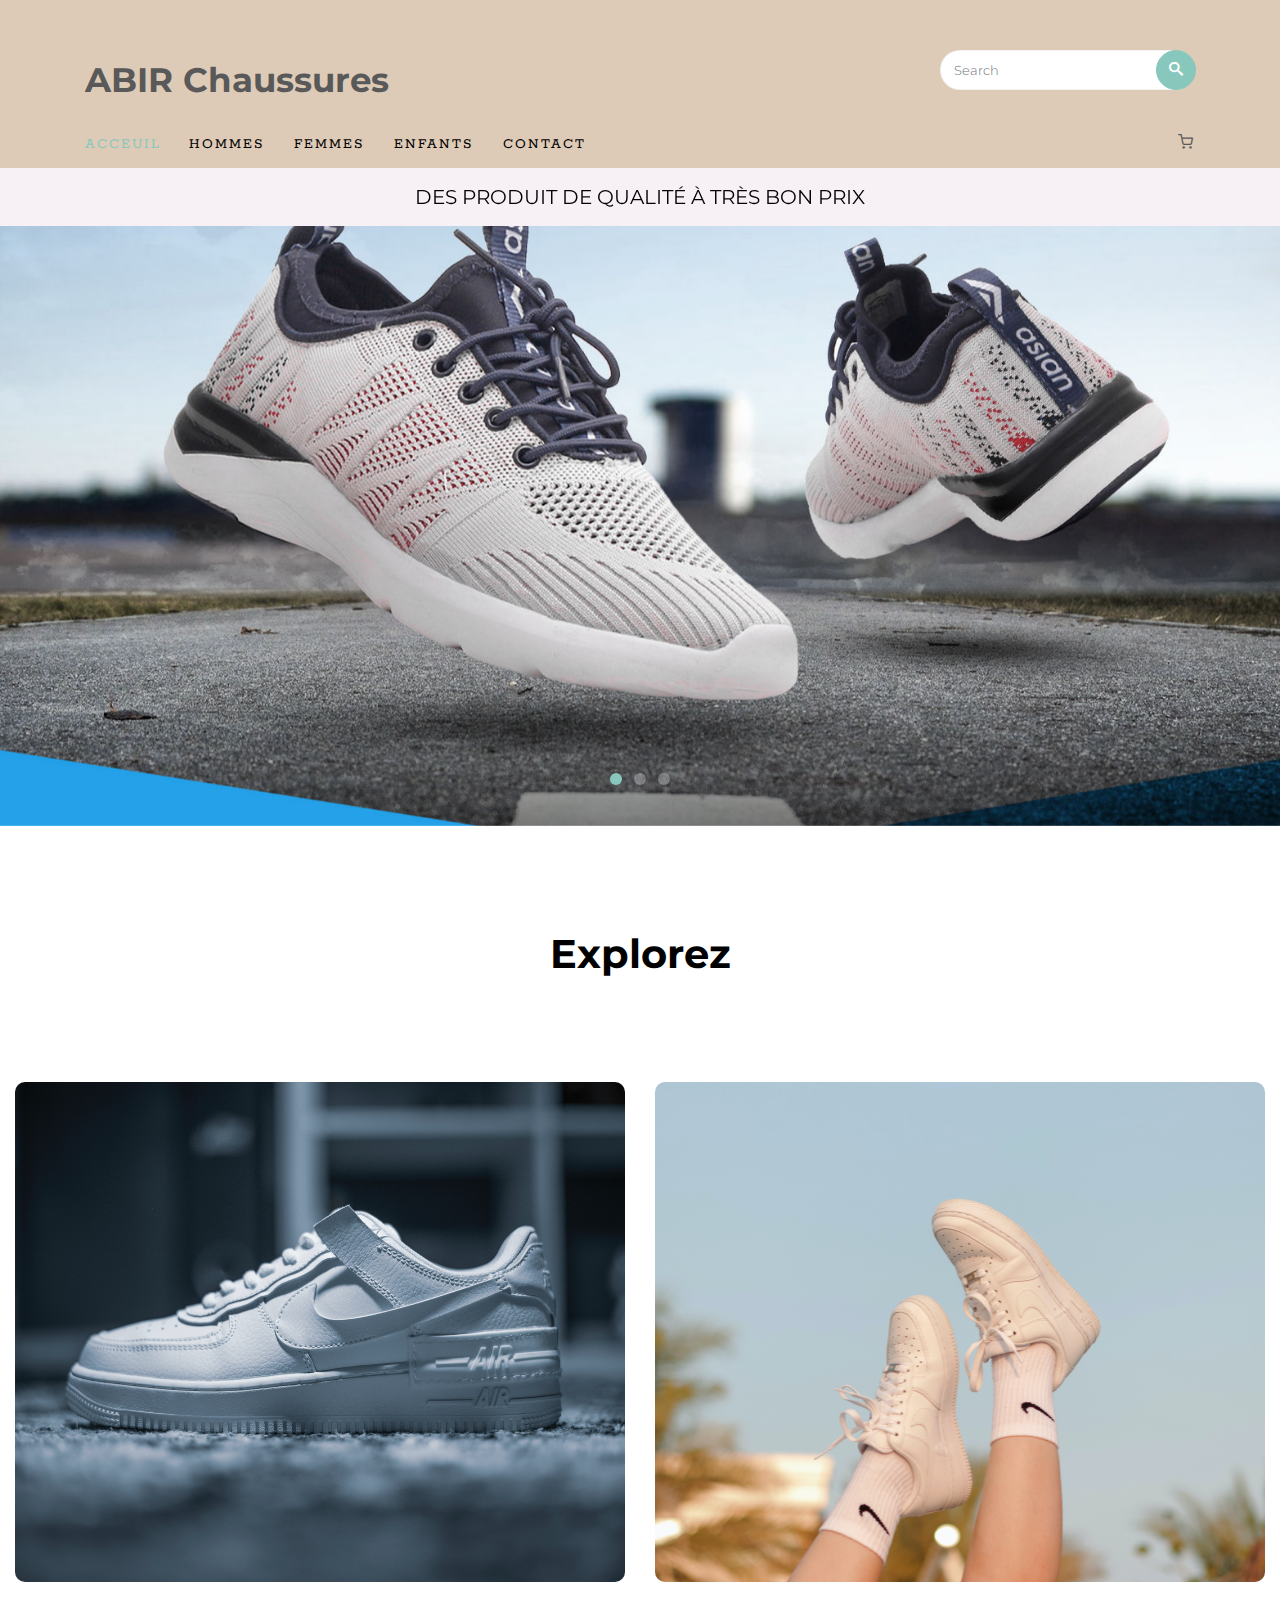
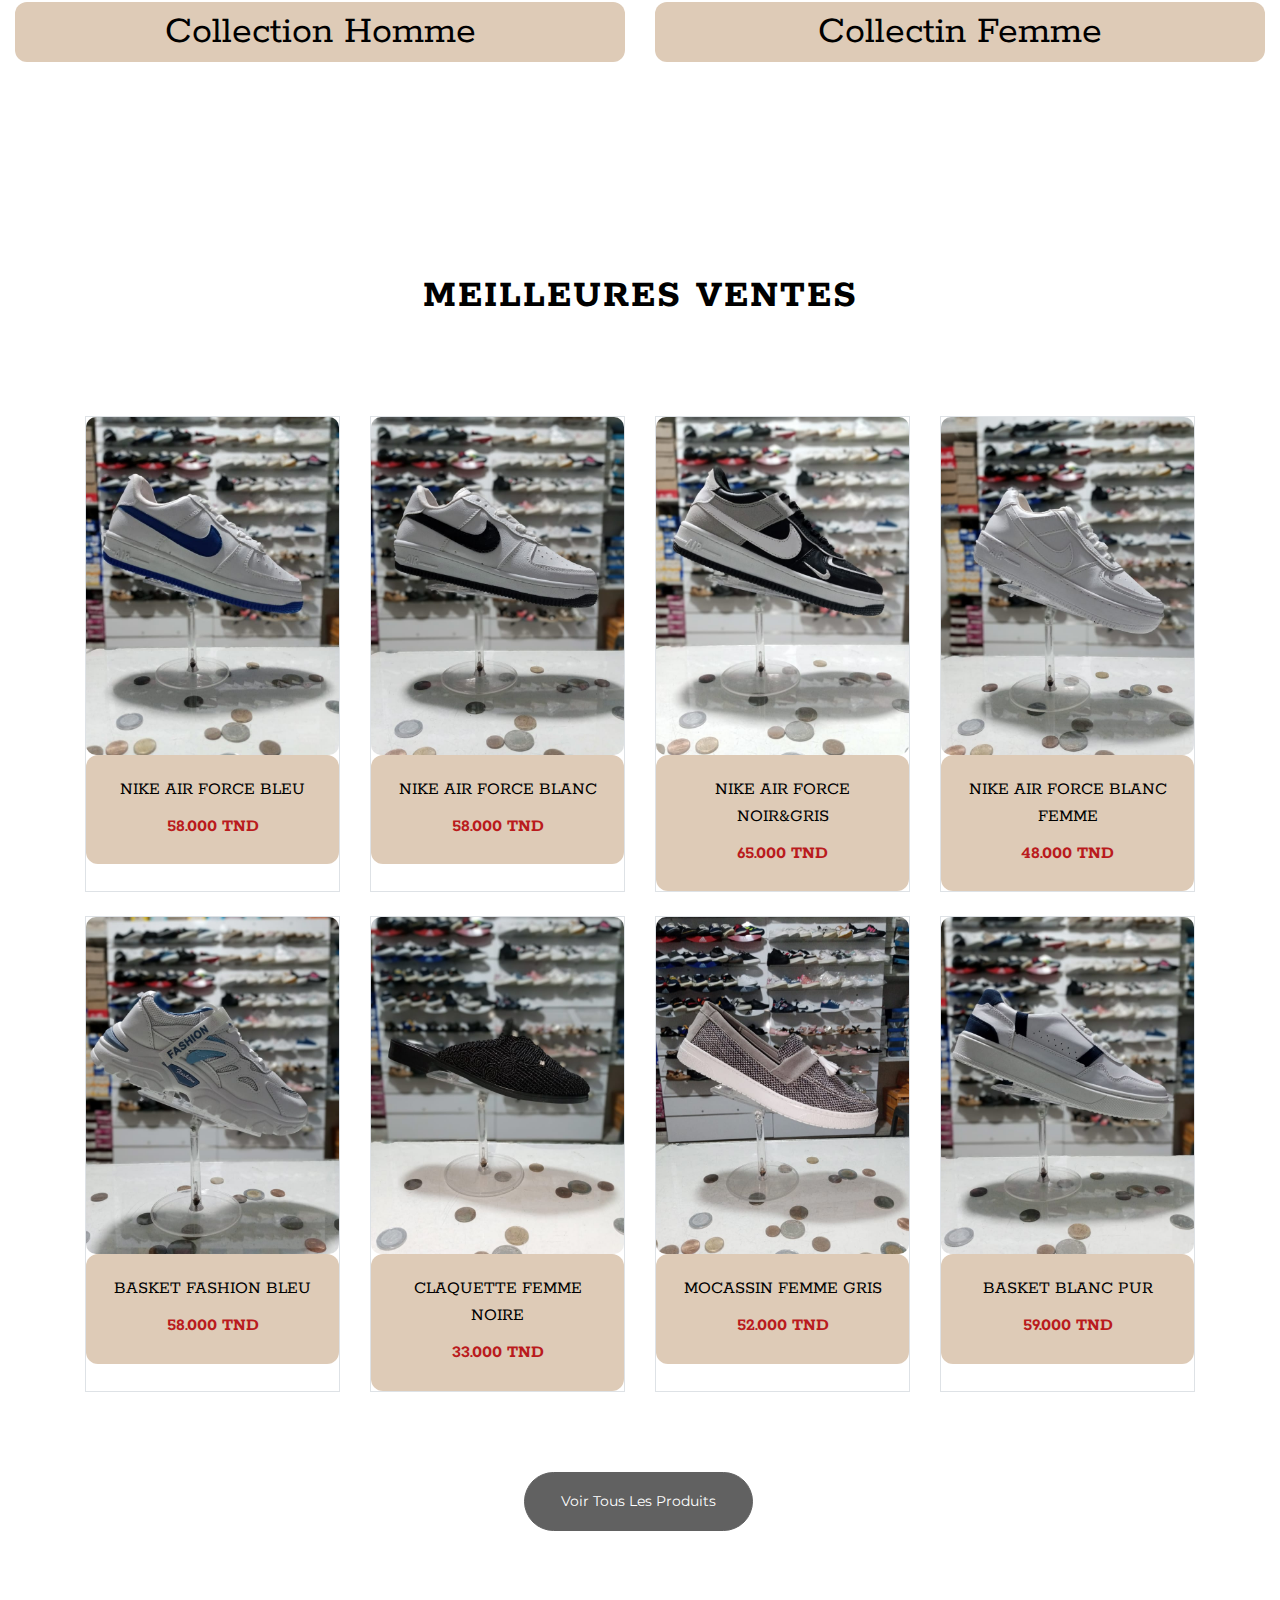
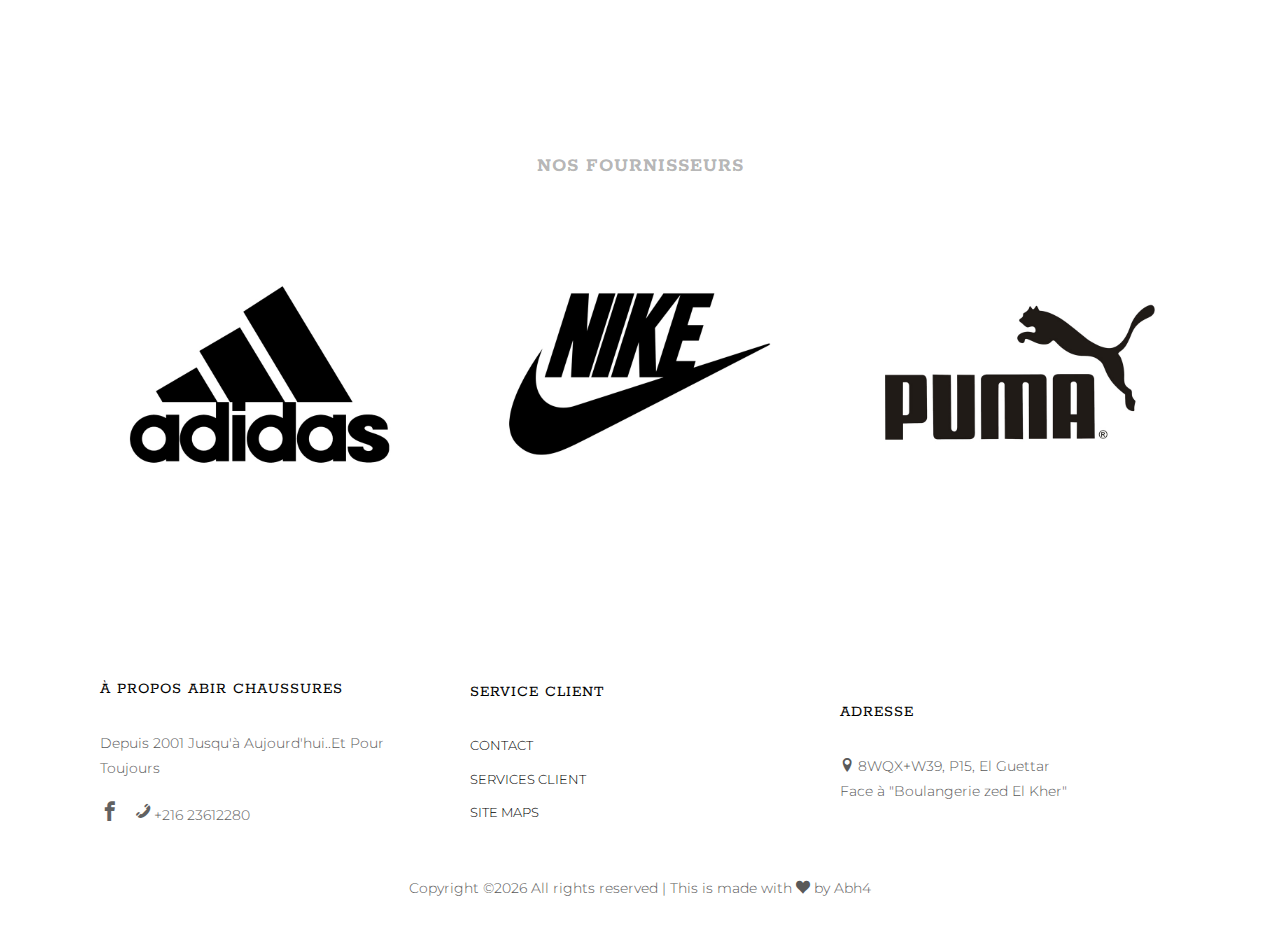
<file: index.html>
<!DOCTYPE HTML>
<html>
	<head>
	<title>Abir Chaussures</title>
   <meta charset="utf-8">
   <meta name="viewport" content="width=device-width, initial-scale=1, shrink-to-fit=no">

	<link href="https://fonts.googleapis.com/css?family=Montserrat:300,400,500,600,700" rel="stylesheet">
	<link href="https://fonts.googleapis.com/css?family=Rokkitt:100,300,400,700" rel="stylesheet">
	<link rel="shortcut icon" type="x-icon" href="./images/logo.png">
	
	<!-- Animate.css -->
	<link rel="stylesheet" href="css/animate.css">
	<!-- Icomoon Icon Fonts-->
	<link rel="stylesheet" href="css/icomoon.css">
	<!-- Ion Icon Fonts-->
	<link rel="stylesheet" href="css/ionicons.min.css">
	<!-- Bootstrap  -->
	<link rel="stylesheet" href="css/bootstrap.min.css">

	<!-- Magnific Popup -->
	<link rel="stylesheet" href="css/magnific-popup.css">

	<!-- Flexslider  -->
	<link rel="stylesheet" href="css/flexslider.css">

	<!-- Owl Carousel -->
	<link rel="stylesheet" href="css/owl.carousel.min.css">
	<link rel="stylesheet" href="css/owl.theme.default.min.css">
	
	<!-- Date Picker -->
	<link rel="stylesheet" href="css/bootstrap-datepicker.css">
	<!-- Flaticons  -->
	<link rel="stylesheet" href="fonts/flaticon/font/flaticon.css">

	<!-- Theme style  -->
	<link rel="stylesheet" href="css/style.css">

	</head>
	<body>
		
	<div class="colorlib-loader"></div>

	<div id="page">
		<nav class="colorlib-nav" role="navigation">
			<div class="top-menu">
				<div class="container">
					<div class="row">
						<div class="col-sm-7 col-md-9">
							<div id="colorlib-logo"><a href="index.html">ABIR Chaussures</a></div>
						</div>
						<div class="col-sm-5 col-md-3">
			            <form action="#" class="search-wrap">
			               <div class="form-group">
			                  <input type="search" class="form-control search" placeholder="Search">
			                  <button class="btn btn-primary submit-search text-center" type="submit"><i class="icon-search"></i></button>
			               </div>
			            </form>
			         </div>
		         </div>
					<div class="row">
						<div class="col-sm-12 text-left menu-1">
							<ul>
								<li class="active"><a href="index.html">Acceuil</a></li>
								<li class="has-dropdown">
									<a href="men.html">Hommes</a>
									<ul class="dropdown">
										<li><a href="#">Claquettes</a></li>
										<li><a href="#">Baskets</a></li>
										<li><a href="#">Chaussures Classiques</a></li>										
										<li><a href="#">Ceintures</a></li>
									</ul>
								</li>
								<li class="has-dropdown"><a href="women.html">Femmes</a>
									<ul class="dropdown">
										<li><a href="#">Claquettes</a></li>
										<li><a href="#">Baskets</a></li>
										<li><a href="#">Sandales</a></li>
										<li><a href="#">Talons</a></li>
										
									</ul>
								
								
								</li>
								<li class="has-dropdown"><a href="women.html">Enfants</a>
									<ul class="dropdown">
										<li><a href="#">Claquettes</a></li>
										<li><a href="#">Baskets</a></li>
										<li><a href="#">Sandales</a></li>
										<li><a href="#">Mocassins</a></li>
										
									</ul>
								
								</li>
								<li><a href="contact.html">Contact</a></li>
								<li class="cart"><i class="icon-shopping-cart"></i> </li>
							</ul>
						</div>
					</div>
				</div>
			</div>
			<div class="sale">
				<div class="container">
					<div class="row">
						<div class="col-sm-8 offset-sm-2 text-center">
							<div class="row">
								<div class="owl-carousel2">
									<div class="item">
										<div class="col">
											<h3><a href="#">Des Produit De Qualité à Très Bon Prix</a></h3>
										</div>
									</div>
									<div class="item">
										<div class="col">
											<h3><a href="#">Explorez Nos Articles </a></h3>
										</div>
									</div>
								</div>
							</div>
						</div>
					</div>
				</div>
			</div>
		</nav>
		<aside id="colorlib-hero">
			<div class="flexslider">
				<ul class="slides">
			   	<li style="background-image: url(images/img_bg_1.jpg);">
			   		<div class="overlay"></div>
			   		<div class="container-fluid">
			   			<div class="row">
				   			<div class="col-sm-6 offset-sm-3 text-center slider-text">
				   				<div class="slider-text-inner">
				   					<div class="desc">
					   					<h1 class="head-1">Men's</h1>
					   					<h2 class="head-2">Shoes</h2>
					   					<h2 class="head-3">Collection</h2>
					   					<p class="category"><span>New trending shoes</span></p>
					   					<p><a href="men.html" class="btn btn-primary">voir La Collection</a></p>
				   					</div>
				   				</div>
				   			</div>
				   		</div>
			   		</div>
			   	</li>
			   	<li style="background-image: url(images/img_bg_2.jpg);" >
			   		<div class="overlay"></div>
			   		<div class="container-fluid">
			   			<div class="row">
				   			<div class="col-sm-6 offset-sm-3 text-center slider-text">
				   				<div class="slider-text-inner">
				   					<div class="desc">
					   					<h1 class="head-1">Kids</h1>
					   					<h2 class="head-2">Collection</h2>
					   					<h2 class="head-3"><strong class="font-weight-bold">La Rentrée</strong> Scolaire</h2>
					   					<p class="category"><span>Des Offres Emerveilleux</span></p>
					   					<p><a href="women.html" class="btn btn-primary">Voir La Collection</a></p>
				   					</div>
				   				</div>
				   			</div>
				   		</div>
			   		</div>
			   	</li>
			   	<li style="background-image: url(images/img_bg_3.jpg);" >
			   		<div class="overlay"></div>
			   		<div class="container-fluid">
			   			<div class="row">
				   			<div class="col-sm-6 offset-sm-3 text-center slider-text">
				   				<div class="slider-text-inner">
				   					<div class="desc">
					   					<h1 class="head-1">Women's</h1>
					   					<h2 class="head-2">Collection</h2>
					   					
					   					<p class="category"><span>New stylish shoes for women</span></p>
					   					<p><a href="about.html" class="btn btn-primary">Voir La Collection</a></p>
				   					</div>
				   				</div>
				   			</div>
				   		</div>
			   		</div>
			   	</li>
			  	</ul>
		  	</div>
		</aside>
		<div class="colorlib-intro">
			<div class="container">
				<div class="row">
					<div class="col-sm-12 text-center">
						<h2 class="intro">Explorez</h2>
					</div>
				</div>
			</div>
		</div>
		<div class="colorlib-product">
			<div class="container-fluid">
				<div class="row">
					<div class="col-sm-6 text-center">
						<div class="featured">
							<a href="men.html" class="featured-img" style="background-image: url(images/men.jpg);border-radius: 10px"></a>
							<div class="desc">
								<h2><a href="men.html">Collection Homme</a></h2>
							</div>
						</div>
					</div>
					<div class="col-sm-6 text-center">
						<div class="featured">
							<a href="women.html" class="featured-img" style="background-image: url(images/women.jpg); border-radius: 10px;"></a>
							<div class="desc">
								<h2><a href="women.html">Collectin Femme</a></h2>
							</div>
						</div>
					</div>
				</div>
			</div>
		</div>

		<div class = "colorlib-product">
			<div class="container">
				<div class="row">
					<div class="col-sm-8 offset-sm-2 text-center colorlib-heading">
						<h2>Meilleures Ventes</h2>
					</div>
				</div>
				<div class="row row-pb-md">
					<div class="col-lg-3 mb-4 text-center">
						<div class="product-entry border">
							<a href="#" class="prod-img">
								<img src="products/blue-air-force.jpg" class="img-fluid" alt="Free html5 bootstrap 4 template">
							</a>
							<div class="desc">
								<h2><a href="#">Nike Air Force Bleu</a></h2>
								<span class="price">58.000 TND</span>
							</div>
						</div>
					</div>
					<div class="col-lg-3 mb-4 text-center">
						<div class="product-entry border">
							<a href="#" class="prod-img">
								<img src="products/white-air-force.jpg" class="img-fluid" alt="Free html5 bootstrap 4 template">
							</a>
							<div class="desc">
								<h2><a href="#">Nike Air Force Blanc</a></h2>
								<span class="price">58.000 TND</span>
							</div>
						</div>
					</div>
					<div class="col-lg-3 mb-4 text-center">
						<div class="product-entry border">
							<a href="#" class="prod-img">
								<img src="products/black-air-force.jpg" class="img-fluid" alt="Free html5 bootstrap 4 template">
							</a>
							<div class="desc">
								<h2><a href="#">Nike Air Force Noir&Gris</a></h2>
								<span class="price">65.000 TND</span>
							</div>
						</div>
					</div>
					<div class="col-lg-3 mb-4 text-center">
						<div class="product-entry border">
							<a href="#" class="prod-img">
								<img src="products/item-w5+.jpg" class="img-fluid" alt="Free html5 bootstrap 4 template">
							</a>
							<div class="desc">
								<h2><a href="#">Nike Air Force Blanc Femme</a></h2>
								<span class="price">48.000 TND</span>
							</div>
						</div>
					</div>
					<div class="w-100"></div>
					<div class="col-lg-3 mb-4 text-center">
						<div class="product-entry border">
							<a href="#" class="prod-img">
								<img src="products/item-w1.jpg" class="img-fluid" alt="Free html5 bootstrap 4 template">
							</a>
							<div class="desc">
								<h2><a href="#">Basket Fashion Bleu</a></h2>
								<span class="price">58.000 TND</span>
							</div>
						</div>
					</div>
					<div class="col-lg-3 mb-4 text-center">
						<div class="product-entry border">
							<a href="#" class="prod-img">
								<img src="products/item-f1.jpg" class="img-fluid" alt="Free html5 bootstrap 4 template">
							</a>
							<div class="desc">
								<h2><a href="#"></a>Claquette Femme Noire</h2>
								<span class="price">33.000 TND</span>
							</div>
						</div>
					</div>
					<div class="col-lg-3 mb-4 text-center">
						<div class="product-entry border">
							<a href="#" class="prod-img">
								<img src="products/moc-f1.jpg" class="img-fluid" alt="Free html5 bootstrap 4 template">
							</a>
							<div class="desc">
								<h2><a href="#">Mocassin Femme Gris</a></h2>
								<span class="price">52.000 TND</span>
							</div>
						</div>
					</div>
					<div class="col-lg-3 mb-4 text-center">
						<div class="product-entry border">
							<a href="#" class="prod-img">
								<img src="products/item-1.jpg" class="img-fluid" alt="Free html5 bootstrap 4 template">
							</a>
							<div class="desc">
								<h2><a href="#">Basket Blanc Pur</a></h2>
								<span class="price">59.000 TND</span>
							</div>
						</div>
					</div>

				</div>
				<div class="row">
					<div class="col-md-12 text-center">
						<p><a href="#" class="btn btn-primary btn-lg">Voir Tous Les Produits</a></p>
					</div>
				</div>
			</div>
		</div>

		<div class="colorlib-partner">
			<div class="container">
				<div class="row">
					<div class="col-sm-8 offset-sm-2 text-center colorlib-heading colorlib-heading-sm">
						<h2>Nos Fournisseurs</h2>
					</div>
				</div>
				<div class="row">
					<div class="col partner-col text-center">
						<img src="images/brand-1.jpg" class="img-fluid" alt="Free html4 bootstrap 4 template">
					</div>
					<div class="col partner-col text-center">
						<img src="images/brand-2.jpg" class="img-fluid" alt="Free html4 bootstrap 4 template">
					</div>

					<div class="col partner-col text-center">
						<img src="images/brand-5.jpg" class="img-fluid" alt="Free html4 bootstrap 4 template">
					</div>
				</div>
			</div>
		</div>

		<footer id="colorlib-footer" role="contentinfo">
			<div class="container">
				<div class="row-row-pb-md">
					<div class="col footer-col colorlib-widget">
						<h4>à Propos ABIR Chaussures </h4>
						<p>Depuis 2001 Jusqu'à Aujourd'hui..Et Pour Toujours</p>
						<p>
							<ul class="colorlib-social-icons">
								
								<li><a href="https://www.facebook.com/profile.php?id=100078503402585"><i class="icon-facebook"></i></a></li>
								<li><a href="tel://23612280"><i class="icon-phone3"></i>+216 23612280</a></li>

							</ul>
						</p>
					</div>
					<div class="col footer-col colorlib-widget">
						<h4>Service Client</h4>
						<p>
							<ul class="colorlib-footer-links">
								<li><a href="contact.html">Contact</a></li>
								<li><a href="#">Services Client</a></li>
								<li><a href="#">Site maps</a></li>
							</ul>
						</p>
					</div>




					<div class="col footer-col">
						<h4>adresse</h4>
						<ul class="colorlib-footer-links">
							<p><span><i class="icon-location"></i></span> 8WQX+W39, P15, El Guettar <br> Face à "Boulangerie zed El Kher"</p>


						</ul>
					</div>
				</div>
			</div>
			<div class="copy">
				<div class="row">
					<div class="col-sm-12 text-center">
						<p>
							<span><!-- Link back to Colorlib can't be removed. Template is licensed under CC BY 3.0. -->
								Copyright &copy;<script>document.write(new Date().getFullYear());</script> All rights reserved | This is made with <i class="icon-heart" aria-hidden="true"></i> by <a href="https://colorlib.com" target="_blank">Abh4</a>
								<!-- Link back to Colorlib can't be removed. Template is licensed under CC BY 3.0. --></span> 
						</p>
					</div>
				</div>
			</div>
		</footer>
	</div>

	<div class="gototop js-top">
		<a href="#" class="js-gotop"><i class="ion-ios-arrow-up"></i></a>
	</div>
	
	<!-- jQuery -->
	<script src="js/jquery.min.js"></script>
   <!-- popper -->
   <script src="js/popper.min.js"></script>
   <!-- bootstrap 4.1 -->
   <script src="js/bootstrap.min.js"></script>
   <!-- jQuery easing -->
   <script src="js/jquery.easing.1.3.js"></script>
	<!-- Waypoints -->
	<script src="js/jquery.waypoints.min.js"></script>
	<!-- Flexslider -->
	<script src="js/jquery.flexslider-min.js"></script>
	<!-- Owl carousel -->
	<script src="js/owl.carousel.min.js"></script>
	<!-- Magnific Popup -->
	<script src="js/jquery.magnific-popup.min.js"></script>
	<script src="js/magnific-popup-options.js"></script>
	<!-- Date Picker -->
	<script src="js/bootstrap-datepicker.js"></script>
	<!-- Stellar Parallax -->
	<script src="js/jquery.stellar.min.js"></script>
	<!-- Main -->
	<script src="js/main.js"></script>

	</body>
</html>
</file>
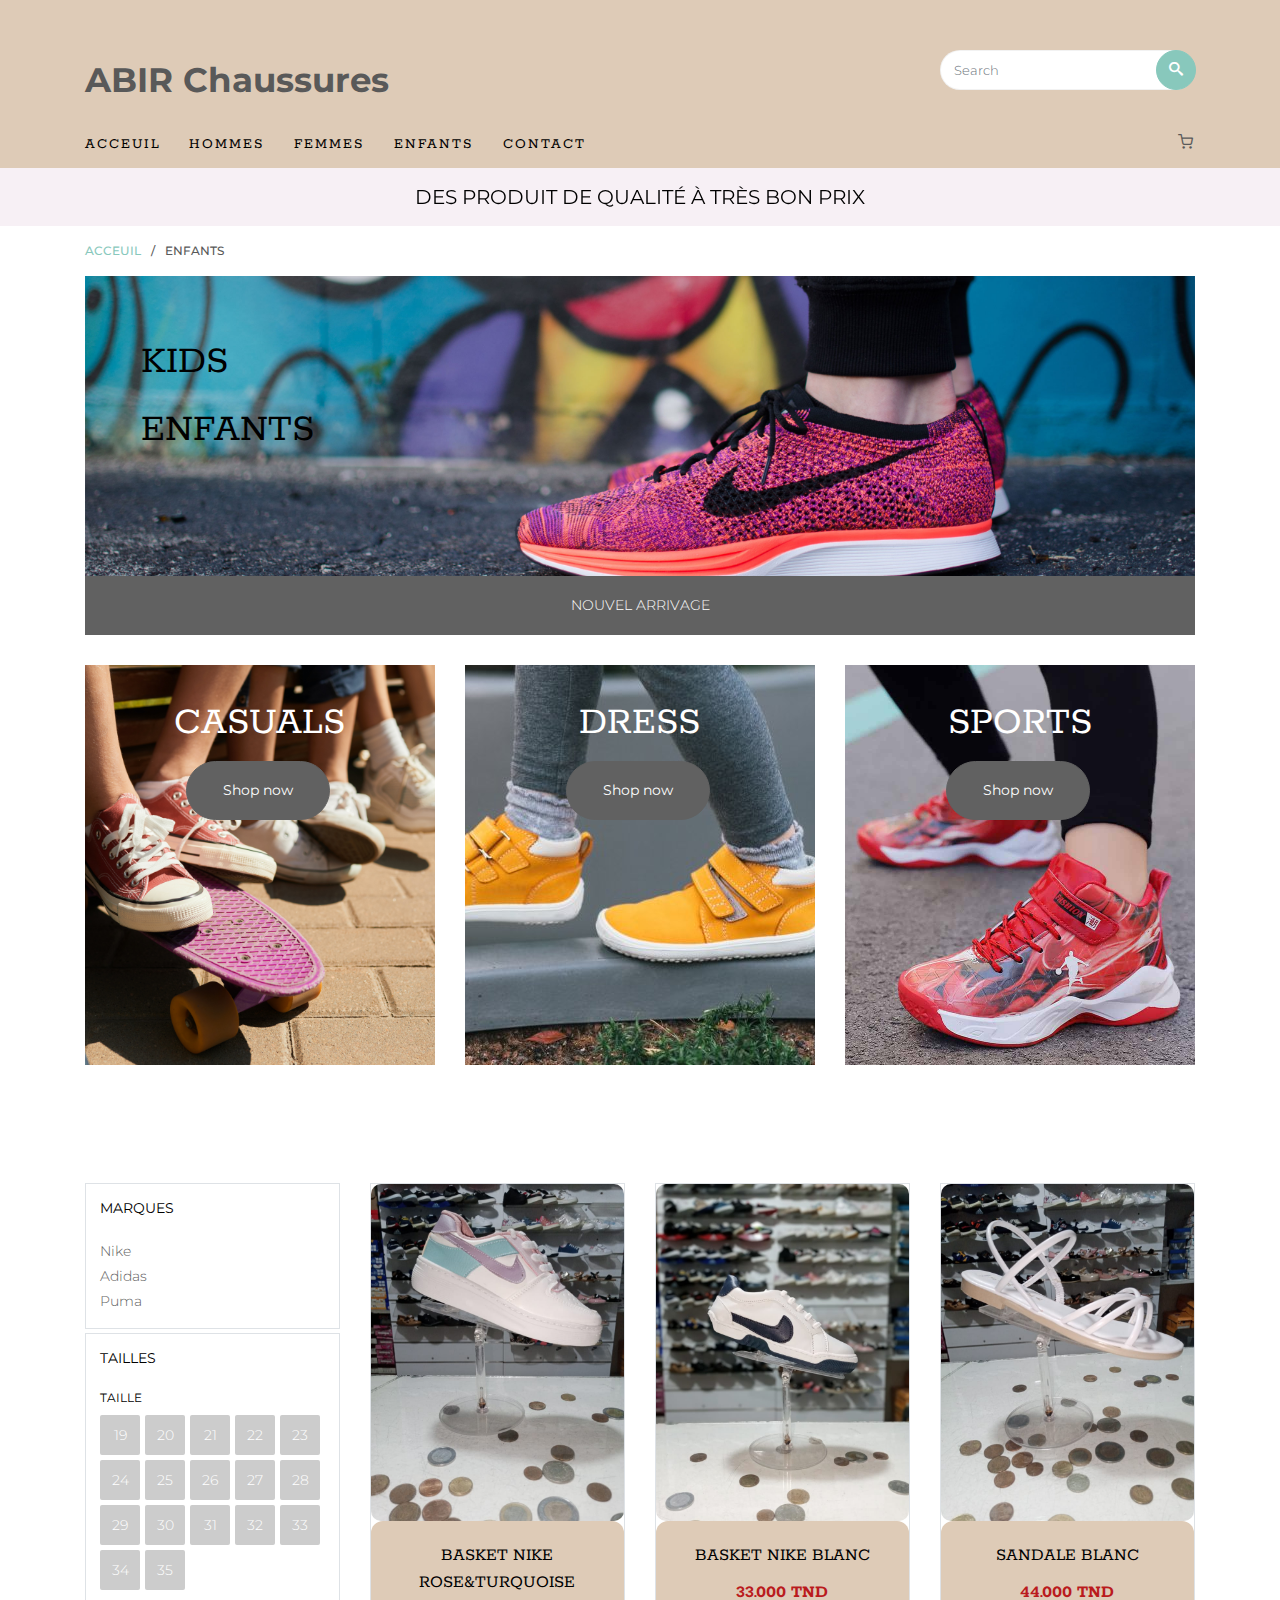
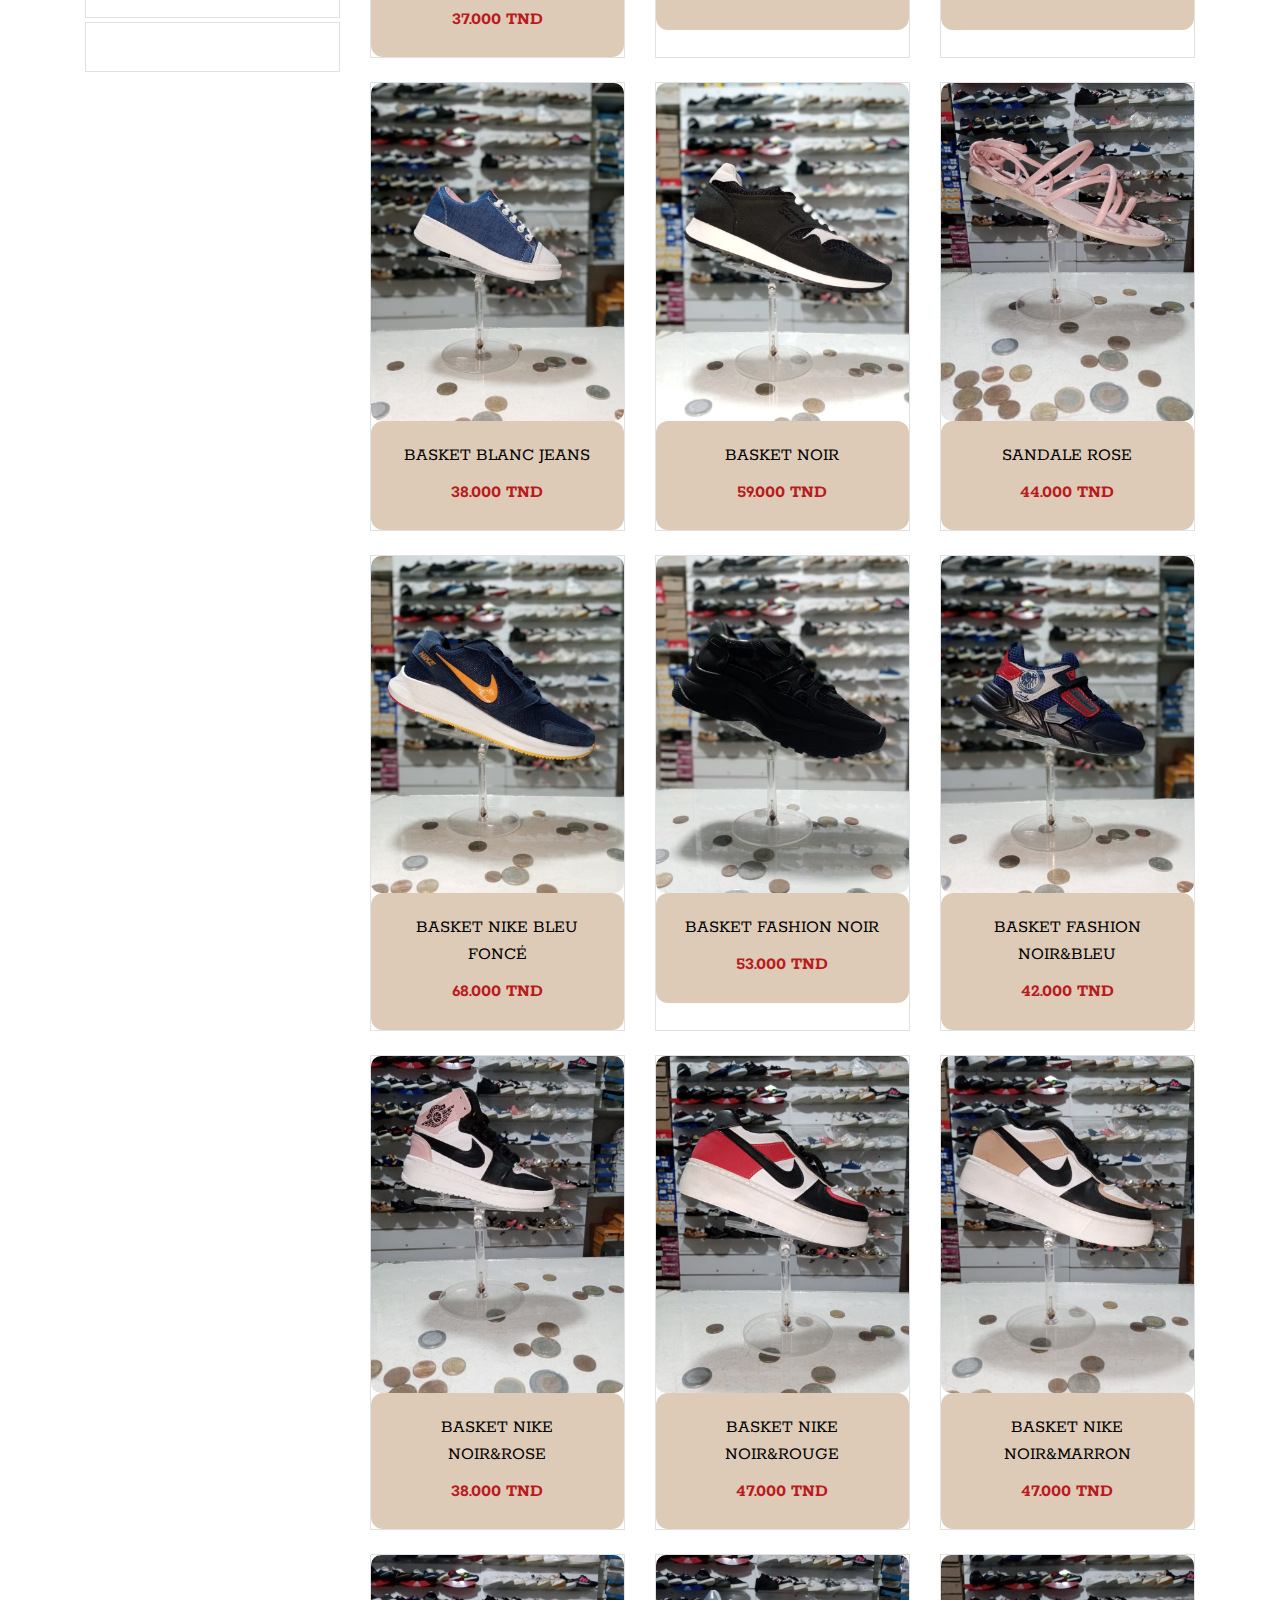
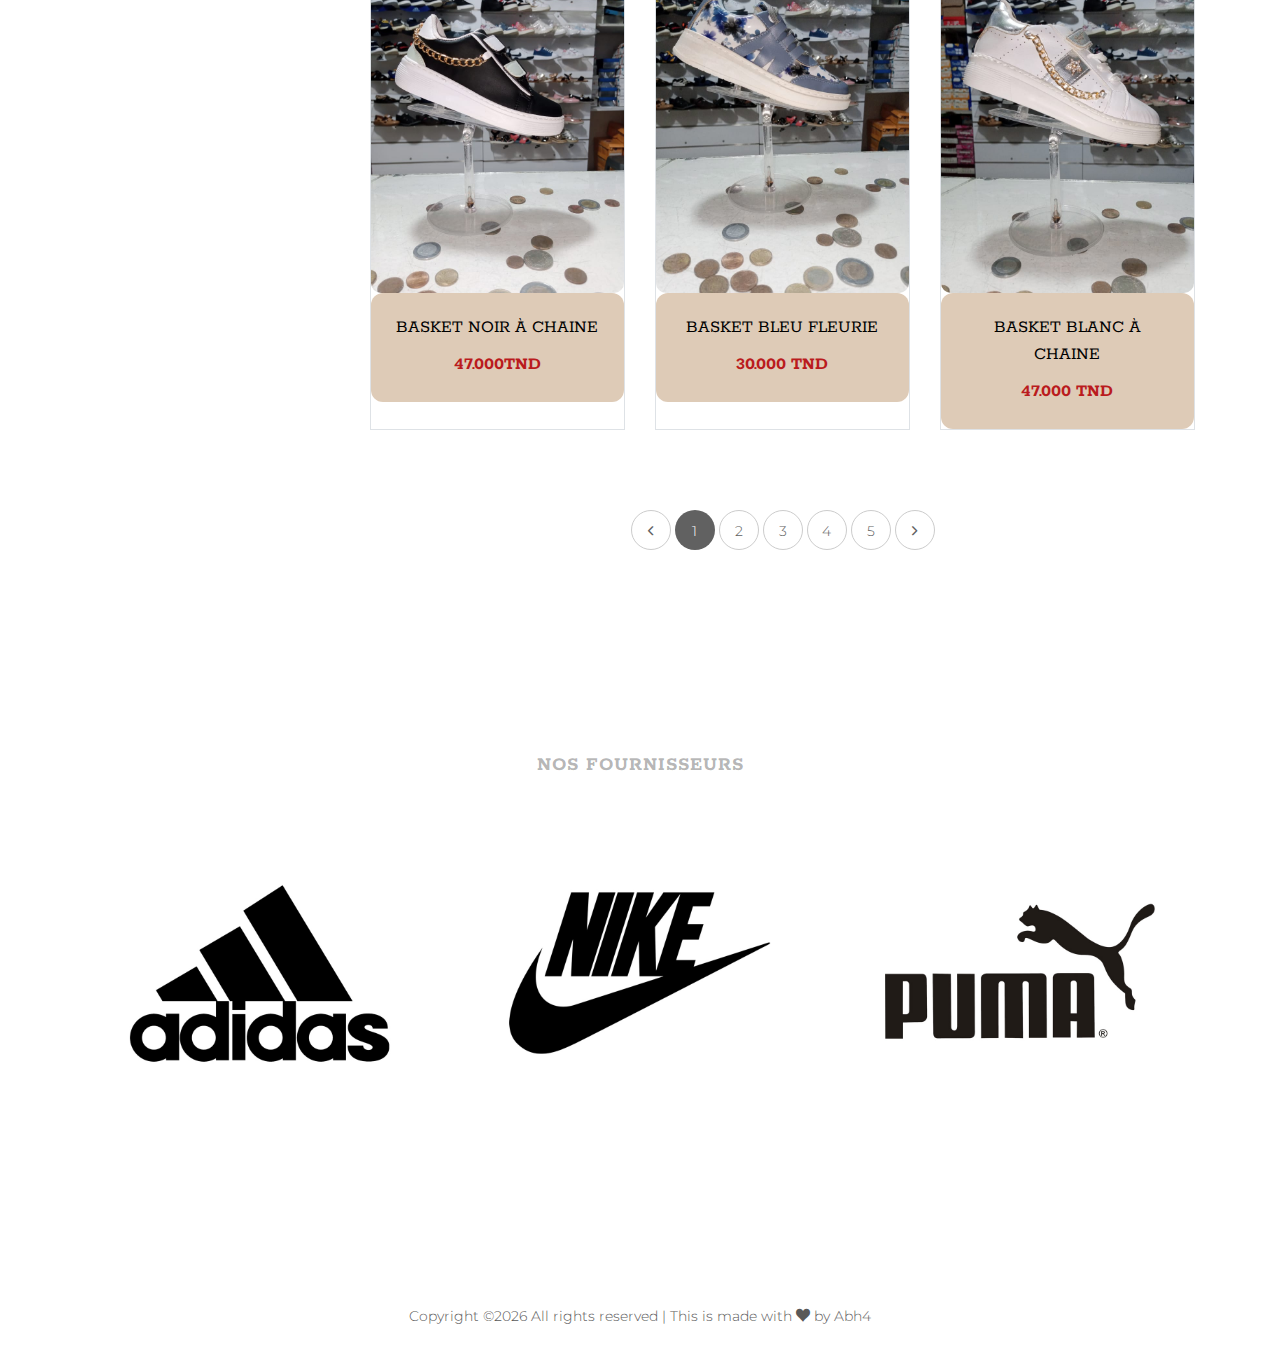
<file: about.html>
<!DOCTYPE HTML>
<html>
	<head>
	<title>Abir Chaussures</title>
   <meta charset="utf-8">
   <meta name="viewport" content="width=device-width, initial-scale=1, shrink-to-fit=no">

	<link href="https://fonts.googleapis.com/css?family=Montserrat:300,400,500,600,700" rel="stylesheet">
	<link href="https://fonts.googleapis.com/css?family=Rokkitt:100,300,400,700" rel="stylesheet">
	<link rel="shortcut icon" type="x-icon" href="./images/logo.png">
	
	<!-- Animate.css -->
	<link rel="stylesheet" href="css/animate.css">
	<!-- Icomoon Icon Fonts-->
	<link rel="stylesheet" href="css/icomoon.css">
	<!-- Ion Icon Fonts-->
	<link rel="stylesheet" href="css/ionicons.min.css">
	<!-- Bootstrap  -->
	<link rel="stylesheet" href="css/bootstrap.min.css">

	<!-- Magnific Popup -->
	<link rel="stylesheet" href="css/magnific-popup.css">

	<!-- Flexslider  -->
	<link rel="stylesheet" href="css/flexslider.css">

	<!-- Owl Carousel -->
	<link rel="stylesheet" href="css/owl.carousel.min.css">
	<link rel="stylesheet" href="css/owl.theme.default.min.css">
	
	<!-- Date Picker -->
	<link rel="stylesheet" href="css/bootstrap-datepicker.css">
	<!-- Flaticons  -->
	<link rel="stylesheet" href="fonts/flaticon/font/flaticon.css">

	<!-- Theme style  -->
	<link rel="stylesheet" href="css/style.css">

	</head>
	<body>
		
	<div class="colorlib-loader"></div>

	<div id="page">
		<nav class="colorlib-nav" role="navigation">
			<div class="top-menu">
				<div class="container">
					<div class="row">
						<div class="col-sm-7 col-md-9">
							<div id="colorlib-logo"><a href="index.html">ABIR Chaussures</a></div>
						</div>
						<div class="col-sm-5 col-md-3">
			            <form action="#" class="search-wrap">
			               <div class="form-group">
			                  <input type="search" class="form-control search" placeholder="Search">
			                  <button class="btn btn-primary submit-search text-center" type="submit"><i class="icon-search"></i></button>
			               </div>
			            </form>
			         </div>
		         </div>
					<div class="row">
						<div class="col-sm-12 text-left menu-1">
							<ul>
								<li><a href="index.html">Acceuil</a></li>
								<li class="has-dropdown">
									<a href="men.html">Hommes</a>
									<ul class="dropdown">
										<li><a href="#">Claquettes</a></li>
										<li><a href="#">Baskets</a></li>
										<li><a href="#">Chaussures Classiques</a></li>										
										<li><a href="#">ceintures</a></li>
									</ul>
								</li>
								<li class="has-dropdown"><a href="women.html">Femmes</a>
									<ul class="dropdown">
										<li><a href="product-detail.html">Claquettes</a></li>
										<li><a href="#">Baskets</a></li>
										<li><a href="#">Sandales</a></li>
										<li><a href="#">Talons</a></li>
										
									</ul>
								
								
								</li>
								<li class="has-dropdown"><a href="about.html">Enfants</a>
									<ul class="dropdown">
										<li><a href="product-detail.html">Claquettes</a></li>
										<li><a href="#">Baskets</a></li>
										<li><a href="#">Sandales</a></li>
										<li><a href="#">Mocassins</a></li>
										
									</ul>
								
								
								<li><a href="contact.html">Contact</a></li>
								<li class="cart"><i class="icon-shopping-cart"></i></li>
							</ul>
						</div>
					</div>
				</div>
			</div>
			<div class="sale">
				<div class="container">
					<div class="row">
						<div class="col-sm-8 offset-sm-2 text-center">
							<div class="row">
								<div class="owl-carousel2">
									<div class="item">
										<div class="col">
											<h3><a href="#">Des Produit De Qualité à Très Bon Prix</a></h3>
										</div>
									</div>
									<div class="item">
										<div class="col">
											<h3><a href="#">Explorez Nos Articles </a></h3>
										</div>
									</div>
								</div>
							</div>
						</div>
					</div>
				</div>
			</div>
		</nav>

		<div class="breadcrumbs">
			<div class="container">
				<div class="row">
					<div class="col">
						<p class="bread"><span><a href="index.html">Acceuil</a></span> / <span>Enfants</span></p>
					</div>
				</div>
			</div>
		</div>

		<div class="breadcrumbs-two">
			<div class="container">
				<div class="row">
					<div class="col">
						<div class="breadcrumbs-img" style="background-image: url(images/cover-img-1.jpg);">
							<h2>Kids</h2>
							<h2>Enfants</h2>
						</div>
						<div class="menu text-center">
							<p><a href="#">Nouvel Arrivage</a> </p>
						</div>
					</div>
				</div>
			</div>
		</div>

		<div class="colorlib-featured">
			<div class="container">
				<div class="row">
					<div class="col-sm-4 text-center">
						<div class="featured">
							<div class="featured-img featured-img-2" style="background-image: url(images/img_bg_2.jpg);">
								<h2>Casuals</h2>
								<p><a href="#" class="btn btn-primary btn-lg">Shop now</a></p>
							</div>
						</div>
					</div>
					<div class="col-sm-4 text-center">
						<div class="featured">
							<div class="featured-img featured-img-2" style="background-image: url(products/dress.jpg);">
								<h2>Dress</h2>
								<p><a href="#" class="btn btn-primary btn-lg">Shop now</a></p>
							</div>
						</div>
					</div>
					<div class="col-sm-4 text-center">
						<div class="featured">
							<div class="featured-img featured-img-2" style="background-image: url(products/sports.jpeg);">
								<h2>Sports</h2>
								<p><a href="#" class="btn btn-primary btn-lg">Shop now</a></p>
							</div>
						</div>
					</div>
				</div>
			</div>
		</div>

		<div class="colorlib-product">
			<div class="container">
				<div class="row">
					<div class="col-lg-3 col-xl-3">
						<div class="row">
							<div class="col-sm-12">
								<div class="side border mb-1">
									<h3>Marques</h3>
									<ul>
										<li><a href="#">Nike</a></li>
										<li><a href="#">Adidas</a></li>
										<li><a href="#">Puma</a></li>
									</ul>
								</div>
							</div>
							<div class="col-sm-12">
								<div class="side border mb-1">
									<h3>Tailles</h3>
									<div class="block-26 mb-2">
										<h4>Taille</h4>
									<ul>
									  <li><a href="#">19</a></li>
					                  <li><a href="#">20</a></li>
					                  <li><a href="#">21</a></li>
					                  <li><a href="#">22</a></li>
					                  <li><a href="#">23</a></li>
					                  <li><a href="#">24</a></li>
					                  <li><a href="#">25</a></li>
					                  <li><a href="#">26</a></li>
					                  <li><a href="#">27</a></li>
					                  <li><a href="#">28</a></li>
					                  <li><a href="#">29</a></li>
					                  <li><a href="#">30</a></li>
					                  <li><a href="#">31</a></li>
					                  <li><a href="#">32</a></li>
					                  <li><a href="#">33</a></li>
					                  <li><a href="#">34</a></li>
					                  <li><a href="#">35</a></li>
					                  
					                 
					               </ul>
					            </div>
					          
								</div>
							</div>


							
							<div class="col-sm-12">
								<div class="side border mb-1">
									<h3></h3>
								
								</div>
							</div>
						</div>
					</div>
					<div class="col-lg-9 col-xl-9">
						<div class="row row-pb-md">
							<div class="col-lg-4 mb-4 text-center">
								<div class="product-entry border">
									<a href="#" class="prod-img">
										<img src="products/kids12.jpg" class="img-fluid" alt="Free html5 bootstrap 4 template">
									</a>
									<div class="desc">
										<h2><a href="#">Basket Nike Rose&Turquoise</a></h2>
										<span class="price">37.000 TND</span>
									</div>
								</div>
							</div>
							<div class="col-lg-4 mb-4 text-center">
								<div class="product-entry border">
									<a href="#" class="prod-img">
										<img src="products/kids13.jpg" class="img-fluid" alt="Free html5 bootstrap 4 template">
									</a>
									<div class="desc">
										<h2><a href="#">Basket Nike Blanc</a></h2>
										<span class="price">33.000 TND</span>
									</div>
								</div>
							</div>
							<div class="col-lg-4 mb-4 text-center">
								<div class="product-entry border">
									<a href="#" class="prod-img">
										<img src="products/kids3.jpg" class="img-fluid" alt="Free html5 bootstrap 4 template">
									</a>
									<div class="desc">
										<h2><a href="#">Sandale Blanc</a></h2>
										<span class="price">44.000 TND</span>
									</div>
								</div>
							</div>
							<div class="w-100"></div>
							<div class="col-lg-4 mb-4 text-center">
								<div class="product-entry border">
									<a href="#" class="prod-img">
										<img src="products/kids4.jpg" class="img-fluid" alt="Free html5 bootstrap 4 template">
									</a>
									<div class="desc">
										<h2><a href="#">Basket Blanc Jeans </a></h2>
										<span class="price">38.000 TND</span>
									</div>
								</div>
							</div>
							<div class="col-lg-4 mb-4 text-center">
								<div class="product-entry border">
									<a href="#" class="prod-img">
										<img src="products/kids5.jpg" class="img-fluid" alt="Free html5 bootstrap 4 template">
									</a>
									<div class="desc">
										<h2><a href="#"></a>Basket Noir</h2>
										<span class="price">59.000 TND</span>
									</div>
								</div>
							</div>
							<div class="col-lg-4 mb-4 text-center">
								<div class="product-entry border">
									<a href="#" class="prod-img">
										<img src="products/kids19.jpg" class="img-fluid" alt="Free html5 bootstrap 4 template">
									</a>
									<div class="desc">
										<h2><a href="#">Sandale Rose</a></h2>
										<span class="price">44.000 TND</span>
									</div>
								</div>
							</div>
							<div class="w-100"></div>
							<div class="col-lg-4 mb-4 text-center">
								<div class="product-entry border">
									<a href="#" class="prod-img">
										<img src="products/kids20.jpg" class="img-fluid" alt="Free html5 bootstrap 4 template">
									</a>
									<div class="desc">
										<h2><a href="#">Basket Nike Bleu Foncé </a></h2>
										<span class="price">68.000 TND </span>
									</div>
								</div>
							</div>
							<div class="col-lg-4 mb-4 text-center">
								<div class="product-entry border">
									<a href="#" class="prod-img">
										<img src="products/kids1.jpg" class="img-fluid" alt="Free html5 bootstrap 4 template">
									</a>
									<div class="desc">
										<h2><a href="#">Basket Fashion Noir</a></h2>
										<span class="price">53.000 TND</span>
									</div>
								</div>
							</div>
							<div class="col-lg-4 mb-4 text-center">
								<div class="product-entry border">
									<a href="#" class="prod-img">
										<img src="products/kids2.jpg" class="img-fluid" alt="Free html5 bootstrap 4 template">
									</a>
									<div class="desc">
										<h2><a href="#">Basket Fashion Noir&Bleu</a></h2>
										<span class="price">42.000 TND</span>
									</div>
								</div>
							</div>
							<div class="w-100"></div>
							<div class="col-lg-4 mb-4 text-center">
								<div class="product-entry border">
									<a href="#" class="prod-img">
										<img src="products/kids14.jpg" class="img-fluid" alt="Free html5 bootstrap 4 template">
									</a>
									<div class="desc">
										<h2><a href="#">Basket Nike Noir&Rose </a></h2>
										<span class="price">38.000 TND</span>
									</div>
								</div>
							</div>
							<div class="col-lg-4 mb-4 text-center">
								<div class="product-entry border">
									<a href="#" class="prod-img">
										<img src="products/kids10.jpg" class="img-fluid" alt="Free html5 bootstrap 4 template">
									</a>
									<div class="desc">
										<h2><a href="#">Basket Nike Noir&Rouge</a></h2>
										<span class="price">47.000 TND</span>
									</div>
								</div>
							</div>
							<div class="col-lg-4 mb-4 text-center">
								<div class="product-entry border">
									<a href="#" class="prod-img">
										<img src="products/kids11.jpg" class="img-fluid" alt="Free html5 bootstrap 4 template">
									</a>
									<div class="desc">
										<h2><a href="#">Basket Nike Noir&Marron</a></h2>
										<span class="price">47.000 TND</span>
									</div>
								</div>
							</div>
							<div class="w-100"></div>
							<div class="col-lg-4 mb-4 text-center">
								<div class="product-entry border">
									<a href="#" class="prod-img">
										<img src="products/kids7.jpg" class="img-fluid" alt="Free html5 bootstrap 4 template">
									</a>
									<div class="desc">
										<h2><a href="#">Basket Noir à Chaine</a></h2>
										<span class="price">47.000TND</span>
									</div>
								</div>
							</div>
							<div class="col-lg-4 mb-4 text-center">
								<div class="product-entry border">
									<a href="#" class="prod-img">
										<img src="products/kids8.jpg" class="img-fluid" alt="Free html5 bootstrap 4 template">
									</a>
									<div class="desc">
										<h2><a href="#">Basket Bleu Fleurie </a></h2>
										<span class="price">30.000 TND</span>
									</div>
								</div>
							</div>
							<div class="col-lg-4 mb-4 text-center">
								<div class="product-entry border">
									<a href="#" class="prod-img">
										<img src="products/kids9.jpg" class="img-fluid" alt="Free html5 bootstrap 4 template">
									</a>
									<div class="desc">
										<h2><a href="#">Basket Blanc à chaine</a></h2>
										<span class="price">47.000 TND</span>
									</div>
								</div>
							</div>
						</div>
						<div class="row">
							<div class="col-md-12 text-center">
								<div class="block-27">
				               <ul>
					               <li><a href="#"><i class="ion-ios-arrow-back"></i></a></li>
				                  <li class="active"><span>1</span></li>
				                  <li><a href="kids2.html">2</a></li>
				                  <li><a href="#">3</a></li>
				                  <li><a href="#">4</a></li>
				                  <li><a href="#">5</a></li>
				                  <li><a href="kids2.html"><i class="ion-ios-arrow-forward"></i></a></li>
				               </ul>
				            </div>
							</div>
						</div>
					</div>
				</div>
			</div>
		</div>

		<div class="colorlib-partner">
			<div class="container">
				<div class="row">
					<div class="col-sm-8 offset-sm-2 text-center colorlib-heading colorlib-heading-sm">
						<h2>Nos Fournisseurs</h2>
					</div>
				</div>
				<div class="row">
					<div class="col partner-col text-center">
						<img src="images/brand-1.jpg" class="img-fluid" alt="Free html4 bootstrap 4 template">
					</div>
					<div class="col partner-col text-center">
						<img src="images/brand-2.jpg" class="img-fluid" alt="Free html4 bootstrap 4 template">
					</div>

					<div class="col partner-col text-center">
						<img src="images/brand-5.jpg" class="img-fluid" alt="Free html4 bootstrap 4 template">
					</div>
				</div>
			</div>
		</div>

		<footer id="colorlib-footer" role="contentinfo">
			
			<div class="copy">
				<div class="row">
					<div class="col-sm-12 text-center">
						<p>
							<span><!-- Link back to Colorlib can't be removed. Template is licensed under CC BY 3.0. -->
								Copyright &copy;<script>document.write(new Date().getFullYear());</script> All rights reserved | This is made with <i class="icon-heart" aria-hidden="true"></i> by <a href="https://colorlib.com" target="_blank">Abh4</a>
								<!-- Link back to Colorlib can't be removed. Template is licensed under CC BY 3.0. --></span> 
						</p>
					</div>
				</div>
			</div>
		</footer>
	</div>

	<div class="gototop js-top">
		<a href="#" class="js-gotop"><i class="ion-ios-arrow-up"></i></a>
	</div>
	
	<!-- jQuery -->
	<script src="js/jquery.min.js"></script>
   <!-- popper -->
   <script src="js/popper.min.js"></script>
   <!-- bootstrap 4.1 -->
   <script src="js/bootstrap.min.js"></script>
   <!-- jQuery easing -->
   <script src="js/jquery.easing.1.3.js"></script>
	<!-- Waypoints -->
	<script src="js/jquery.waypoints.min.js"></script>
	<!-- Flexslider -->
	<script src="js/jquery.flexslider-min.js"></script>
	<!-- Owl carousel -->
	<script src="js/owl.carousel.min.js"></script>
	<!-- Magnific Popup -->
	<script src="js/jquery.magnific-popup.min.js"></script>
	<script src="js/magnific-popup-options.js"></script>
	<!-- Date Picker -->
	<script src="js/bootstrap-datepicker.js"></script>
	<!-- Stellar Parallax -->
	<script src="js/jquery.stellar.min.js"></script>
	<!-- Main -->
	<script src="js/main.js"></script>

	</body>
</html>
</file>
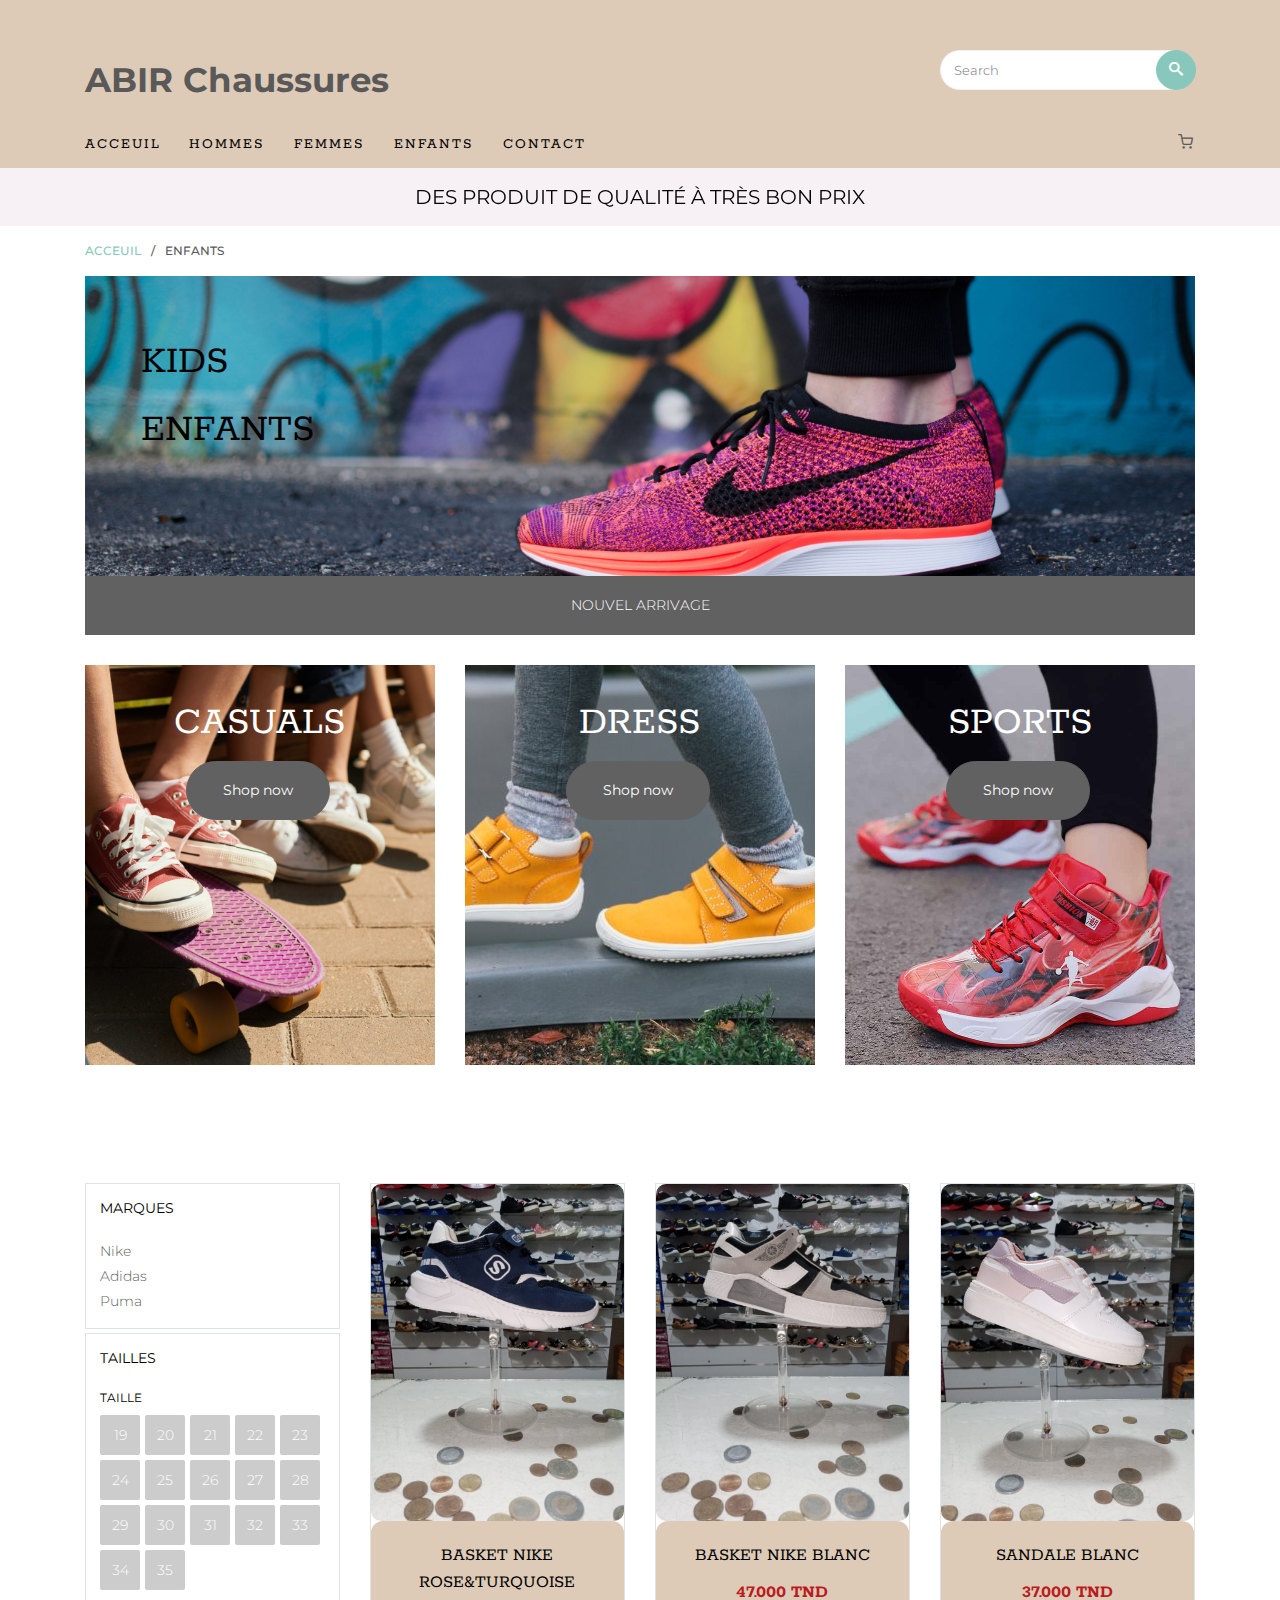
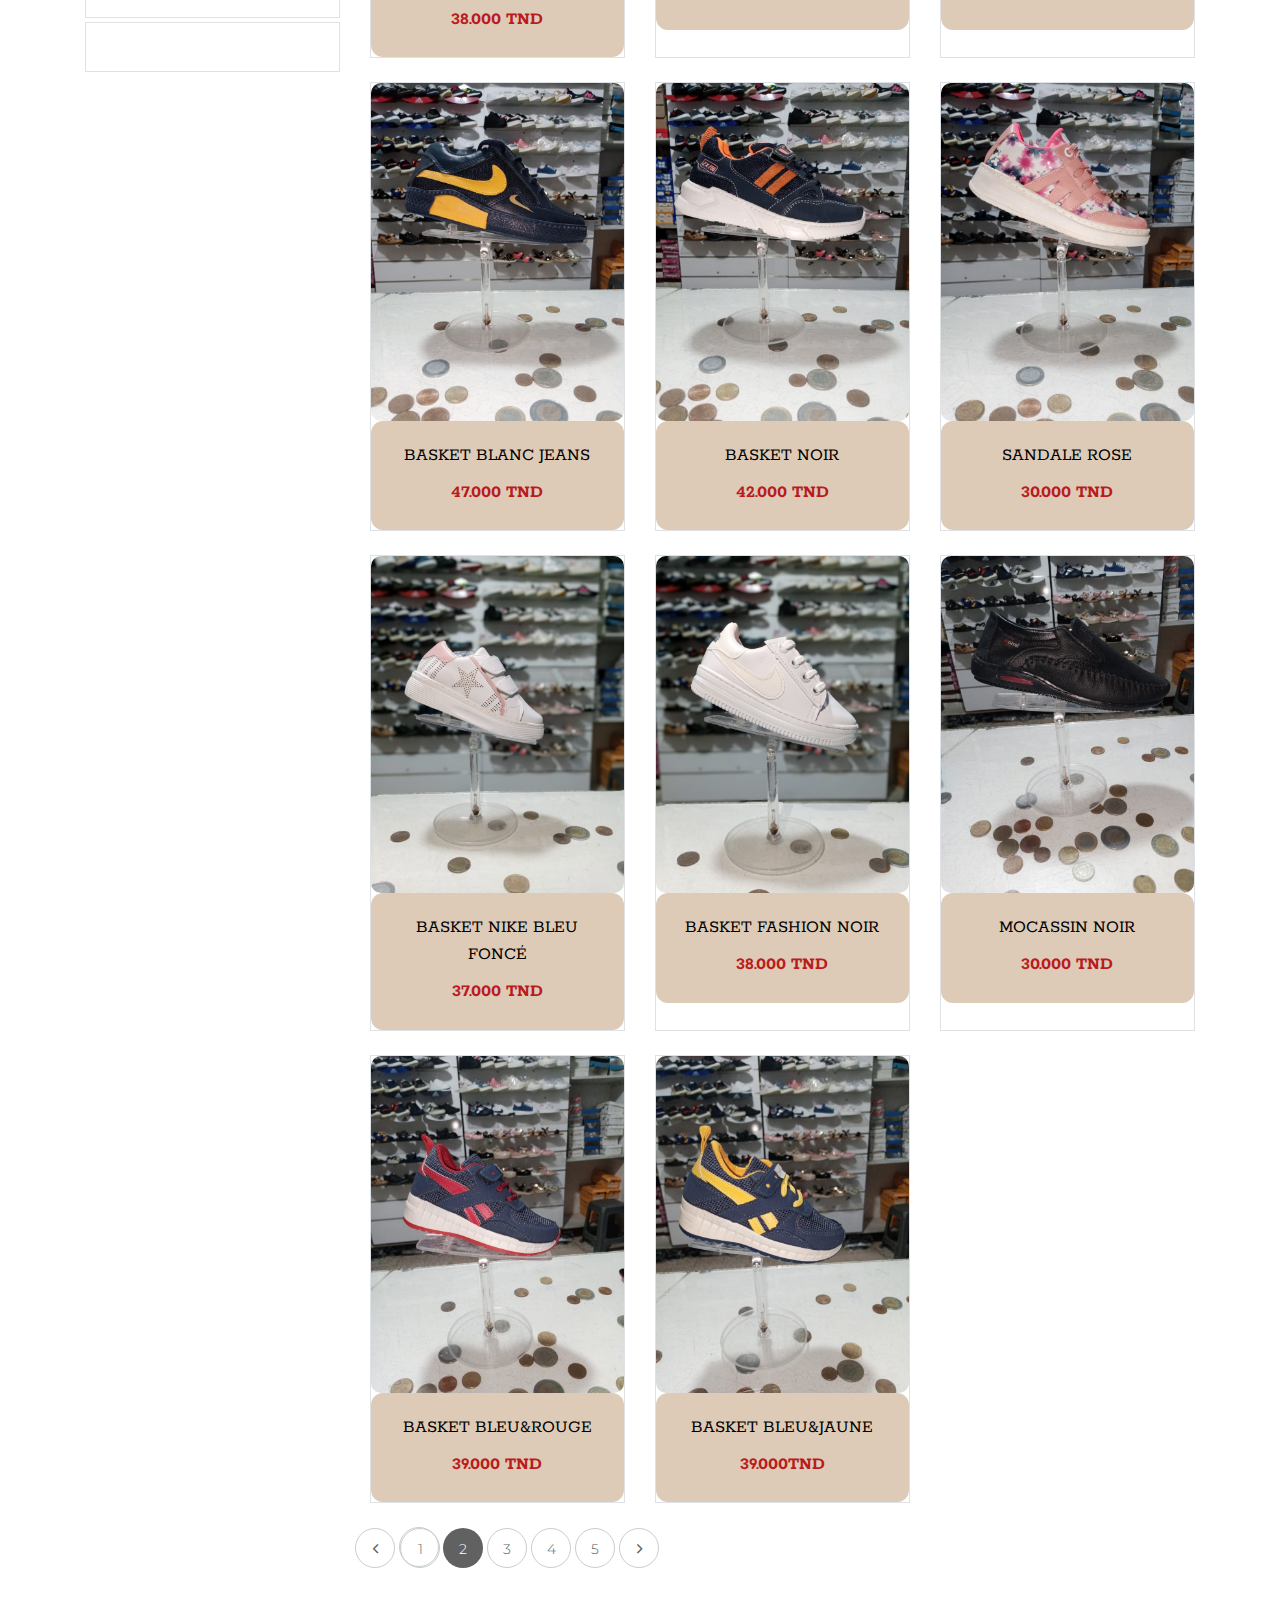
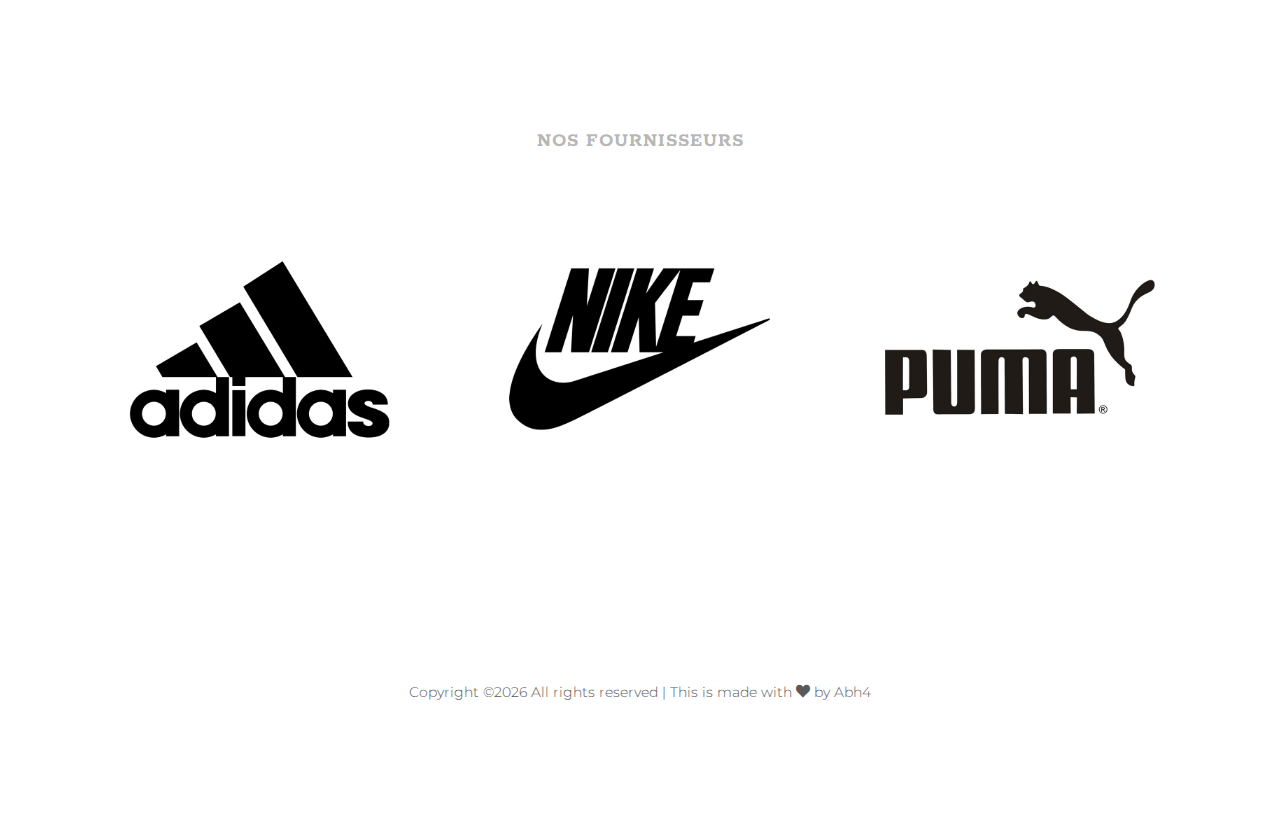
<file: kids2.html>
<!DOCTYPE HTML>
<html>
	<head>
	<title>Abir Chaussures</title>
   <meta charset="utf-8">
   <meta name="viewport" content="width=device-width, initial-scale=1, shrink-to-fit=no">

	<link href="https://fonts.googleapis.com/css?family=Montserrat:300,400,500,600,700" rel="stylesheet">
	<link href="https://fonts.googleapis.com/css?family=Rokkitt:100,300,400,700" rel="stylesheet">
	<link rel="shortcut icon" type="x-icon" href="./images/logo.png">
	
	<!-- Animate.css -->
	<link rel="stylesheet" href="css/animate.css">
	<!-- Icomoon Icon Fonts-->
	<link rel="stylesheet" href="css/icomoon.css">
	<!-- Ion Icon Fonts-->
	<link rel="stylesheet" href="css/ionicons.min.css">
	<!-- Bootstrap  -->
	<link rel="stylesheet" href="css/bootstrap.min.css">

	<!-- Magnific Popup -->
	<link rel="stylesheet" href="css/magnific-popup.css">

	<!-- Flexslider  -->
	<link rel="stylesheet" href="css/flexslider.css">

	<!-- Owl Carousel -->
	<link rel="stylesheet" href="css/owl.carousel.min.css">
	<link rel="stylesheet" href="css/owl.theme.default.min.css">
	
	<!-- Date Picker -->
	<link rel="stylesheet" href="css/bootstrap-datepicker.css">
	<!-- Flaticons  -->
	<link rel="stylesheet" href="fonts/flaticon/font/flaticon.css">

	<!-- Theme style  -->
	<link rel="stylesheet" href="css/style.css">

	</head>
	<body>
		
	<div class="colorlib-loader"></div>

	<div id="page">
		<nav class="colorlib-nav" role="navigation">
			<div class="top-menu">
				<div class="container">
					<div class="row">
						<div class="col-sm-7 col-md-9">
							<div id="colorlib-logo"><a href="index.html">ABIR Chaussures</a></div>
						</div>
						<div class="col-sm-5 col-md-3">
			            <form action="#" class="search-wrap">
			               <div class="form-group">
			                  <input type="search" class="form-control search" placeholder="Search">
			                  <button class="btn btn-primary submit-search text-center" type="submit"><i class="icon-search"></i></button>
			               </div>
			            </form>
			         </div>
		         </div>
					<div class="row">
						<div class="col-sm-12 text-left menu-1">
							<ul>
								<li><a href="index.html">Acceuil</a></li>
								<li class="has-dropdown">
									<a href="men.html">Hommes</a>
									<ul class="dropdown">
										<li><a href="#">Claquettes</a></li>
										<li><a href="#">Baskets</a></li>
										<li><a href="#">Chaussures Classiques</a></li>										
										<li><a href="#">ceintures</a></li>
									</ul>
								</li>
								<li class="has-dropdown"><a href="women.html">Femmes</a>
									<ul class="dropdown">
										<li><a href="product-detail.html">Claquettes</a></li>
										<li><a href="#">Baskets</a></li>
										<li><a href="#">Sandales</a></li>
										<li><a href="#">Talons</a></li>
										
									</ul>
								
								
								</li>
								<li class="has-dropdown"><a href="about.html">Enfants</a>
									<ul class="dropdown">
										<li><a href="product-detail.html">Claquettes</a></li>
										<li><a href="#">Baskets</a></li>
										<li><a href="#">Sandales</a></li>
										<li><a href="#">Mocassins</a></li>
										
									</ul>
								
								
								<li><a href="contact.html">Contact</a></li>
								<li class="cart"><i class="icon-shopping-cart"></i></li>
							</ul>
						</div>
					</div>
				</div>
			</div>
			<div class="sale">
				<div class="container">
					<div class="row">
						<div class="col-sm-8 offset-sm-2 text-center">
							<div class="row">
								<div class="owl-carousel2">
									<div class="item">
										<div class="col">
											<h3><a href="#">Des Produit De Qualité à Très Bon Prix</a></h3>
										</div>
									</div>
									<div class="item">
										<div class="col">
											<h3><a href="#">Explorez Nos Articles </a></h3>
										</div>
									</div>
								</div>
							</div>
						</div>
					</div>
				</div>
			</div>
		</nav>

		<div class="breadcrumbs">
			<div class="container">
				<div class="row">
					<div class="col">
						<p class="bread"><span><a href="index.html">Acceuil</a></span> / <span>Enfants</span></p>
					</div>
				</div>
			</div>
		</div>

		<div class="breadcrumbs-two">
			<div class="container">
				<div class="row">
					<div class="col">
						<div class="breadcrumbs-img" style="background-image: url(images/cover-img-1.jpg);">
							<h2>Kids</h2>
							<h2>Enfants</h2>
						</div>
						<div class="menu text-center">
							<p><a href="#">Nouvel Arrivage</a> </p>
						</div>
					</div>
				</div>
			</div>
		</div>

		<div class="colorlib-featured">
			<div class="container">
				<div class="row">
					<div class="col-sm-4 text-center">
						<div class="featured">
							<div class="featured-img featured-img-2" style="background-image: url(images/img_bg_2.jpg);">
								<h2>Casuals</h2>
								<p><a href="#" class="btn btn-primary btn-lg">Shop now</a></p>
							</div>
						</div>
					</div>
					<div class="col-sm-4 text-center">
						<div class="featured">
							<div class="featured-img featured-img-2" style="background-image: url(products/dress.jpg);">
								<h2>Dress</h2>
								<p><a href="#" class="btn btn-primary btn-lg">Shop now</a></p>
							</div>
						</div>
					</div>
					<div class="col-sm-4 text-center">
						<div class="featured">
							<div class="featured-img featured-img-2" style="background-image: url(products/sports.jpeg);">
								<h2>Sports</h2>
								<p><a href="#" class="btn btn-primary btn-lg">Shop now</a></p>
							</div>
						</div>
					</div>
				</div>
			</div>
		</div>

		<div class="colorlib-product">
			<div class="container">
				<div class="row">
					<div class="col-lg-3 col-xl-3">
						<div class="row">
							<div class="col-sm-12">
								<div class="side border mb-1">
									<h3>Marques</h3>
									<ul>
										<li><a href="#">Nike</a></li>
										<li><a href="#">Adidas</a></li>
										<li><a href="#">Puma</a></li>
									</ul>
								</div>
							</div>
							<div class="col-sm-12">
								<div class="side border mb-1">
									<h3>Tailles</h3>
									<div class="block-26 mb-2">
										<h4>Taille</h4>
									<ul>
									  <li><a href="#">19</a></li>
					                  <li><a href="#">20</a></li>
					                  <li><a href="#">21</a></li>
					                  <li><a href="#">22</a></li>
					                  <li><a href="#">23</a></li>
					                  <li><a href="#">24</a></li>
					                  <li><a href="#">25</a></li>
					                  <li><a href="#">26</a></li>
					                  <li><a href="#">27</a></li>
					                  <li><a href="#">28</a></li>
					                  <li><a href="#">29</a></li>
					                  <li><a href="#">30</a></li>
					                  <li><a href="#">31</a></li>
					                  <li><a href="#">32</a></li>
					                  <li><a href="#">33</a></li>
					                  <li><a href="#">34</a></li>
					                  <li><a href="#">35</a></li>
					                  
					                 
					               </ul>
					            </div>
					          
								</div>
							</div>


							
							<div class="col-sm-12">
								<div class="side border mb-1">
									<h3></h3>
								
								</div>
							</div>
						</div>
					</div>
					<div class="col-lg-9 col-xl-9">
						<div class="row row-pb-md">
							<div class="col-lg-4 mb-4 text-center">
								<div class="product-entry border">
									<a href="#" class="prod-img">
										<img src="products/kids6.jpg" class="img-fluid" alt="Free html5 bootstrap 4 template">
									</a>
									<div class="desc">
										<h2><a href="#">Basket Nike Rose&Turquoise</a></h2>
										<span class="price">38.000 TND</span>
									</div>
								</div>
							</div>
							<div class="col-lg-4 mb-4 text-center">
								<div class="product-entry border">
									<a href="#" class="prod-img">
										<img src="products/kids15.jpg" class="img-fluid" alt="Free html5 bootstrap 4 template">
									</a>
									<div class="desc">
										<h2><a href="#">Basket Nike Blanc</a></h2>
										<span class="price">47.000 TND</span>
									</div>
								</div>
							</div>
							<div class="col-lg-4 mb-4 text-center">
								<div class="product-entry border">
									<a href="#" class="prod-img">
										<img src="products/kids17.jpg" class="img-fluid" alt="Free html5 bootstrap 4 template">
									</a>
									<div class="desc">
										<h2><a href="#">Sandale Blanc</a></h2>
										<span class="price">37.000 TND</span>
									</div>
								</div>
							</div>
							<div class="w-100"></div>
							<div class="col-lg-4 mb-4 text-center">
								<div class="product-entry border">
									<a href="#" class="prod-img">
										<img src="products/kids16.jpg" class="img-fluid" alt="Free html5 bootstrap 4 template">
									</a>
									<div class="desc">
										<h2><a href="#">Basket Blanc Jeans </a></h2>
										<span class="price">47.000 TND</span>
									</div>
								</div>
							</div>
							<div class="col-lg-4 mb-4 text-center">
								<div class="product-entry border">
									<a href="#" class="prod-img">
										<img src="products/kids18.jpg" class="img-fluid" alt="Free html5 bootstrap 4 template">
									</a>
									<div class="desc">
										<h2><a href="#"></a>Basket Noir</h2>
										<span class="price">42.000 TND</span>
									</div>
								</div>
							</div>
							<div class="col-lg-4 mb-4 text-center">
								<div class="product-entry border">
									<a href="#" class="prod-img">
										<img src="products/kids21.jpg" class="img-fluid" alt="Free html5 bootstrap 4 template">
									</a>
									<div class="desc">
										<h2><a href="#">Sandale Rose</a></h2>
										<span class="price">30.000 TND</span>
									</div>
								</div>
							</div>
							<div class="w-100"></div>
							<div class="col-lg-4 mb-4 text-center">
								<div class="product-entry border">
									<a href="#" class="prod-img">
										<img src="products/kids22.jpg" class="img-fluid" alt="Free html5 bootstrap 4 template">
									</a>
									<div class="desc">
										<h2><a href="#">Basket Nike Bleu Foncé </a></h2>
										<span class="price">37.000 TND </span>
									</div>
								</div>
							</div>
							<div class="col-lg-4 mb-4 text-center">
								<div class="product-entry border">
									<a href="#" class="prod-img">
										<img src="products/kids23.jpg" class="img-fluid" alt="Free html5 bootstrap 4 template">
									</a>
									<div class="desc">
										<h2><a href="#">Basket Fashion Noir</a></h2>
										<span class="price">38.000 TND</span>
									</div>
								</div>
							</div>
							<div class="col-lg-4 mb-4 text-center">
								<div class="product-entry border">
									<a href="#" class="prod-img">
										<img src="products/kids24.jpg" class="img-fluid" alt="Free html5 bootstrap 4 template">
									</a>
									<div class="desc">
										<h2><a href="#">Mocassin Noir</a></h2>
										<span class="price">30.000 TND</span>
									</div>
								</div>
							</div>
							<div class="col-lg-4 mb-4 text-center">
								<div class="product-entry border">
									<a href="#" class="prod-img">
										<img src="products/kids25.jpg" class="img-fluid" alt="Free html5 bootstrap 4 template">
									</a>
									<div class="desc">
										<h2><a href="#">Basket Bleu&Rouge</a></h2>
										<span class="price">39.000 TND</span>
									</div>
								</div>
							</div>
							<div class="col-lg-4 mb-4 text-center">
								<div class="product-entry border">
									<a href="#" class="prod-img">
										<img src="products/kids26.jpg" class="img-fluid" alt="Free html5 bootstrap 4 template">
									</a>
									<div class="desc">
										<h2><a href="#">Basket Bleu&Jaune</a></h2>
										<span class="price">39.000TND</span>
									</div>
								</div>
							</div>
						<div class="row">
							<div class="col-md-12 text-center">
								<div class="block-27">
				               <ul>
					               <li><a href="about.html"><i class="ion-ios-arrow-back"></i></a></li>
				                  <li ><a href="about.html"><span>1</span></a></li>
				                  <li class="active"><a>2</a></li>
				                  <li><a href="#">3</a></li>
				                  <li><a href="#">4</a></li>
				                  <li><a href="#">5</a></li>
				                  <li><a href="#"><i class="ion-ios-arrow-forward"></i></a></li>
				               </ul>
				            </div>
							</div>
						</div>
					</div>
				</div>
			</div>
		</div>

		<div class="colorlib-partner">
			<div class="container">
				<div class="row">
					<div class="col-sm-8 offset-sm-2 text-center colorlib-heading colorlib-heading-sm">
						<h2>Nos Fournisseurs</h2>
					</div>
				</div>
				<div class="row">
					<div class="col partner-col text-center">
						<img src="images/brand-1.jpg" class="img-fluid" alt="Free html4 bootstrap 4 template">
					</div>
					<div class="col partner-col text-center">
						<img src="images/brand-2.jpg" class="img-fluid" alt="Free html4 bootstrap 4 template">
					</div>

					<div class="col partner-col text-center">
						<img src="images/brand-5.jpg" class="img-fluid" alt="Free html4 bootstrap 4 template">
					</div>
				</div>
			</div>
		</div>

		<footer id="colorlib-footer" role="contentinfo">
			
			<div class="copy">
				<div class="row">
					<div class="col-sm-12 text-center">
						<p>
							<span><!-- Link back to Colorlib can't be removed. Template is licensed under CC BY 3.0. -->
								Copyright &copy;<script>document.write(new Date().getFullYear());</script> All rights reserved | This is made with <i class="icon-heart" aria-hidden="true"></i> by <a href="https://colorlib.com" target="_blank">Abh4</a>
								<!-- Link back to Colorlib can't be removed. Template is licensed under CC BY 3.0. --></span> 
						</p>
					</div>
				</div>
			</div>
		</footer>
	</div>

	<div class="gototop js-top">
		<a href="#" class="js-gotop"><i class="ion-ios-arrow-up"></i></a>
	</div>
	
	<!-- jQuery -->
	<script src="js/jquery.min.js"></script>
   <!-- popper -->
   <script src="js/popper.min.js"></script>
   <!-- bootstrap 4.1 -->
   <script src="js/bootstrap.min.js"></script>
   <!-- jQuery easing -->
   <script src="js/jquery.easing.1.3.js"></script>
	<!-- Waypoints -->
	<script src="js/jquery.waypoints.min.js"></script>
	<!-- Flexslider -->
	<script src="js/jquery.flexslider-min.js"></script>
	<!-- Owl carousel -->
	<script src="js/owl.carousel.min.js"></script>
	<!-- Magnific Popup -->
	<script src="js/jquery.magnific-popup.min.js"></script>
	<script src="js/magnific-popup-options.js"></script>
	<!-- Date Picker -->
	<script src="js/bootstrap-datepicker.js"></script>
	<!-- Stellar Parallax -->
	<script src="js/jquery.stellar.min.js"></script>
	<!-- Main -->
	<script src="js/main.js"></script>

	</body>
</html>
</file>
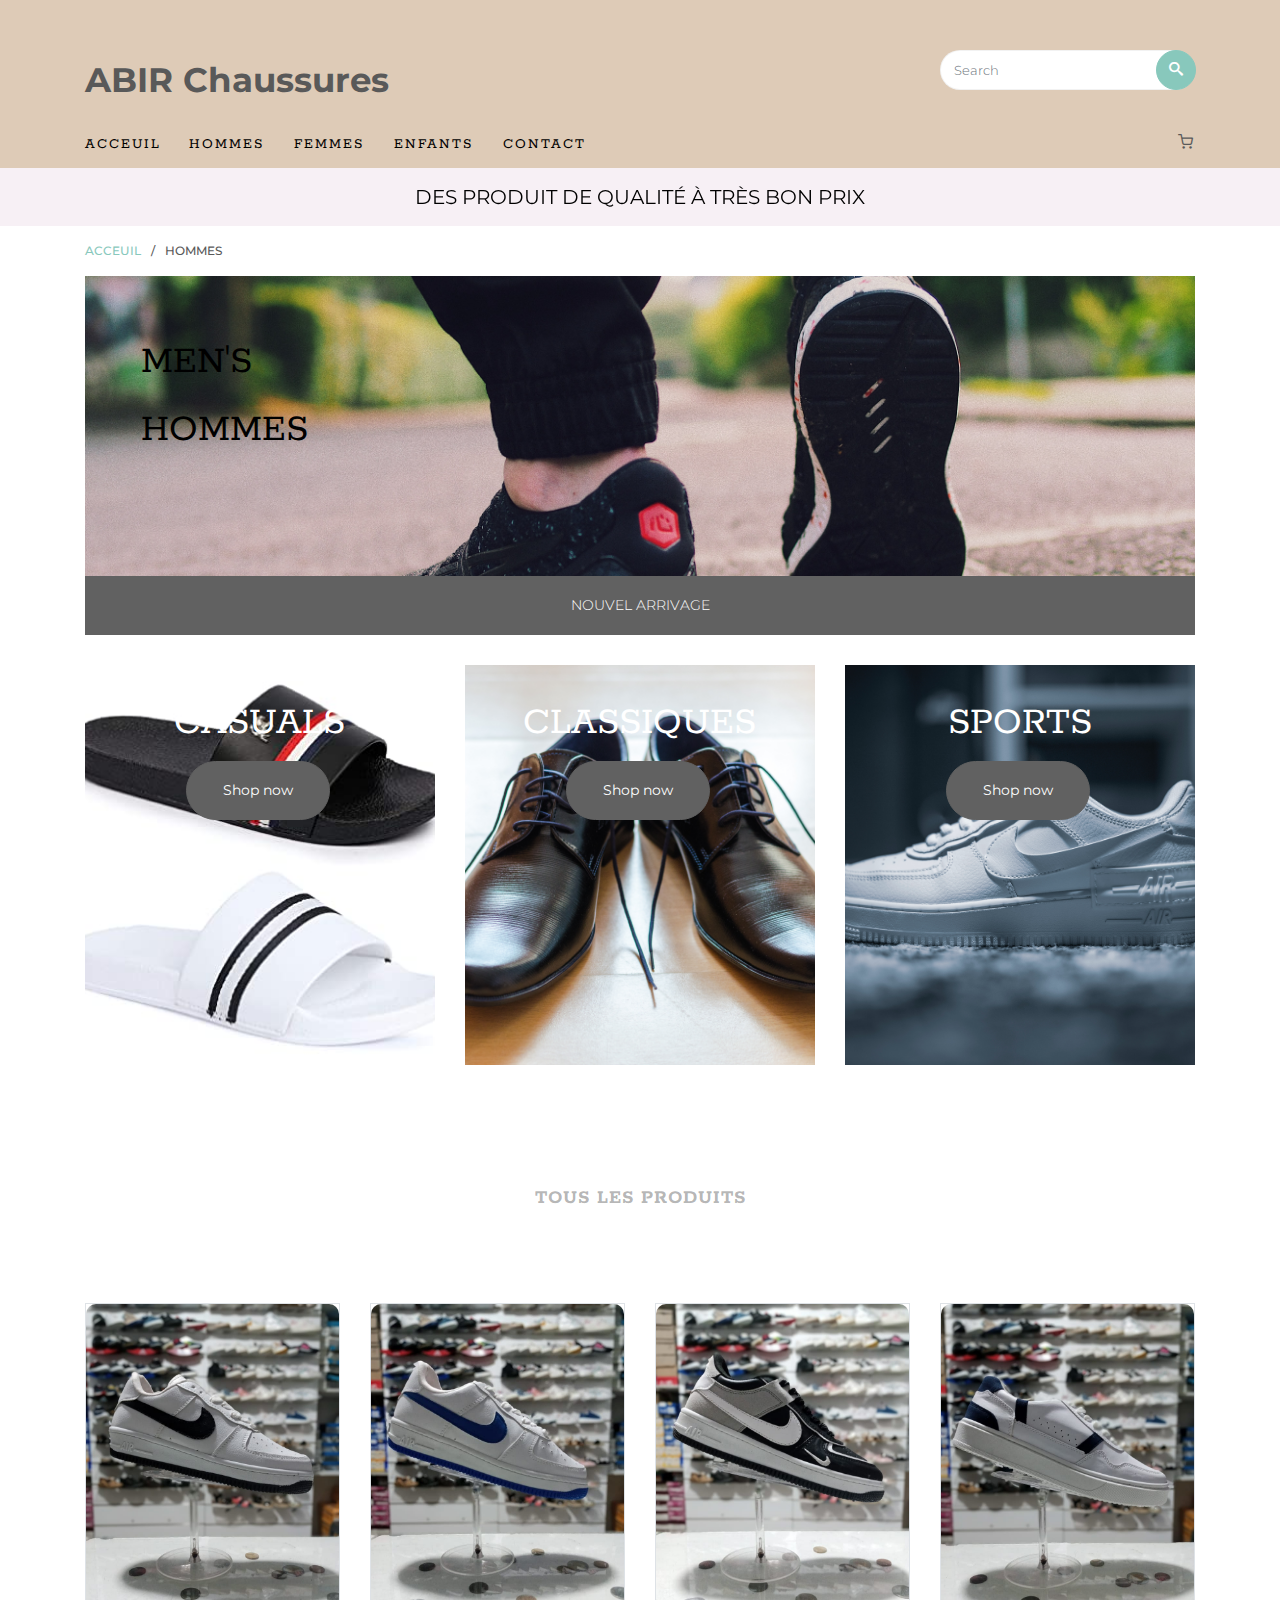
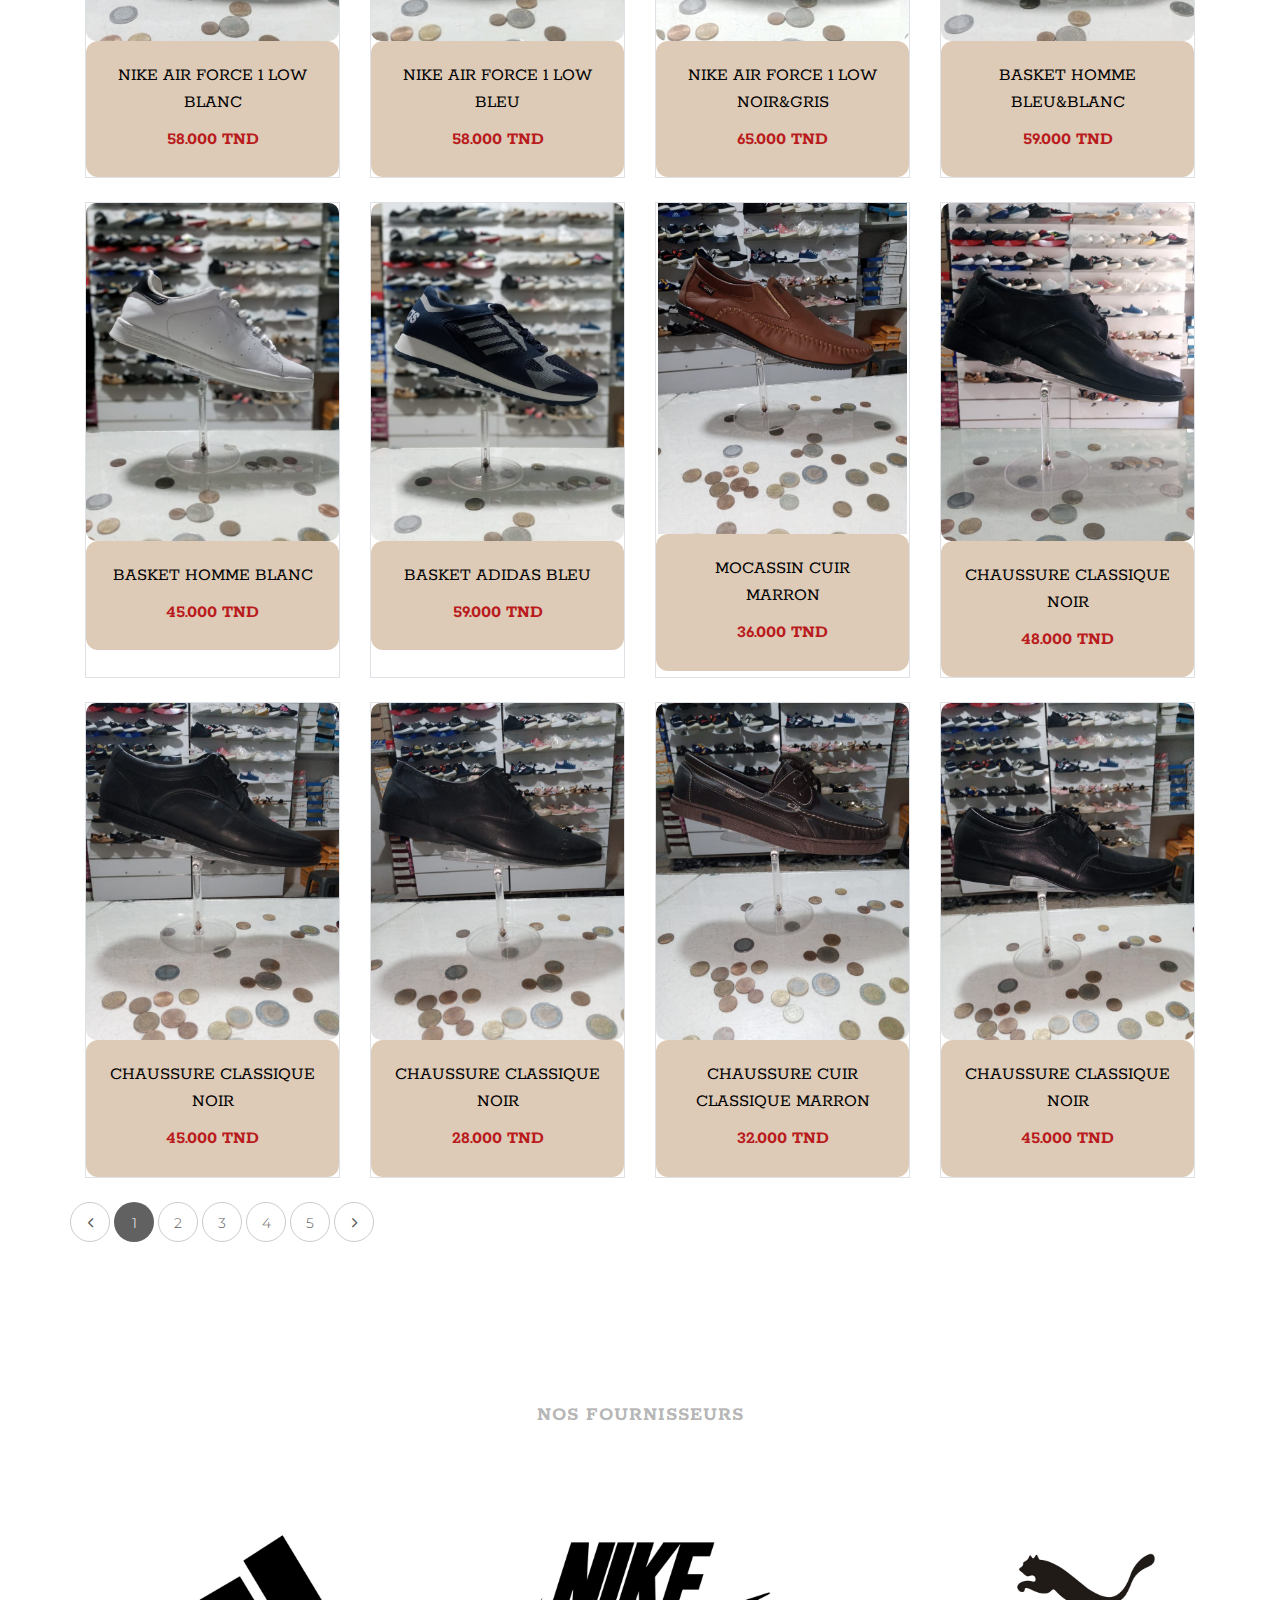
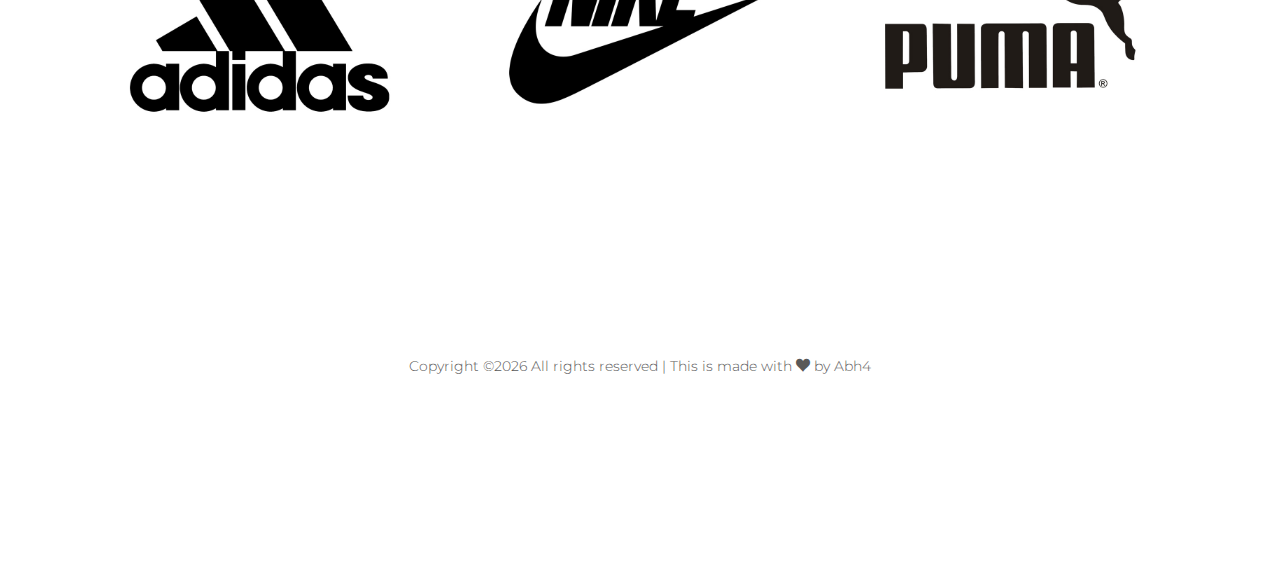
<file: men.html>
<!DOCTYPE HTML>
<html>
	<head>
	<title>Abir Chaussures </title>
   <meta charset="utf-8">
   <meta name="viewport" content="width=device-width, initial-scale=1, shrink-to-fit=no">

	<link href="https://fonts.googleapis.com/css?family=Montserrat:300,400,500,600,700" rel="stylesheet">
	<link href="https://fonts.googleapis.com/css?family=Rokkitt:100,300,400,700" rel="stylesheet">
	<link rel="shortcut icon" type="x-icon" href="./images/logo.png">
	
	<!-- Animate.css -->
	<link rel="stylesheet" href="css/animate.css">
	<!-- Icomoon Icon Fonts-->
	<link rel="stylesheet" href="css/icomoon.css">
	<!-- Ion Icon Fonts-->
	<link rel="stylesheet" href="css/ionicons.min.css">
	<!-- Bootstrap  -->
	<link rel="stylesheet" href="css/bootstrap.min.css">

	<!-- Magnific Popup -->
	<link rel="stylesheet" href="css/magnific-popup.css">

	<!-- Flexslider  -->
	<link rel="stylesheet" href="css/flexslider.css">

	<!-- Owl Carousel -->
	<link rel="stylesheet" href="css/owl.carousel.min.css">
	<link rel="stylesheet" href="css/owl.theme.default.min.css">
	
	<!-- Date Picker -->
	<link rel="stylesheet" href="css/bootstrap-datepicker.css">
	<!-- Flaticons  -->
	<link rel="stylesheet" href="fonts/flaticon/font/flaticon.css">

	<!-- Theme style  -->
	<link rel="stylesheet" href="css/style.css">

	</head>
	<body>
	
		
	<div class="colorlib-loader"></div>

	<div id="page">
		<nav class="colorlib-nav" role="navigation">
			<div class="top-menu">
				<div class="container">
					<div class="row">
						<div class="col-sm-7 col-md-9">
							<div id="colorlib-logo"><a href="index.html">ABIR Chaussures
							</a></div>
						</div>
						<div class="col-sm-5 col-md-3">
			            <form action="#" class="search-wrap">
			               <div class="form-group">
			                  <input type="search" class="form-control search" placeholder="Search">
			                  <button class="btn btn-primary submit-search text-center" type="submit"><i class="icon-search"></i></button>
			               </div>
			            </form>
			         </div>
		         </div>
					<div class="row">
						<div class="col-sm-12 text-left menu-1">
							<ul>
								<li><a href="index.html">Acceuil</a></li>
	

								<li class="has-dropdown" >
									<a href="men.html" >Hommes</a>
									<ul class="dropdown">
										<li><a href="#">Claquettes</a></li>
										<li><a href="#">Baskets</a></li>
										<li><a href="#">Chaussures Classiques</a></li>										
										<li><a href="#">ceintures</a></li>
									</ul>
								</li>
								<li class="has-dropdown"><a href="women.html">Femmes</a>
									<ul class="dropdown">
										<li><a href="#">Claquettes</a></li>
										<li><a href="#">Baskets</a></li>
										<li><a href="#">Sandales</a></li>
										<li><a href="#">Talons</a></li>
										
									</ul>
								
								
								</li>
								<li class="has-dropdown"><a href="women.html">Enfants</a>
									<ul class="dropdown">
										<li><a href="#">Claquettes</a></li>
										<li><a href="#">Baskets</a></li>
										<li><a href="#">Sandales</a></li>
										<li><a href="#">Mocassins</a></li>
										
									</ul>
								
								</li>
								<li><a href="contact.html">Contact</a></li>
								<li class="cart"><i class="icon-shopping-cart"></i> </li>
							</ul>
						</div>
					</div>
				</div>
			</div>
			<div class="sale">
				<div class="container">
					<div class="row">
						<div class="col-sm-8 offset-sm-2 text-center">
							<div class="row">
								<div class="owl-carousel2">
									<div class="item">
										<div class="col">
											<h3><a href="#">Des Produit De Qualité à Très Bon Prix</a></h3>
										</div>
									</div>
									<div class="item">
										<div class="col">
											<h3><a href="#">Explorez Nos Articles</a></h3>
										</div>
									</div>
								</div>
							</div>
						</div>
					</div>
				</div>
			</div>
		</nav>

		<div class="breadcrumbs">
			<div class="container">
				<div class="row">
					<div class="col">
						<p class="bread"><span><a href="index.html">Acceuil</a></span> / <span>Hommes</span></p>
					</div>
				</div>
			</div>
		</div>

		<div class="breadcrumbs-two">
			<div class="container">
				<div class="row">
					<div class="col">
						<div class="breadcrumbs-img" style="background-image: url(images/cover-img-men.jpg);">
							<h2>Men's</h2>
							<h2>Hommes</h2>
						</div>
						<div class="menu text-center">
							<p><a href="#">Nouvel Arrivage</a> </p>
						</div>
					</div>
				</div>
			</div>
		</div>

		<div class="colorlib-featured">
			<div class="container">
				<div class="row">
					<div class="col-sm-4 text-center">
						<div class="featured">
							<div class="featured-img featured-img-2" style="background-image: url(images/flips.jpg);">
								<h2>Casuals</h2>
								<p><a href="#" class="btn btn-primary btn-lg">Shop now</a></p>
							</div>
						</div>
					</div>
					<div class="col-sm-4 text-center">
						<div class="featured">
							<div class="featured-img featured-img-2" style="background-image: url(images/classic.jpg);">
								<h2>Classiques</h2>
								<p><button  class="btn btn-primary btn-lg" >Shop now</button></p>
							</div>
						</div>
					</div>
					<div class="col-sm-4 text-center">
						<div class="featured">
							<div class="featured-img featured-img-2" style="background-image: url(images/men.jpg);">
								<h2>Sports</h2>
								<p><a href="#" class="btn btn-primary btn-lg">Shop now</a></p>
							</div>
						</div>
					</div>
				</div>
			</div>
		</div>
    


		<div class="colorlib-product">
			<div class="container">
				<div class="row">
					<div class="col-sm-8 offset-sm-2 text-center colorlib-heading colorlib-heading-sm">
						<h2>Tous Les Produits</h2>
					</div>

				</div>
				<div class="row row-pb-md">
					<div class="col-md-3 col-lg-3 mb-4 text-center">
						<div class="product-entry border">
							<a href="#" class="prod-img">
								<img src="products/white-air-force.jpg" class="img-fluid" alt="Free html5 bootstrap 4 template">
							</a>
							<div class="desc">
								<h2><a href="#">Nike Air Force 1 Low Blanc</a></h2>
								<span class="price">58.000 TND</span>
							</div>
						</div>
					</div>
					<div class="col-md-3 col-lg-3 mb-4 text-center">
						<div class="product-entry border">
							<a href="#" class="prod-img">
								<img src="products/blue-air-force.jpg" class="img-fluid" alt="Free html5 bootstrap 4 template">
							</a>
							<div class="desc">
								<h2><a href="#">Nike Air Force 1 Low Bleu</a></h2>
								<span class="price">58.000 TND</span>
							</div>
						</div>
					</div>
					<div class="col-md-3 col-lg-3 mb-4 text-center">
						<div class="product-entry border">
							<a href="#" class="prod-img">
								<img src="products/black-air-force.jpg" class="img-fluid" alt="Free html5 bootstrap 4 template">
							</a>
							<div class="desc">
								<h2><a href="#">Nike Air Force 1 Low Noir&Gris</a></h2>
								<span class="price">65.000 TND</span>
							</div>
						</div>
					</div>
					<div class="col-md-3 col-lg-3 mb-4 text-center">
						<div class="product-entry border">
							<a href="#" class="prod-img">
								<img src="products/item-1.jpg" class="img-fluid" alt="Free html5 bootstrap 4 template">
							</a>
							<div class="desc">
								<h2><a href="#">Basket Homme Bleu&Blanc</a></h2>
								<span class="price">59.000 TND</span>
							</div>
						</div>
					</div>
					<div class="w-100"></div>
					<div class="col-md-3 col-lg-3 mb-4 text-center">
						<div class="product-entry border">
							<a href="#" class="prod-img">
								<img src="products/item-2.jpg" class="img-fluid" alt="Free html5 bootstrap 4 template">
							</a>
							<div class="desc">
								<h2><a href="#">Basket Homme Blanc</a></h2>
								<span class="price">45.000 TND</span>
							</div>
						</div>
					</div>
					<div class="col-md-3 col-lg-3 mb-4 text-center">
						<div class="product-entry border">
							<a href="#" class="prod-img">
								<img src="products/item-3.jpg" class="img-fluid" alt="Free html5 bootstrap 4 template">
							</a>
							<div class="desc">
								<h2><a href="#">Basket Adidas Bleu</a></h2>
								<span class="price">59.000 TND</span>
							</div>
						</div>
					</div>
					<div class="col-md-3 col-lg-3 mb-4 text-center">
						<div class="product-entry border">
							<a href="#" class="prod-img">
								<img src="products/item-4.jpg" class="img-fluid1" alt="Free html5 bootstrap 4 template">
							</a>
							<div class="desc">
								<h2><a href="#">Mocassin Cuir Marron </a></h2>
								<span class="price">36.000 TND</span>
							</div>
						</div>
					</div>
					<div class="col-md-3 col-lg-3 mb-4 text-center">
						<div class="product-entry border">
							<a href="#" class="prod-img">
								<img src="products/item-5.jpg" class="img-fluid" alt="Free html5 bootstrap 4 template">
							</a>
							<div class="desc">
								<h2><a href="#">Chaussure Classique Noir</a></h2>
								<span class="price">48.000 TND</span>
							</div>
						</div>
					</div>
					<div class="w-100"></div>
					<div class="col-md-3 col-lg-3 mb-4 text-center">
						<div class="product-entry border">
							<a href="#" class="prod-img">
								<img src="products/item-6.jpg" class="img-fluid" alt="Free html5 bootstrap 4 template">
							</a>
							<div class="desc">
								<h2><a href="#">Chaussure Classique Noir</a></h2>
								<span class="price">45.000 TND </span>
							</div>
						</div>
					</div>
					<div class="col-md-3 col-lg-3 mb-4 text-center">
						<div class="product-entry border">
							<a href="#" class="prod-img">
								<img src="products/item-7.jpg" class="img-fluid" alt="Free html5 bootstrap 4 template">
							</a>
							<div class="desc">
								<h2><a href="#">Chaussure Classique Noir</a></h2>
								<span class="price">28.000 TND</span>
							</div>
						</div>
					</div>
					<div class="col-md-3 col-lg-3 mb-4 text-center">
						<div class="product-entry border">
							<a href="#" class="prod-img">
								<img src="products/item-8.jpg" class="img-fluid" alt="Free html5 bootstrap 4 template">
							</a>
							<div class="desc">
								<h2><a href="#">Chaussure Cuir Classique Marron</a></h2>
								<span class="price">32.000 TND </span>
							</div>
						
						</div>
					</div>


					<div class="col-md-3 col-lg-3 mb-4 text-center">
						<div class="product-entry border">
							<a href="#" class="prod-img">
								<img src="products/item-9.jpg" class="img-fluid" alt="Free html5 bootstrap 4 template">
							</a>
							<div class="desc">
								<h2><a href="#">Chaussure Classique Noir</a></h2>
								<span class="price">45.000 TND</span>
							</div>
						</div>
					</div>


					
				<div class="row">
					<div class="col-md-12 text-center">
						<div class="block-27">
		               <ul>
			               <li><a href="#"><i class="ion-ios-arrow-back"></i></a></li>
		                  <li class="active"><span>1</span></li>
		                  <li><a href="#">2</a></li>
		                  <li><a href="#">3</a></li>
		                  <li><a href="#">4</a></li>
		                  <li><a href="#">5</a></li>
		                  <li><a href="#"><i class="ion-ios-arrow-forward"></i></a></li>
		               </ul>
		            </div>
					</div>
				</div>
			</div>
		</div>

		<div class="colorlib-partner">
			<div class="container">
				<div class="row">
					<div class="col-sm-8 offset-sm-2 text-center colorlib-heading colorlib-heading-sm">
						<h2>Nos Fournisseurs</h2>
					</div>
				</div>
				<div class="row">
					<div class="col partner-col text-center">
						<img src="images/brand-1.jpg" class="img-fluid" alt="Free html4 bootstrap 4 template">
					</div>
					<div class="col partner-col text-center">
						<img src="images/brand-2.jpg" class="img-fluid" alt="Free html4 bootstrap 4 template">
					</div>
					<div class="col partner-col text-center">
						<img src="images/brand-5.jpg" class="img-fluid" alt="Free html4 bootstrap 4 template">
					</div>
				</div>
			</div>
		</div>

		<footer id="colorlib-footer" role="contentinfo">
			<div class="container">
				<div class="row row-pb-md">
					<div class="col footer-col colorlib-widget">
						
			<div class="copy">
				<div class="row">
					<div class="col-sm-12 text-center">
						<p>
							<span><!-- Link back to Colorlib can't be removed. Template is licensed under CC BY 3.0. -->
								Copyright &copy;<script>document.write(new Date().getFullYear());</script> All rights reserved | This is made with <i class="icon-heart" aria-hidden="true"></i> by <a href="https://colorlib.com" target="_blank">Abh4</a>
								<!-- Link back to Colorlib can't be removed. Template is licensed under CC BY 3.0. --></span> 
						</p>
					</div>
				</div>
			</div>
		</footer>
	</div>

	<div class="gototop js-top">
		<a href="#" class="js-gotop"><i class="ion-ios-arrow-up"></i></a>
	</div>
	
	<!-- jQuery -->
	<script src="js/jquery.min.js"></script>
   <!-- popper -->
   <script src="js/popper.min.js"></script>
   <!-- bootstrap 4.1 -->
   <script src="js/bootstrap.min.js"></script>
   <!-- jQuery easing -->
   <script src="js/jquery.easing.1.3.js"></script>
	<!-- Waypoints -->
	<script src="js/jquery.waypoints.min.js"></script>
	<!-- Flexslider -->
	<script src="js/jquery.flexslider-min.js"></script>
	<!-- Owl carousel -->
	<script src="js/owl.carousel.min.js"></script>
	<!-- Magnific Popup -->
	<script src="js/jquery.magnific-popup.min.js"></script>
	<script src="js/magnific-popup-options.js"></script>
	<!-- Date Picker -->
	<script src="js/bootstrap-datepicker.js"></script>
	<!-- Stellar Parallax -->
	<script src="js/jquery.stellar.min.js"></script>
	<!-- Main -->
	<script src="js/main.js"></script>

	</body>
</html>
</file>
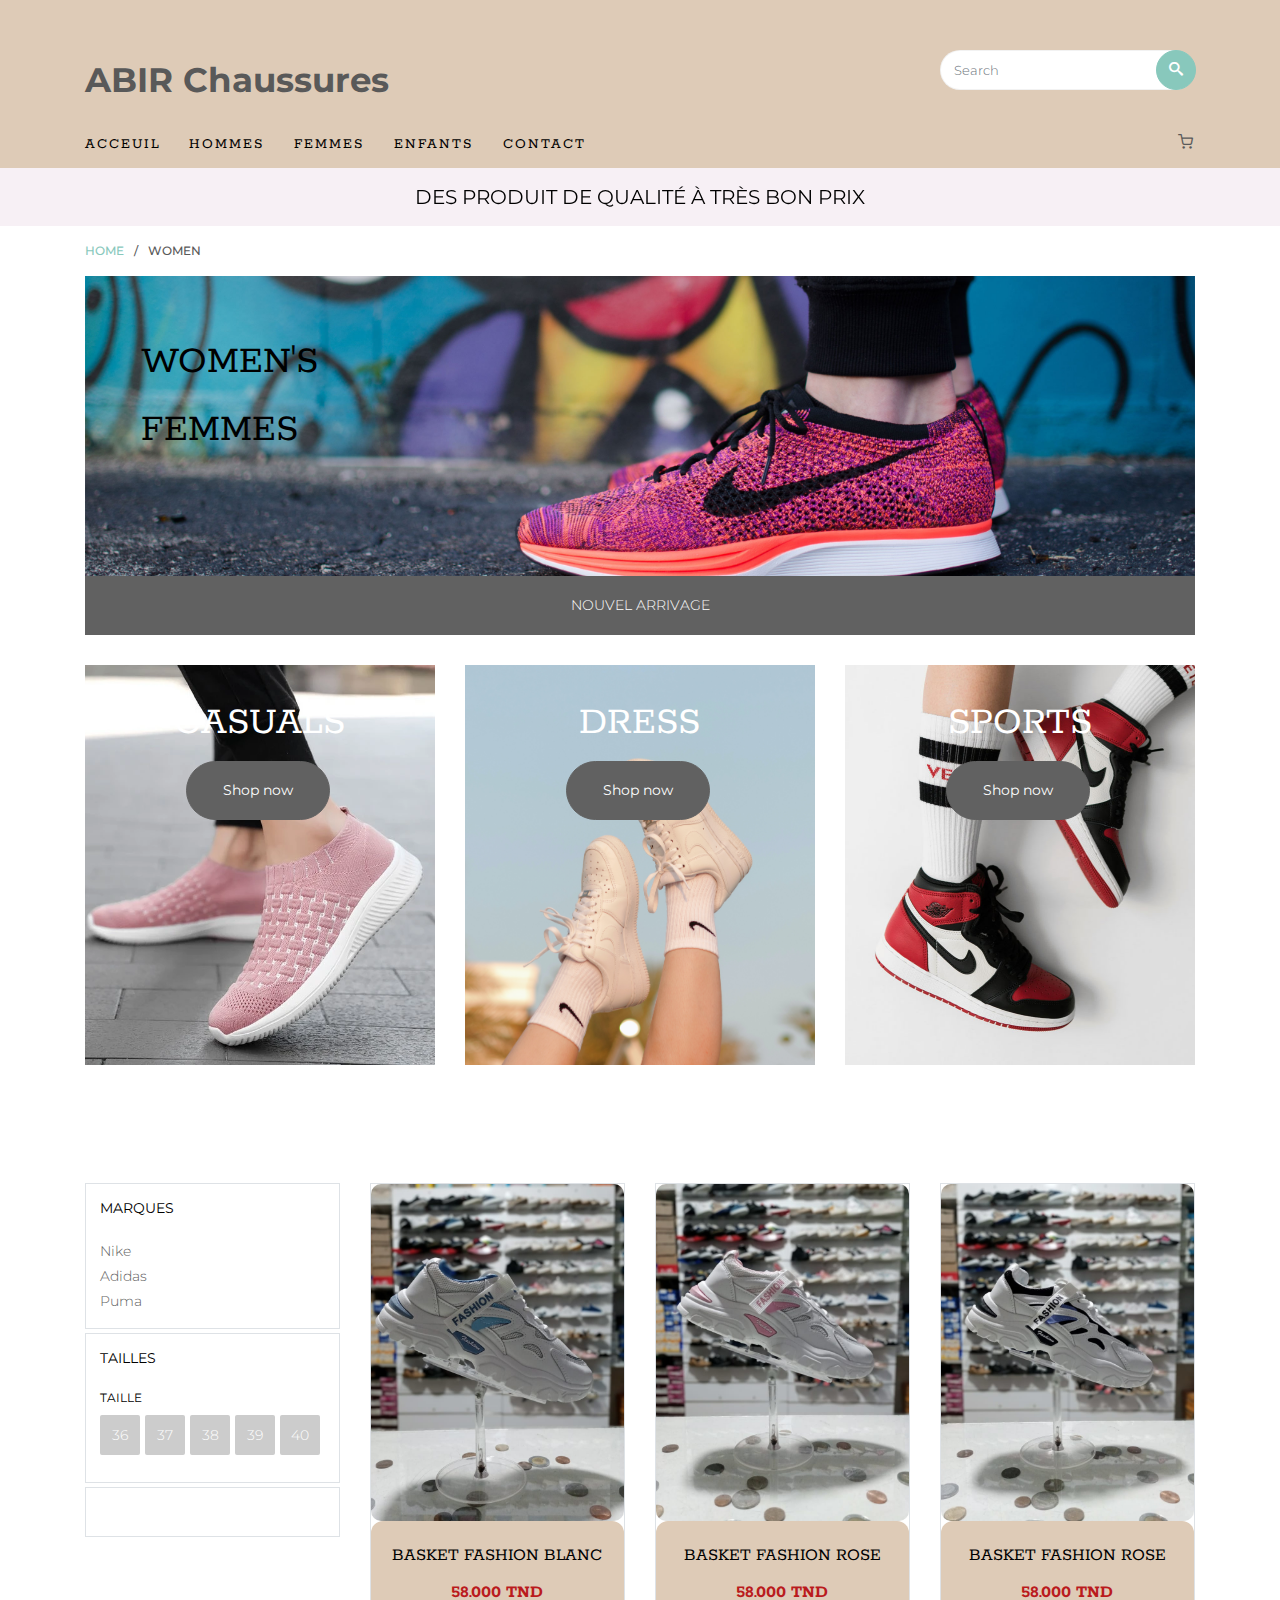
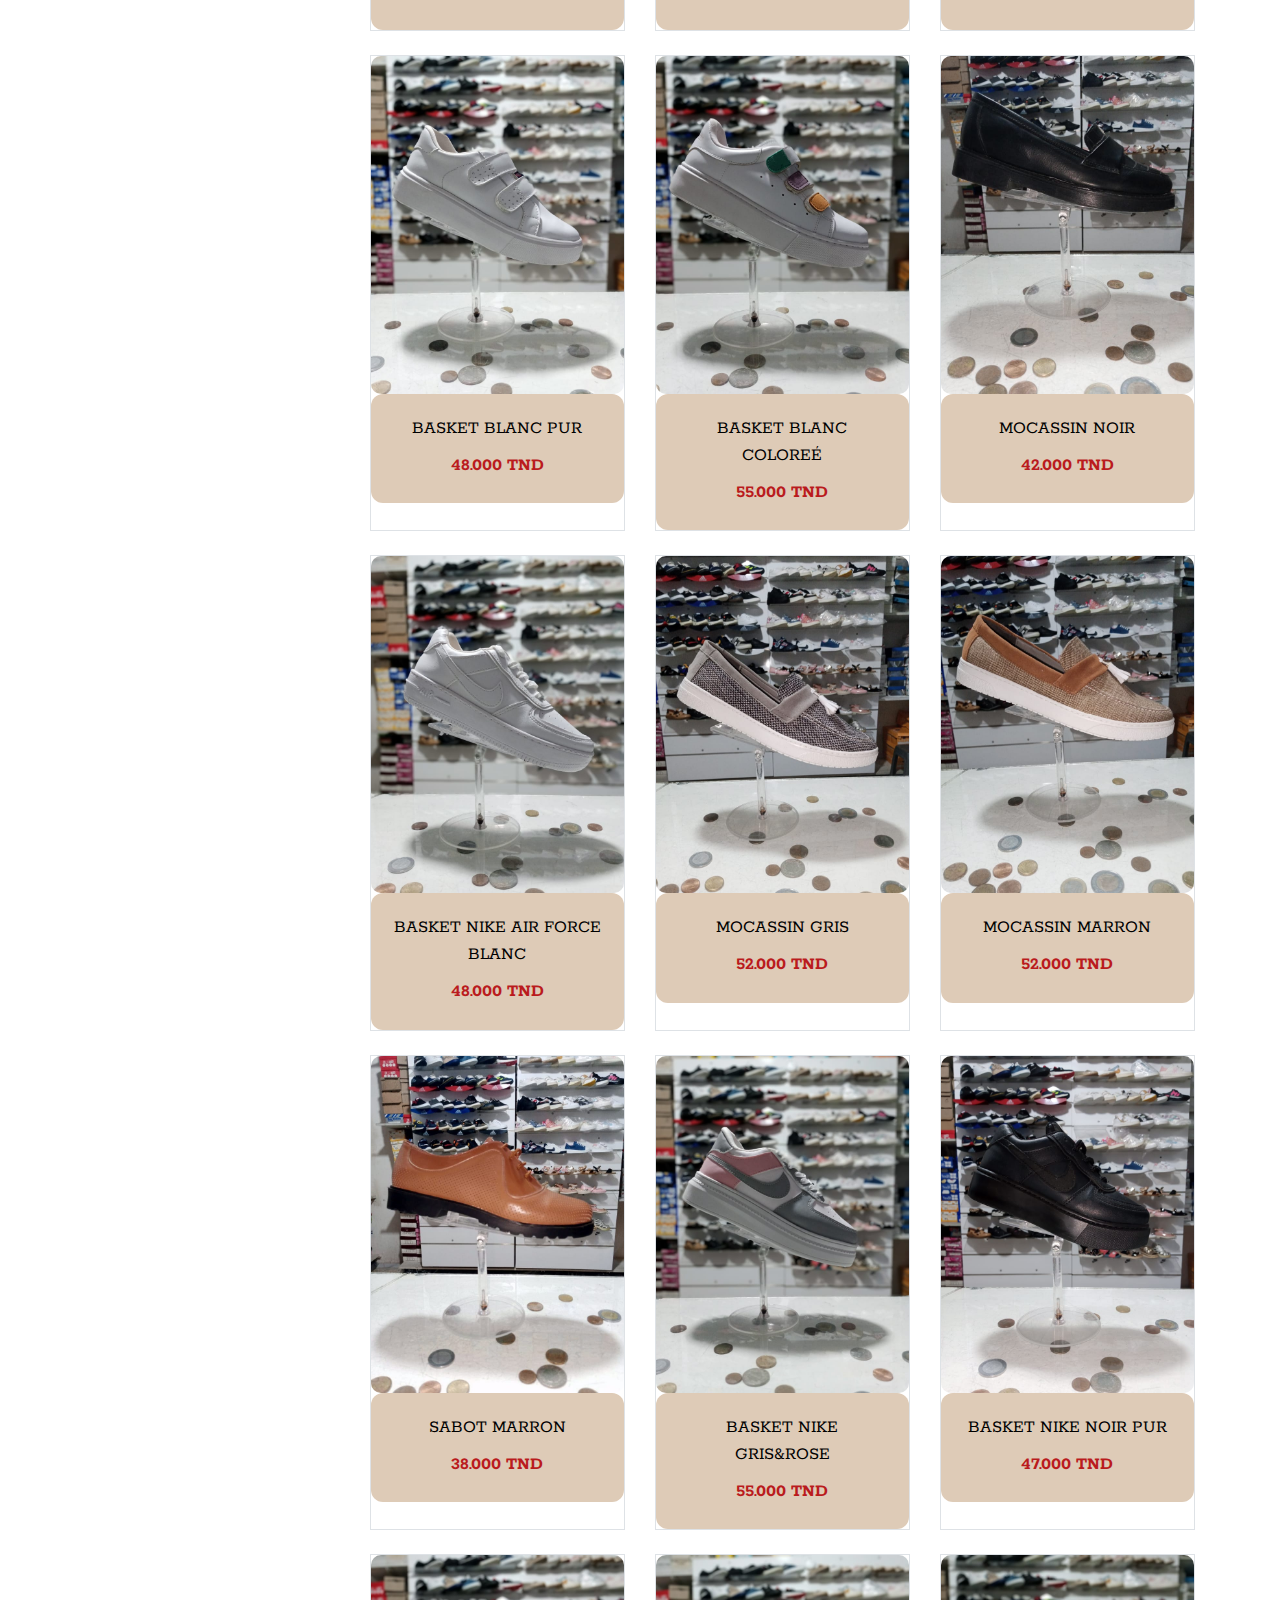
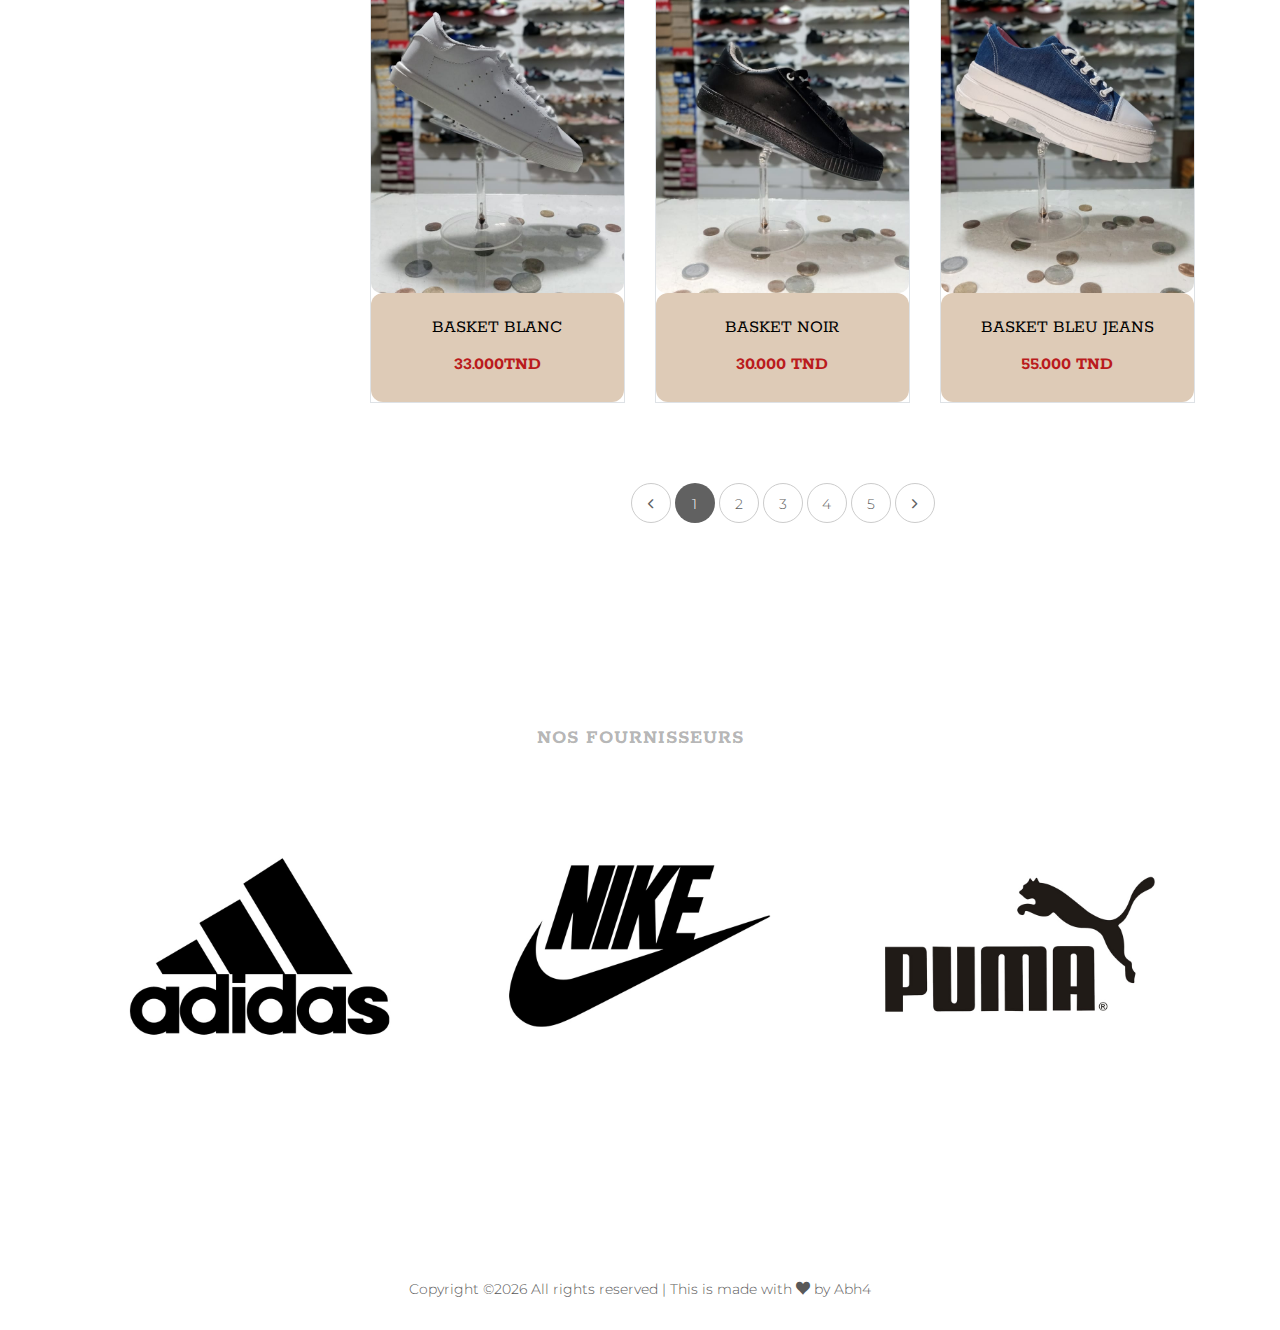
<file: women.html>
<!DOCTYPE HTML>
<html>
	<head>
	<title>Abir chaussures</title>
   <meta charset="utf-8">
   <meta name="viewport" content="width=device-width, initial-scale=1, shrink-to-fit=no">

	<link href="https://fonts.googleapis.com/css?family=Montserrat:300,400,500,600,700" rel="stylesheet">
	<link href="https://fonts.googleapis.com/css?family=Rokkitt:100,300,400,700" rel="stylesheet">
	<link rel="shortcut icon" type="x-icon" href="./images/logo.png">
	
	<!-- Animate.css -->
	<link rel="stylesheet" href="css/animate.css">
	<!-- Icomoon Icon Fonts-->
	<link rel="stylesheet" href="css/icomoon.css">
	<!-- Ion Icon Fonts-->
	<link rel="stylesheet" href="css/ionicons.min.css">
	<!-- Bootstrap  -->
	<link rel="stylesheet" href="css/bootstrap.min.css">

	<!-- Magnific Popup -->
	<link rel="stylesheet" href="css/magnific-popup.css">

	<!-- Flexslider  -->
	<link rel="stylesheet" href="css/flexslider.css">

	<!-- Owl Carousel -->
	<link rel="stylesheet" href="css/owl.carousel.min.css">
	<link rel="stylesheet" href="css/owl.theme.default.min.css">
	
	<!-- Date Picker -->
	<link rel="stylesheet" href="css/bootstrap-datepicker.css">
	<!-- Flaticons  -->
	<link rel="stylesheet" href="fonts/flaticon/font/flaticon.css">

	<!-- Theme style  -->
	<link rel="stylesheet" href="css/style.css">

	</head>
	<body>
		
	<div class="colorlib-loader"></div>

	<div id="page">
		<nav class="colorlib-nav" role="navigation">
			<div class="top-menu">
				<div class="container">
					<div class="row">
						<div class="col-sm-7 col-md-9">
							<div id="colorlib-logo"><a href="index.html">ABIR Chaussures</a></div>
						</div>
						<div class="col-sm-5 col-md-3">
			            <form action="#" class="search-wrap">
			               <div class="form-group">
			                  <input type="search" class="form-control search" placeholder="Search">
			                  <button class="btn btn-primary submit-search text-center" type="submit"><i class="icon-search"></i></button>
			               </div>
			            </form>
			         </div>
		         </div>
					<div class="row">
						<div class="col-sm-12 text-left menu-1">
							<ul>
								<li><a href="index.html">Acceuil</a></li>
								<li class="has-dropdown">
									<a href="men.html">Hommes</a>
									<ul class="dropdown">
										<li><a href="#">Claquettes</a></li>
										<li><a href="#">Baskets</a></li>
										<li><a href="#">Chaussures Classiques</a></li>										
										<li><a href="#">ceintures</a></li>
									</ul>
								</li>
								<li class="has-dropdown"><a href="women.html">Femmes</a>
									<ul class="dropdown">
										<li><a href="#">Claquettes</a></li>
										<li><a href="#">Baskets</a></li>
										<li><a href="#">Sandales</a></li>
										<li><a href="#">Talons</a></li>
										
									</ul>
								
								
								</li>
								<li class="has-dropdown"><a href="about.html">Enfants</a>
									<ul class="dropdown">
										<li><a href="#">Claquettes</a></li>
										<li><a href="#">Baskets</a></li>
										<li><a href="#">Sandales</a></li>
										<li><a href="#">Mocassins</a></li>
										
									</ul>
								
								
								<li><a href="contact.html">Contact</a></li>
								<li class="cart"><i class="icon-shopping-cart"></i> </li>
							</ul>
						</div>
					</div>
				</div>
			</div>
			<div class="sale">
				<div class="container">
					<div class="row">
						<div class="col-sm-8 offset-sm-2 text-center">
							<div class="row">
								<div class="owl-carousel2">
									<div class="item">
										<div class="col">
											<h3><a href="#">Des Produit De Qualité à Très Bon Prix</a></h3>
										</div>
									</div>
									<div class="item">
										<div class="col">
											<h3><a href="#">Explorez Nos Articles </a></h3>
										</div>
									</div>
								</div>
							</div>
						</div>
					</div>
				</div>
			</div>
		</nav>

		<div class="breadcrumbs">
			<div class="container">
				<div class="row">
					<div class="col">
						<p class="bread"><span><a href="index.html">Home</a></span> / <span>Women</span></p>
					</div>
				</div>
			</div>
		</div>

		<div class="breadcrumbs-two">
			<div class="container">
				<div class="row">
					<div class="col">
						<div class="breadcrumbs-img" style="background-image: url(images/cover-img-1.jpg);">
							<h2>Women's</h2>
							<h2>Femmes</h2>
						</div>
						<div class="menu text-center">
							<p><a href="#">Nouvel Arrivage</a> </p>
						</div>
					</div>
				</div>
			</div>
		</div>

		<div class="colorlib-featured">
			<div class="container">
				<div class="row">
					<div class="col-sm-4 text-center">
						<div class="featured">
							<div class="featured-img featured-img-2" style="background-image: url(products/wcasuals.png);">
								<h2>Casuals</h2>
								<p><a href="#" class="btn btn-primary btn-lg">Shop now</a></p>
							</div>
						</div>
					</div>
					<div class="col-sm-4 text-center">
						<div class="featured">
							<div class="featured-img featured-img-2" style="background-image: url(images/women.jpg);">
								<h2>Dress</h2>
								<p><a href="#" class="btn btn-primary btn-lg">Shop now</a></p>
							</div>
						</div>
					</div>
					<div class="col-sm-4 text-center">
						<div class="featured">
							<div class="featured-img featured-img-2" style="background-image: url(images/item-11.jpg);">
								<h2>Sports</h2>
								<p><a href="#" class="btn btn-primary btn-lg">Shop now</a></p>
							</div>
						</div>
					</div>
				</div>
			</div>
		</div>

		<div class="colorlib-product">
			<div class="container">
				<div class="row">
					<div class="col-lg-3 col-xl-3">
						<div class="row">
							<div class="col-sm-12">
								<div class="side border mb-1">
									<h3>Marques</h3>
									<ul>
										<li><a href="#">Nike</a></li>
										<li><a href="#">Adidas</a></li>
										<li><a href="#">Puma</a></li>
									</ul>
								</div>
							</div>
							<div class="col-sm-12">
								<div class="side border mb-1">
									<h3>Tailles</h3>
									<div class="block-26 mb-2">
										<h4>Taille</h4>
									<ul>
									  <li><a href="#">36</a></li>
					                  <li><a href="#">37</a></li>
					                  <li><a href="#">38</a></li>
					                  <li><a href="#">39</a></li>
					                  <li><a href="#">40</a></li>
					                  
					                 
					               </ul>
					            </div>
					          
								</div>
							</div>


							
							<div class="col-sm-12">
								<div class="side border mb-1">
									<h3></h3>
								
								</div>
							</div>
						</div>
					</div>
					<div class="col-lg-9 col-xl-9">
						<div class="row row-pb-md">
							<div class="col-lg-4 mb-4 text-center">
								<div class="product-entry border">
									<a href="#" class="prod-img">
										<img src="products/item-w1.jpg" class="img-fluid" alt="Free html5 bootstrap 4 template">
									</a>
									<div class="desc">
										<h2><a href="#">Basket Fashion Blanc</a></h2>
										<span class="price">58.000 TND</span>
									</div>
								</div>
							</div>
							<div class="col-lg-4 mb-4 text-center">
								<div class="product-entry border">
									<a href="#" class="prod-img">
										<img src="products/item-w2.jpg" class="img-fluid" alt="Free html5 bootstrap 4 template">
									</a>
									<div class="desc">
										<h2><a href="#">Basket Fashion Rose</a></h2>
										<span class="price">58.000 TND</span>
									</div>
								</div>
							</div>
							<div class="col-lg-4 mb-4 text-center">
								<div class="product-entry border">
									<a href="#" class="prod-img">
										<img src="products/item-w3.jpg" class="img-fluid" alt="Free html5 bootstrap 4 template">
									</a>
									<div class="desc">
										<h2><a href="#">Basket Fashion Rose</a></h2>
										<span class="price">58.000 TND</span>
									</div>
								</div>
							</div>
							<div class="w-100"></div>
							<div class="col-lg-4 mb-4 text-center">
								<div class="product-entry border">
									<a href="#" class="prod-img">
										<img src="products/item-w4.jpg" class="img-fluid" alt="Free html5 bootstrap 4 template">
									</a>
									<div class="desc">
										<h2><a href="#">Basket Blanc Pur</a></h2>
										<span class="price">48.000 TND</span>
									</div>
								</div>
							</div>
							<div class="col-lg-4 mb-4 text-center">
								<div class="product-entry border">
									<a href="#" class="prod-img">
										<img src="products/item-w5.jpg" class="img-fluid" alt="Free html5 bootstrap 4 template">
									</a>
									<div class="desc">
										<h2><a href="#"></a>Basket Blanc Coloreé</h2>
										<span class="price">55.000 TND</span>
									</div>
								</div>
							</div>
							<div class="col-lg-4 mb-4 text-center">
								<div class="product-entry border">
									<a href="#" class="prod-img">
										<img src="products/moc-f6.jpg" class="img-fluid" alt="Free html5 bootstrap 4 template">
									</a>
									<div class="desc">
										<h2><a href="#">Mocassin Noir</a></h2>
										<span class="price"> 42.000 TND</span>
									</div>
								</div>
							</div>
							<div class="w-100"></div>
							<div class="col-lg-4 mb-4 text-center">
								<div class="product-entry border">
									<a href="#" class="prod-img">
										<img src="products/item-w5+.jpg" class="img-fluid" alt="Free html5 bootstrap 4 template">
									</a>
									<div class="desc">
										<h2><a href="#">Basket Nike Air Force Blanc </a></h2>
										<span class="price">48.000 TND </span>
									</div>
								</div>
							</div>
							<div class="col-lg-4 mb-4 text-center">
								<div class="product-entry border">
									<a href="#" class="prod-img">
										<img src="products/moc-f1.jpg" class="img-fluid" alt="Free html5 bootstrap 4 template">
									</a>
									<div class="desc">
										<h2><a href="#">Mocassin Gris </a></h2>
										<span class="price">52.000 TND</span>
									</div>
								</div>
							</div>
							<div class="col-lg-4 mb-4 text-center">
								<div class="product-entry border">
									<a href="#" class="prod-img">
										<img src="products/moc-f2.jpg" class="img-fluid" alt="Free html5 bootstrap 4 template">
									</a>
									<div class="desc">
										<h2><a href="#">Mocassin Marron </a></h2>
										<span class="price">52.000 TND</span>
									</div>
								</div>
							</div>
							<div class="w-100"></div>
							<div class="col-lg-4 mb-4 text-center">
								<div class="product-entry border">
									<a href="#" class="prod-img">
										<img src="products/sw2.jpg" class="img-fluid" alt="Free html5 bootstrap 4 template">
									</a>
									<div class="desc">
										<h2><a href="#">sabot Marron </a></h2>
										<span class="price">38.000 TND</span>
									</div>
								</div>
							</div>
							<div class="col-lg-4 mb-4 text-center">
								<div class="product-entry border">
									<a href="#" class="prod-img">
										<img src="products/item-w10.jpg" class="img-fluid" alt="Free html5 bootstrap 4 template">
									</a>
									<div class="desc">
										<h2><a href="#">Basket Nike Gris&Rose</a></h2>
										<span class="price">55.000 TND</span>
									</div>
								</div>
							</div>
							<div class="col-lg-4 mb-4 text-center">
								<div class="product-entry border">
									<a href="#" class="prod-img">
										<img src="products/item-w11.jpg" class="img-fluid" alt="Free html5 bootstrap 4 template">
									</a>
									<div class="desc">
										<h2><a href="#">Basket Nike Noir Pur</a></h2>
										<span class="price">47.000 TND</span>
									</div>
								</div>
							</div>
							<div class="w-100"></div>
							<div class="col-lg-4 mb-4 text-center">
								<div class="product-entry border">
									<a href="#" class="prod-img">
										<img src="products/item-w7.jpg" class="img-fluid" alt="Free html5 bootstrap 4 template">
									</a>
									<div class="desc">
										<h2><a href="#">Basket Blanc</a></h2>
										<span class="price">33.000TND</span>
									</div>
								</div>
							</div>
							<div class="col-lg-4 mb-4 text-center">
								<div class="product-entry border">
									<a href="#" class="prod-img">
										<img src="products/item-w8.jpg" class="img-fluid" alt="Free html5 bootstrap 4 template">
									</a>
									<div class="desc">
										<h2><a href="#">Basket Noir </a></h2>
										<span class="price">30.000 TND</span>
									</div>
								</div>
							</div>
							<div class="col-lg-4 mb-4 text-center">
								<div class="product-entry border">
									<a href="#" class="prod-img">
										<img src="products/item-w9.jpg" class="img-fluid" alt="Free html5 bootstrap 4 template">
									</a>
									<div class="desc">
										<h2><a href="#">Basket Bleu Jeans </a></h2>
										<span class="price">55.000 TND</span>
									</div>
								</div>
							</div>
						</div>
						<div class="row">
							<div class="col-md-12 text-center">
								<div class="block-27">
				               <ul>
					               <li><a href="#"><i class="ion-ios-arrow-back"></i></a></li>
				                  <li class="active"><span>1</span></li>
				                  <li><a href="women2.html">2</a></li>
				                  <li><a href="#">3</a></li>
				                  <li><a href="#">4</a></li>
				                  <li><a href="#">5</a></li>
				                  <li><a href="women2.html"><i class="ion-ios-arrow-forward"></i></a></li>
				               </ul>
				            </div>
							</div>
						</div>
					</div>
				</div>
			</div>
		</div>

		<div class="colorlib-partner">
			<div class="container">
				<div class="row">
					<div class="col-sm-8 offset-sm-2 text-center colorlib-heading colorlib-heading-sm">
						<h2>Nos Fournisseurs</h2>
					</div>
				</div>
				<div class="row">
					<div class="col partner-col text-center">
						<img src="images/brand-1.jpg" class="img-fluid" alt="Free html4 bootstrap 4 template">
					</div>
					<div class="col partner-col text-center">
						<img src="images/brand-2.jpg" class="img-fluid" alt="Free html4 bootstrap 4 template">
					</div>

					<div class="col partner-col text-center">
						<img src="images/brand-5.jpg" class="img-fluid" alt="Free html4 bootstrap 4 template">
					</div>
				</div>
			</div>
		</div>

		<footer id="colorlib-footer" role="contentinfo">
			
			<div class="copy">
				<div class="row">
					<div class="col-sm-12 text-center">
						<p>
							<span><!-- Link back to Colorlib can't be removed. Template is licensed under CC BY 3.0. -->
								Copyright &copy;<script>document.write(new Date().getFullYear());</script> All rights reserved | This is made with <i class="icon-heart" aria-hidden="true"></i> by <a href="https://colorlib.com" target="_blank">Abh4</a>
								<!-- Link back to Colorlib can't be removed. Template is licensed under CC BY 3.0. --></span> 
						</p>
					</div>
				</div>
			</div>
		</footer>
	</div>

	<div class="gototop js-top">
		<a href="#" class="js-gotop"><i class="ion-ios-arrow-up"></i></a>
	</div>
	
	<!-- jQuery -->
	<script src="js/jquery.min.js"></script>
   <!-- popper -->
   <script src="js/popper.min.js"></script>
   <!-- bootstrap 4.1 -->
   <script src="js/bootstrap.min.js"></script>
   <!-- jQuery easing -->
   <script src="js/jquery.easing.1.3.js"></script>
	<!-- Waypoints -->
	<script src="js/jquery.waypoints.min.js"></script>
	<!-- Flexslider -->
	<script src="js/jquery.flexslider-min.js"></script>
	<!-- Owl carousel -->
	<script src="js/owl.carousel.min.js"></script>
	<!-- Magnific Popup -->
	<script src="js/jquery.magnific-popup.min.js"></script>
	<script src="js/magnific-popup-options.js"></script>
	<!-- Date Picker -->
	<script src="js/bootstrap-datepicker.js"></script>
	<!-- Stellar Parallax -->
	<script src="js/jquery.stellar.min.js"></script>
	<!-- Main -->
	<script src="js/main.js"></script>

	</body>
</html>
</file>
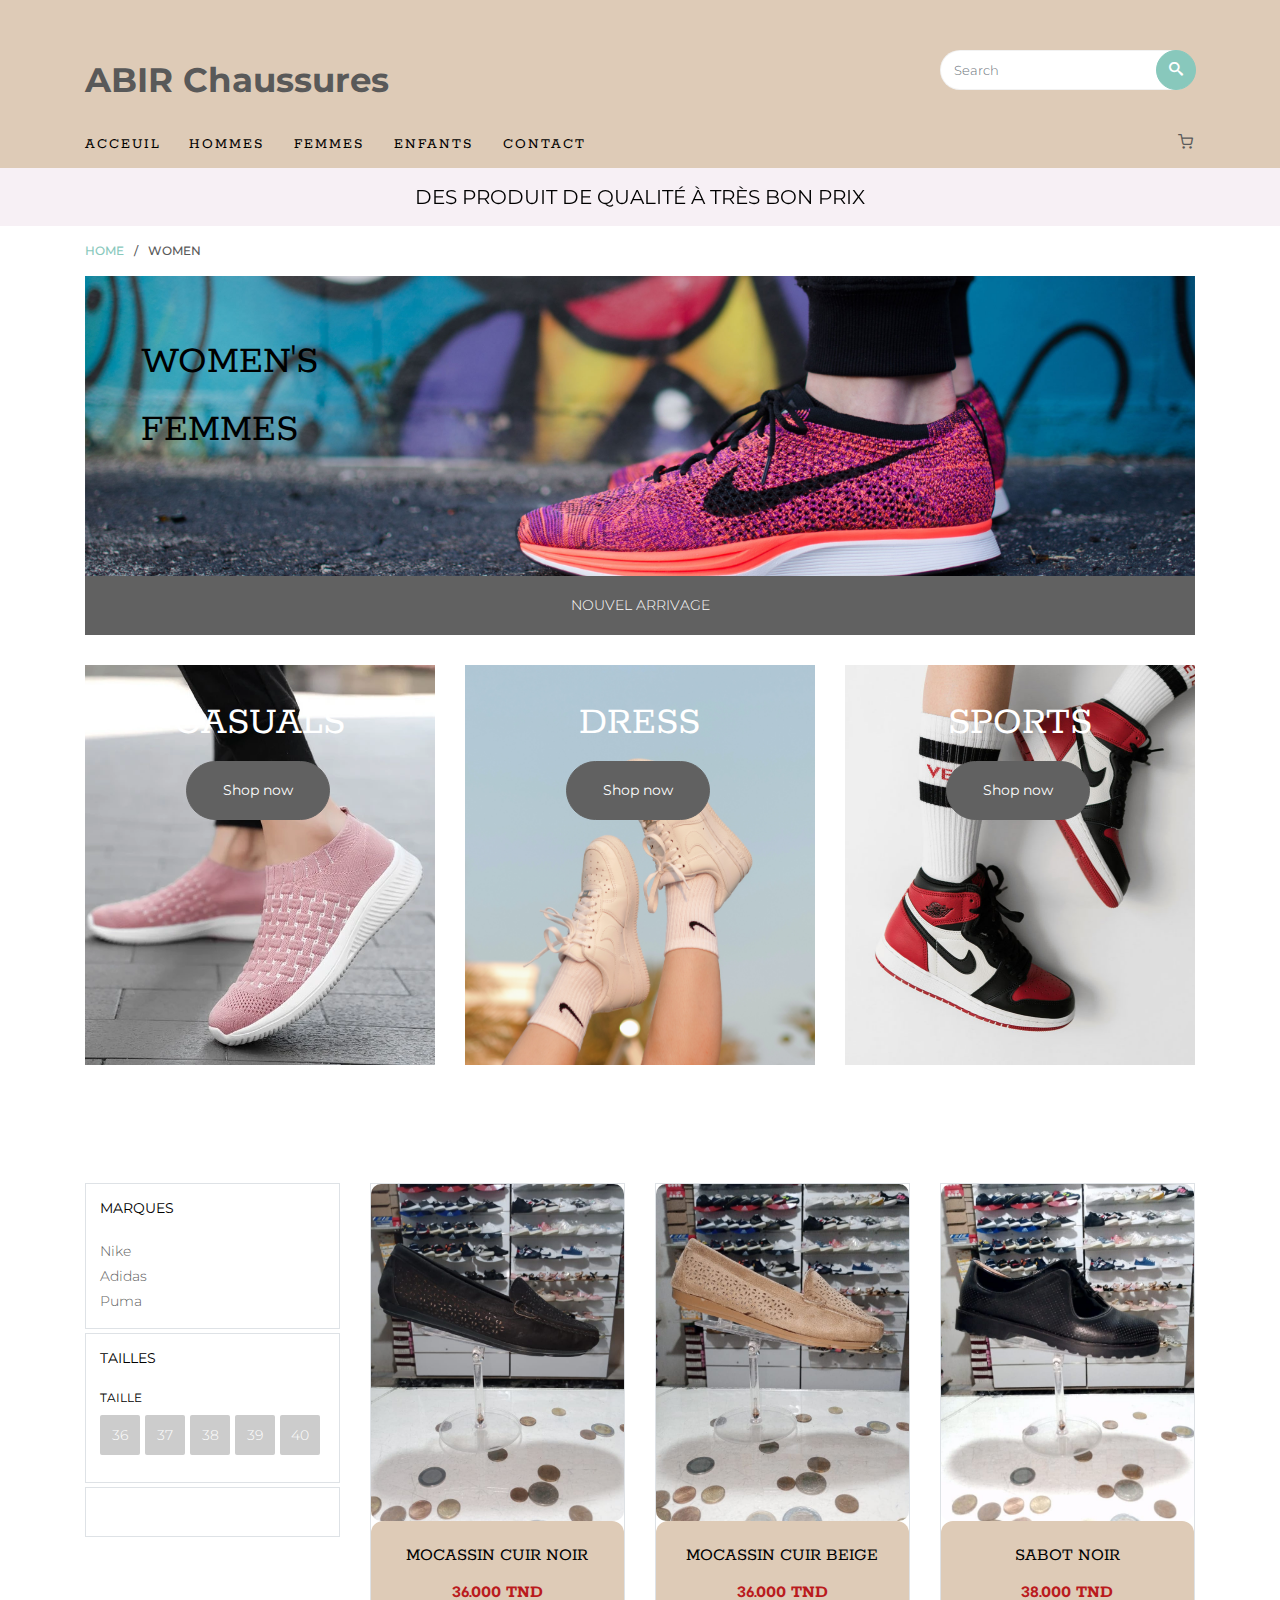
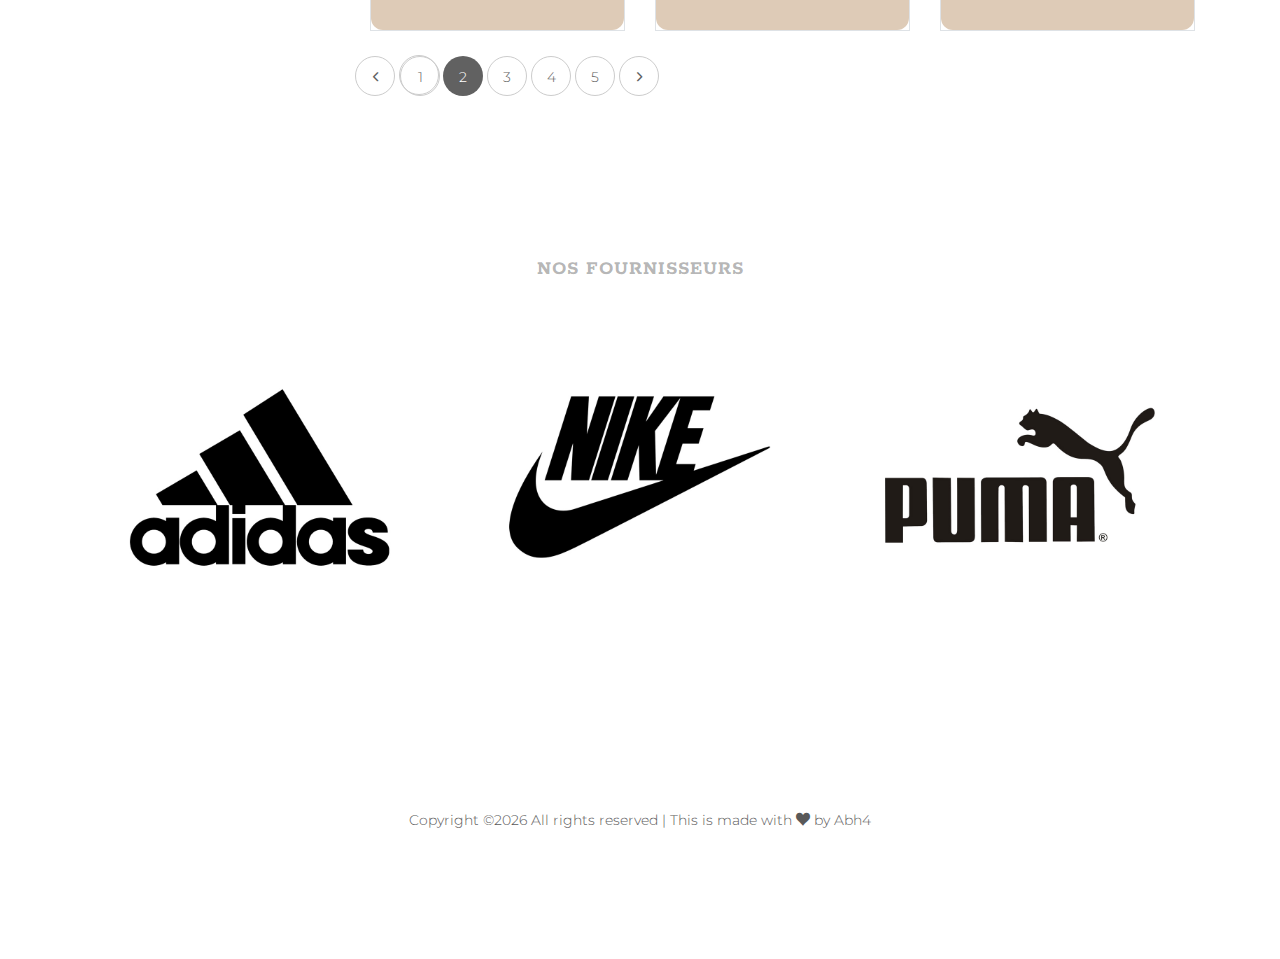
<file: women2.html>
<!DOCTYPE HTML>
<html>
	<head>
	<title>Abir Chaussures</title>
   <meta charset="utf-8">
   <meta name="viewport" content="width=device-width, initial-scale=1, shrink-to-fit=no">

	<link href="https://fonts.googleapis.com/css?family=Montserrat:300,400,500,600,700" rel="stylesheet">
	<link href="https://fonts.googleapis.com/css?family=Rokkitt:100,300,400,700" rel="stylesheet">
	<link rel="shortcut icon" type="x-icon" href="./images/logo.png">
	<!-- Animate.css -->
	<link rel="stylesheet" href="css/animate.css">
	<!-- Icomoon Icon Fonts-->
	<link rel="stylesheet" href="css/icomoon.css">
	<!-- Ion Icon Fonts-->
	<link rel="stylesheet" href="css/ionicons.min.css">
	<!-- Bootstrap  -->
	<link rel="stylesheet" href="css/bootstrap.min.css">

	<!-- Magnific Popup -->
	<link rel="stylesheet" href="css/magnific-popup.css">

	<!-- Flexslider  -->
	<link rel="stylesheet" href="css/flexslider.css">

	<!-- Owl Carousel -->
	<link rel="stylesheet" href="css/owl.carousel.min.css">
	<link rel="stylesheet" href="css/owl.theme.default.min.css">
	
	<!-- Date Picker -->
	<link rel="stylesheet" href="css/bootstrap-datepicker.css">
	<!-- Flaticons  -->
	<link rel="stylesheet" href="fonts/flaticon/font/flaticon.css">

	<!-- Theme style  -->
	<link rel="stylesheet" href="css/style.css">

	</head>
	<body>
		
	<div class="colorlib-loader"></div>

	<div id="page">
		<nav class="colorlib-nav" role="navigation">
			<div class="top-menu">
				<div class="container">
					<div class="row">
						<div class="col-sm-7 col-md-9">
							<div id="colorlib-logo"><a href="index.html">ABIR Chaussures</a></div>
						</div>
						<div class="col-sm-5 col-md-3">
			            <form action="#" class="search-wrap">
			               <div class="form-group">
			                  <input type="search" class="form-control search" placeholder="Search">
			                  <button class="btn btn-primary submit-search text-center" type="submit"><i class="icon-search"></i></button>
			               </div>
			            </form>
			         </div>
		         </div>
					<div class="row">
						<div class="col-sm-12 text-left menu-1">
							<ul>
								<li><a href="index.html">Acceuil</a></li>
								<li class="has-dropdown">
									<a href="men.html">Hommes</a>
									<ul class="dropdown">
										<li><a href="#">Claquettes</a></li>
										<li><a href="#">Baskets</a></li>
										<li><a href="#">Chaussures Classiques</a></li>										
										<li><a href="#">ceintures</a></li>
									</ul>
								</li>
								<li class="has-dropdown"><a href="women.html">Femmes</a>
									<ul class="dropdown">
										<li><a href="#">Claquettes</a></li>
										<li><a href="#">Baskets</a></li>
										<li><a href="#">Sandales</a></li>
										<li><a href="#">Talons</a></li>
										
									</ul>
								
								
								</li>
								<li class="has-dropdown"><a href="about.html">Enfants</a>
									<ul class="dropdown">
										<li><a href="#">Claquettes</a></li>
										<li><a href="#">Baskets</a></li>
										<li><a href="#">Sandales</a></li>
										<li><a href="#">Mocassins</a></li>
										
									</ul>
								
								
								<li><a href="contact.html">Contact</a></li>
								<li class="cart"><i class="icon-shopping-cart"></i> </li>
							</ul>
						</div>
					</div>
				</div>
			</div>
			<div class="sale">
				<div class="container">
					<div class="row">
						<div class="col-sm-8 offset-sm-2 text-center">
							<div class="row">
								<div class="owl-carousel2">
									<div class="item">
										<div class="col">
											<h3><a href="#">Des Produit De Qualité à Très Bon Prix</a></h3>
										</div>
									</div>
									<div class="item">
										<div class="col">
											<h3><a href="#">Explorez Nos Articles </a></h3>
										</div>
									</div>
								</div>
							</div>
						</div>
					</div>
				</div>
			</div>
		</nav>

		<div class="breadcrumbs">
			<div class="container">
				<div class="row">
					<div class="col">
						<p class="bread"><span><a href="index.html">Home</a></span> / <span>Women</span></p>
					</div>
				</div>
			</div>
		</div>

		<div class="breadcrumbs-two">
			<div class="container">
				<div class="row">
					<div class="col">
						<div class="breadcrumbs-img" style="background-image: url(images/cover-img-1.jpg);">
							<h2>Women's</h2>
							<h2>Femmes</h2>
						</div>
						<div class="menu text-center">
							<p><a href="#">Nouvel Arrivage</a> </p>
						</div>
					</div>
				</div>
			</div>
		</div>

		<div class="colorlib-featured">
			<div class="container">
				<div class="row">
					<div class="col-sm-4 text-center">
						<div class="featured">
							<div class="featured-img featured-img-2" style="background-image: url(products/wcasuals.png);">
								<h2>Casuals</h2>
								<p><a href="#" class="btn btn-primary btn-lg">Shop now</a></p>
							</div>
						</div>
					</div>
					<div class="col-sm-4 text-center">
						<div class="featured">
							<div class="featured-img featured-img-2" style="background-image: url(images/women.jpg);">
								<h2>Dress</h2>
								<p><a href="#" class="btn btn-primary btn-lg">Shop now</a></p>
							</div>
						</div>
					</div>
					<div class="col-sm-4 text-center">
						<div class="featured">
							<div class="featured-img featured-img-2" style="background-image: url(images/item-11.jpg);">
								<h2>Sports</h2>
								<p><a href="#" class="btn btn-primary btn-lg">Shop now</a></p>
							</div>
						</div>
					</div>
				</div>
			</div>
		</div>

		<div class="colorlib-product">
			<div class="container">
				<div class="row">
					<div class="col-lg-3 col-xl-3">
						<div class="row">
							<div class="col-sm-12">
								<div class="side border mb-1">
									<h3>Marques</h3>
									<ul>
										<li><a href="#">Nike</a></li>
										<li><a href="#">Adidas</a></li>
										<li><a href="#">Puma</a></li>
									</ul>
								</div>
							</div>
							<div class="col-sm-12">
								<div class="side border mb-1">
									<h3>Tailles</h3>
									<div class="block-26 mb-2">
										<h4>Taille</h4>
									<ul>
									  <li><a href="#">36</a></li>
					                  <li><a href="#">37</a></li>
					                  <li><a href="#">38</a></li>
					                  <li><a href="#">39</a></li>
					                  <li><a href="#">40</a></li>
					                  
					                 
					               </ul>
					            </div>
					          
								</div>
							</div>


							
							<div class="col-sm-12">
								<div class="side border mb-1">
									<h3></h3>
								
								</div>
							</div>
						</div>
					</div>
					<div class="col-lg-9 col-xl-9">
						<div class="row row-pb-md">
							<div class="col-lg-4 mb-4 text-center">
								<div class="product-entry border">
									<a href="#" class="prod-img">
										<img src="products/moc-f5.jpg" class="img-fluid" alt="Free html5 bootstrap 4 template">
									</a>
									<div class="desc">
										<h2><a href="#">Mocassin Cuir Noir</a></h2>
										<span class="price">36.000 TND</span>
									</div>
								</div>
							</div>
							<div class="col-lg-4 mb-4 text-center">
								<div class="product-entry border">
									<a href="#" class="prod-img">
										<img src="products/moc-f4.jpg" class="img-fluid" alt="Free html5 bootstrap 4 template">
									</a>
									<div class="desc">
										<h2><a href="#">Mocassin Cuir Beige</a></h2>
										<span class="price">36.000 TND</span>
									</div>
								</div>
							</div>
							<div class="col-lg-4 mb-4 text-center">
								<div class="product-entry border">
									<a href="#" class="prod-img">
										<img src="products/sw1.jpg" class="img-fluid" alt="Free html5 bootstrap 4 template">
									</a>
									<div class="desc">
										<h2><a href="#">Sabot Noir</a></h2>
										<span class="price">38.000 TND</span>
									</div>
								</div>
							</div>
							
						<div class="row">
							<div class="col-md-12 text-center">
								<div class="block-27">
				               <ul>
					               <li><a href="women.html"><i class="ion-ios-arrow-back"></i></a></li>
				                  <li ><a href="women.html"><span>1</span></a></li>
				                  <li class="active"><a href="#">2</a></li>
				                  <li><a href="#">3</a></li>
				                  <li><a href="#">4</a></li>
				                  <li><a href="#">5</a></li>
				                  <li><a href="#"><i class="ion-ios-arrow-forward"></i></a></li>
				               </ul>
				            </div>
							</div>
						</div>
					</div>
				</div>
			</div>
		</div>

		<div class="colorlib-partner">
			<div class="container">
				<div class="row">
					<div class="col-sm-8 offset-sm-2 text-center colorlib-heading colorlib-heading-sm">
						<h2>Nos Fournisseurs</h2>
					</div>
				</div>
				<div class="row">
					<div class="col partner-col text-center">
						<img src="images/brand-1.jpg" class="img-fluid" alt="Free html4 bootstrap 4 template">
					</div>
					<div class="col partner-col text-center">
						<img src="images/brand-2.jpg" class="img-fluid" alt="Free html4 bootstrap 4 template">
					</div>

					<div class="col partner-col text-center">
						<img src="images/brand-5.jpg" class="img-fluid" alt="Free html4 bootstrap 4 template">
					</div>
				</div>
			</div>
		</div>

		<footer id="colorlib-footer" role="contentinfo">
			
			<div class="copy">
				<div class="row">
					<div class="col-sm-12 text-center">
						<p>
							<span><!-- Link back to Colorlib can't be removed. Template is licensed under CC BY 3.0. -->
								Copyright &copy;<script>document.write(new Date().getFullYear());</script> All rights reserved | This is made with <i class="icon-heart" aria-hidden="true"></i> by <a href="https://colorlib.com" target="_blank">Abh4</a>
								<!-- Link back to Colorlib can't be removed. Template is licensed under CC BY 3.0. --></span> 
						</p>
					</div>
				</div>
			</div>
		</footer>
	</div>

	<div class="gototop js-top">
		<a href="#" class="js-gotop"><i class="ion-ios-arrow-up"></i></a>
	</div>
	
	<!-- jQuery -->
	<script src="js/jquery.min.js"></script>
   <!-- popper -->
   <script src="js/popper.min.js"></script>
   <!-- bootstrap 4.1 -->
   <script src="js/bootstrap.min.js"></script>
   <!-- jQuery easing -->
   <script src="js/jquery.easing.1.3.js"></script>
	<!-- Waypoints -->
	<script src="js/jquery.waypoints.min.js"></script>
	<!-- Flexslider -->
	<script src="js/jquery.flexslider-min.js"></script>
	<!-- Owl carousel -->
	<script src="js/owl.carousel.min.js"></script>
	<!-- Magnific Popup -->
	<script src="js/jquery.magnific-popup.min.js"></script>
	<script src="js/magnific-popup-options.js"></script>
	<!-- Date Picker -->
	<script src="js/bootstrap-datepicker.js"></script>
	<!-- Stellar Parallax -->
	<script src="js/jquery.stellar.min.js"></script>
	<!-- Main -->
	<script src="js/main.js"></script>

	</body>
</html>
</file>
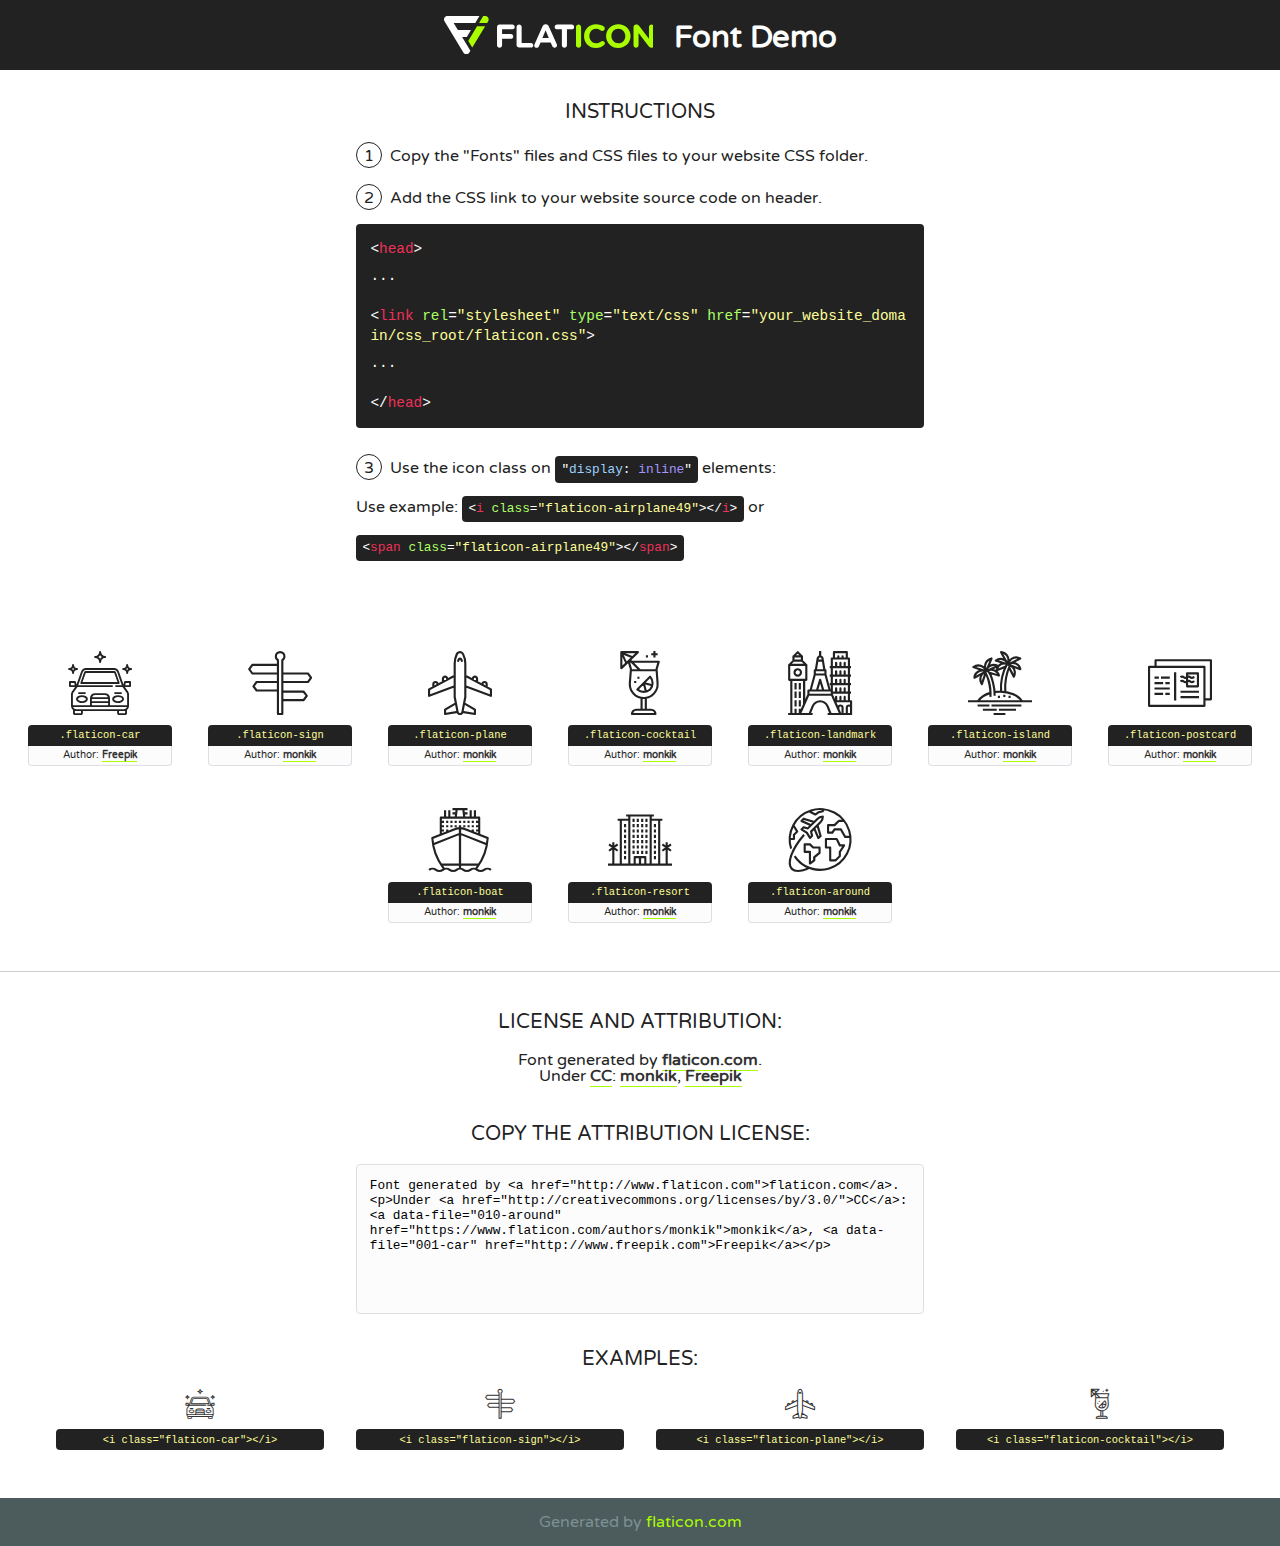
<file: fonts/flaticon/font/flaticon.html>
<!DOCTYPE html>
<!--
  Flaticon icon font: Flaticon
  Creation date: 19/02/2018 02:22
-->
<html>
<!DOCTYPE html>
<html>

<head>
    <title>Flaticon WebFont</title>
    <link href="http://fonts.googleapis.com/css?family=Varela+Round" rel="stylesheet" type="text/css" />
    <link rel="stylesheet" type="text/css" href="flaticon.css">
    <meta charset="UTF-8">
    <style>
    html, body, div, span, applet, object, iframe,
    h1, h2, h3, h4, h5, h6, p, blockquote, pre,
    a, abbr, acronym, address, big, cite, code,
    del, dfn, em, img, ins, kbd, q, s, samp,
    small, strike, strong, sub, sup, tt, var,
    b, u, i, center,
    dl, dt, dd, ol, ul, li,
    fieldset, form, label, legend,
    table, caption, tbody, tfoot, thead, tr, th, td,
    article, aside, canvas, details, embed, 
    figure, figcaption, footer, header, hgroup, 
    menu, nav, output, ruby, section, summary,
    time, mark, audio, video {
        margin: 0;
        padding: 0;
        border: 0;
        font-size: 100%;
        font: inherit;
        vertical-align: baseline;
    }
    /* HTML5 display-role reset for older browsers */
    article, aside, details, figcaption, figure, 
    footer, header, hgroup, menu, nav, section {
        display: block;
    }
    body {
        line-height: 1;
    }
    ol, ul {
        list-style: none;
    }
    blockquote, q {
        quotes: none;
    }
    blockquote:before, blockquote:after,
    q:before, q:after {
        content: '';
        content: none;
    }
    table {
        border-collapse: collapse;
        border-spacing: 0;
    }
    body {
        font-family: 'Varela Round', Helvetica, Arial, sans-serif;
        font-size: 16px;
        color: #222;
    }
    a {
        color: #333;
        border-bottom: 1px solid #a9fd00;
        font-weight: bold;
        text-decoration: none;
    }
    * {
        -moz-box-sizing: border-box;
        -webkit-box-sizing: border-box;
        box-sizing: border-box;
        margin: 0;
        padding: 0;
    }
    [class^="flaticon-"]:before, [class*=" flaticon-"]:before, [class^="flaticon-"]:after, [class*=" flaticon-"]:after {
        font-family: Flaticon;
        font-size: 30px;
        font-style: normal;
        margin-left: 20px;
        color: #333;
    }
    .wrapper {
        max-width: 600px;
        margin: auto;
        padding: 0 1em;
    }
    .title {
        font-size: 1.25em;
        text-align: center;
        margin-bottom: 1em;
        text-transform: uppercase;
    }
    header {
        text-align: center;
        background-color: #222;
        color: #fff;
        padding: 1em;
    }
    header .logo {
        width: 210px;
        height: 38px;
        display: inline-block;
        vertical-align: middle;
        margin-right: 1em;
        border: none;
    }
    header strong {
        font-size: 1.95em;
        font-weight: bold;
        vertical-align: middle;
        margin-top: 5px;
        display: inline-block;
    }
    .demo {
        margin: 2em auto;
        line-height: 1.25em;
    }
    .demo ul li {
        margin-bottom: 1em;
    }
    .demo ul li .num {
        color: #222;
        border-radius: 20px;
        display: inline-block;
        width: 26px;
        padding: 3px;
        height: 26px;
        text-align: center;
        margin-right: 0.5em;
        border: 1px solid #222;
    }
    .demo ul li code {
        background-color: #222;
        border-radius: 4px;
        padding: 0.25em 0.5em;
        display: inline-block;
        color: #fff;
        font-family: Consolas,Monaco,Lucida Console,Liberation Mono,DejaVu Sans Mono,Bitstream Vera Sans Mono,Courier New, monospace;
        font-weight: lighter;
        margin-top: 1em;
        font-size: 0.8em;
        word-break: break-all;
    }
    .demo ul li code.big {
        padding: 1em;
        font-size: 0.9em;
    }
    .demo ul li code .red {
        color: #EF3159;
    }
    .demo ul li code .green {
        color: #ACFF65;
    }
    .demo ul li code .yellow {
        color: #FFFF99;
    }
    .demo ul li code .blue {
        color: #99D3FF;
    }
    .demo ul li code .purple {
        color: #A295FF;
    }
    .demo ul li code .dots {
        margin-top: 0.5em;
        display: block;
    }
    #glyphs {
        border-bottom: 1px solid #ccc;
        padding: 2em 0;
        text-align: center;
    }
    .glyph {
        display: inline-block;
        width: 9em;
        margin: 1em;
        text-align: center;
        vertical-align: top;
        background: #FFF;
    }
    .glyph .glyph-icon {
        padding: 10px;
        display: block;
        font-family:"Flaticon";
        font-size: 64px;
        line-height: 1;
    }
    .glyph .glyph-icon:before {
        font-size: 64px;
        color: #222;
        margin-left: 0;
    }
    .class-name {
        font-size: 0.65em;
        background-color: #222;
        color: #fff;
        border-radius: 4px 4px 0 0;
        padding: 0.5em;
        color: #FFFF99;
        font-family: Consolas,Monaco,Lucida Console,Liberation Mono,DejaVu Sans Mono,Bitstream Vera Sans Mono,Courier New, monospace;
    }
    .author-name {
        font-size: 0.6em;
        background-color: #fcfcfd;
        border: 1px solid #DEDEE4;
        border-top: 0;
        border-radius: 0 0 4px 4px;
        padding: 0.5em;
    }
    .class-name:last-child {
        font-size: 10px;
        color:#888;
    }
    .class-name:last-child a {
        font-size: 10px;
        color:#555;
    }
    .class-name:last-child a:hover {
        color:#a9fd00;
    }
    .glyph > input {
        display: block;
        width: 100px;
        margin: 5px auto;
        text-align: center;
        font-size: 12px;
        cursor: text;
    }
    .glyph > input.icon-input {
        font-family:"Flaticon";
        font-size: 16px;
        margin-bottom: 10px;
    }
    .attribution .title {
        margin-top: 2em;
    }
    .attribution textarea {
        background-color: #fcfcfd;
        padding: 1em;
        border: none;
        box-shadow: none;
        border: 1px solid #DEDEE4;
        border-radius: 4px;
        resize: none;
        width: 100%;
        height: 150px;
        font-size: 0.8em;
        font-family: Consolas,Monaco,Lucida Console,Liberation Mono,DejaVu Sans Mono,Bitstream Vera Sans Mono,Courier New, monospace;
        -webkit-appearance: none;
    }
    .iconsuse {
        margin: 2em auto;
        text-align: center;
        max-width: 1200px;
    }
    .iconsuse:after {
        content: '';
        display: table;
        clear: both;
    }
    .iconsuse .image {
        float: left;
        width: 25%;
        padding: 0 1em;
    }
    .iconsuse .image p {
        margin-bottom: 1em;
    }
    .iconsuse .image span {
        display: block;
        font-size: 0.65em;
        background-color: #222;
        color: #fff;
        border-radius: 4px;
        padding: 0.5em;
        color: #FFFF99;
        margin-top: 1em;
        font-family: Consolas,Monaco,Lucida Console,Liberation Mono,DejaVu Sans Mono,Bitstream Vera Sans Mono,Courier New, monospace;
    }
    #footer {
        text-align: center;
        background-color: #4C5B5C;
        color: #7c9192;
        padding: 1em;
    }
    #footer a {
        border: none;
        color: #a9fd00;
        font-weight: normal;
    }
    @media (max-width: 960px) {
        .iconsuse .image {
            width: 50%;
        }
    }
    @media (max-width: 560px) {
        .iconsuse .image {
            width: 100%;
        }
    }
    </style>
</head>

<body class="characters-off">

    <header>
        <a href="http://www.flaticon.com" target="_blank" class="logo">
            <svg version="1.1" xmlns="http://www.w3.org/2000/svg" xmlns:xlink="http://www.w3.org/1999/xlink" xmlns:a="http://ns.adobe.com/AdobeSVGViewerExtensions/3.0/" viewBox="0 0 560.875 102.036" enable-background="new 0 0 560.875 102.036" xml:space="preserve">
                <defs>
                </defs>
                <g>
                    <g class="letters">
                        <path fill="#ffffff" d="M141.596,29.675c0-3.777,2.985-6.767,6.764-6.767h34.438c3.426,0,6.15,2.728,6.15,6.15
                        c0,3.43-2.724,6.149-6.15,6.149h-27.674v13.091h23.719c3.429,0,6.151,2.724,6.151,6.15c0,3.43-2.723,6.149-6.151,6.149h-23.719
                        v17.574c0,3.773-2.986,6.761-6.764,6.761c-3.779,0-6.764-2.989-6.764-6.761V29.675z"></path>
                        <path fill="#ffffff" d="M193.844,29.149c0-3.781,2.985-6.767,6.764-6.767c3.776,0,6.763,2.985,6.763,6.767v42.957h25.039
                        c3.426,0,6.149,2.726,6.149,6.153c0,3.425-2.723,6.15-6.149,6.15h-31.802c-3.779,0-6.764-2.986-6.764-6.768V29.149z"></path>
                        <path fill="#ffffff" d="M241.891,75.71l21.438-48.407c1.492-3.341,4.215-5.357,7.906-5.357h0.792
                        c3.686,0,6.323,2.017,7.815,5.357l21.439,48.407c0.436,0.967,0.701,1.845,0.701,2.723c0,3.602-2.809,6.501-6.414,6.501
                        c-3.161,0-5.269-1.845-6.499-4.655l-4.132-9.661h-27.059l-4.301,10.102c-1.144,2.631-3.426,4.214-6.237,4.214
                        c-3.517,0-6.24-2.81-6.24-6.325C241.1,77.64,241.451,76.677,241.891,75.71z M279.932,58.666l-8.521-20.297l-8.526,20.297H279.932
                        z"></path>
                        <path fill="#ffffff" d="M314.864,35.387H301.86c-3.429,0-6.239-2.813-6.239-6.238c0-3.429,2.811-6.24,6.239-6.24h39.533
                        c3.426,0,6.237,2.811,6.237,6.24c0,3.425-2.811,6.238-6.237,6.238h-13.001v42.785c0,3.773-2.99,6.761-6.764,6.761
                        c-3.779,0-6.764-2.989-6.764-6.761V35.387z"></path>
                        <path fill="#A9FD00" d="M352.615,29.149c0-3.781,2.985-6.767,6.767-6.767c3.774,0,6.761,2.985,6.761,6.767v49.024
                        c0,3.773-2.987,6.761-6.761,6.761c-3.781,0-6.767-2.989-6.767-6.761V29.149z"></path>
                        <path fill="#A9FD00" d="M374.132,53.836v-0.179c0-17.481,13.178-31.801,32.065-31.801c9.22,0,15.459,2.458,20.557,6.238
                        c1.402,1.054,2.637,2.985,2.637,5.357c0,3.692-2.985,6.59-6.681,6.59c-1.845,0-3.071-0.702-4.044-1.319
                        c-3.776-2.813-7.729-4.393-12.562-4.393c-10.364,0-17.831,8.611-17.831,19.154v0.173c0,10.542,7.291,19.329,17.831,19.329
                        c5.715,0,9.492-1.756,13.359-4.834c1.049-0.874,2.458-1.491,4.039-1.491c3.429,0,6.325,2.813,6.325,6.236
                        c0,2.106-1.056,3.78-2.282,4.834c-5.539,4.834-12.036,7.733-21.878,7.733C387.572,85.464,374.132,71.493,374.132,53.836z"></path>
                        <path fill="#A9FD00" d="M433.009,53.836v-0.179c0-17.481,13.79-31.801,32.766-31.801c18.981,0,32.592,14.143,32.592,31.628v0.173
                        c0,17.483-13.785,31.807-32.769,31.807C446.625,85.464,433.009,71.32,433.009,53.836z M484.224,53.836v-0.179
                        c0-10.539-7.725-19.326-18.626-19.326c-10.893,0-18.449,8.611-18.449,19.154v0.173c0,10.542,7.73,19.329,18.626,19.329
                        C476.676,72.986,484.224,64.378,484.224,53.836z"></path>
                        <path fill="#A9FD00" d="M506.233,29.321c0-3.774,2.99-6.763,6.767-6.763h1.401c3.252,0,5.183,1.583,7.029,3.953l26.093,34.265
                        V29.059c0-3.692,2.99-6.677,6.681-6.677c3.683,0,6.671,2.985,6.671,6.677v48.934c0,3.78-2.987,6.765-6.764,6.765h-0.436
                        c-3.257,0-5.188-1.581-7.034-3.953l-27.056-35.492v32.944c0,3.687-2.985,6.676-6.678,6.676c-3.683,0-6.673-2.989-6.673-6.676
                        V29.321z"></path>
                    </g>
                    <g class="insignia">
                        <path fill="#ffffff" d="M48.372,56.137h12.517l11.156-18.537H37.186L25.688,18.539h57.825L94.668,0H9.271
                        C5.925,0,2.842,1.801,1.198,4.716c-1.644,2.907-1.593,6.482,0.134,9.343l50.38,83.501c1.678,2.781,4.689,4.476,7.938,4.476
                        c3.246,0,6.257-1.695,7.935-4.476l2.898-4.804L48.372,56.137z"></path>
                        <g class="i">
                            <path fill="#A9FD00" d="M93.575,18.539h0.031v0.004l21.652,0.004l2.705-4.488c1.727-2.861,1.778-6.436,0.133-9.343
                            C116.454,1.801,113.371,0,110.026,0h-5.294L93.575,18.539z"></path>
                            <polygon fill="#A9FD00" points="88.291,27.356 64.725,66.486 75.519,84.404 109.942,27.356"></polygon>
                        </g>
                    </g>
                </g>
            </svg>
        </a>
        <strong>Font Demo</strong>
    </header>


    <section class="demo wrapper">

        <p class="title">Instructions</p>

        <ul>
            <li>
                <span class="num">1</span>Copy the "Fonts" files and CSS files to your website CSS folder.
            </li>
            <li>
                <span class="num">2</span>Add the CSS link to your website source code on header.
                <code class="big">
                    &lt;<span class="red">head</span>&gt;
                    <br/><span class="dots">...</span>
                    <br/>&lt;<span class="red">link</span> <span class="green">rel</span>=<span class="yellow">"stylesheet"</span> <span class="green">type</span>=<span class="yellow">"text/css"</span> <span class="green">href</span>=<span class="yellow">"your_website_domain/css_root/flaticon.css"</span>&gt;
                    <br/><span class="dots">...</span>
                    <br/>&lt;/<span class="red">head</span>&gt;
                </code>
            </li>

            <li>
                <p>
                    <span class="num">3</span>Use the icon class on <code>"<span class="blue">display</span>:<span class="purple"> inline</span>"</code> elements:
                    <br />
                    Use example: <code>&lt;<span class="red">i</span> <span class="green">class</span>=<span class="yellow">&quot;flaticon-airplane49&quot;</span>&gt;&lt;/<span class="red">i</span>&gt;</code> or <code>&lt;<span class="red">span</span> <span class="green">class</span>=<span class="yellow">&quot;flaticon-airplane49&quot;</span>&gt;&lt;/<span class="red">span</span>&gt;</code>
            </li>
        </ul>

    </section>




   <section id="glyphs">          
    
      
        <div class="glyph"><div class="glyph-icon flaticon-car"></div>
            <div class="class-name">.flaticon-car</div>
            <div class="author-name">Author: <a data-file="001-car" href="http://www.freepik.com">Freepik</a> </div> 
        </div>        
        
        <div class="glyph"><div class="glyph-icon flaticon-sign"></div>
            <div class="class-name">.flaticon-sign</div>
            <div class="author-name">Author: <a data-file="002-sign" href="https://www.flaticon.com/authors/monkik">monkik</a> </div> 
        </div>        
        
        <div class="glyph"><div class="glyph-icon flaticon-plane"></div>
            <div class="class-name">.flaticon-plane</div>
            <div class="author-name">Author: <a data-file="003-plane" href="https://www.flaticon.com/authors/monkik">monkik</a> </div> 
        </div>        
        
        <div class="glyph"><div class="glyph-icon flaticon-cocktail"></div>
            <div class="class-name">.flaticon-cocktail</div>
            <div class="author-name">Author: <a data-file="004-cocktail" href="https://www.flaticon.com/authors/monkik">monkik</a> </div> 
        </div>        
        
        <div class="glyph"><div class="glyph-icon flaticon-landmark"></div>
            <div class="class-name">.flaticon-landmark</div>
            <div class="author-name">Author: <a data-file="005-landmark" href="https://www.flaticon.com/authors/monkik">monkik</a> </div> 
        </div>        
        
        <div class="glyph"><div class="glyph-icon flaticon-island"></div>
            <div class="class-name">.flaticon-island</div>
            <div class="author-name">Author: <a data-file="006-island" href="https://www.flaticon.com/authors/monkik">monkik</a> </div> 
        </div>        
        
        <div class="glyph"><div class="glyph-icon flaticon-postcard"></div>
            <div class="class-name">.flaticon-postcard</div>
            <div class="author-name">Author: <a data-file="007-postcard" href="https://www.flaticon.com/authors/monkik">monkik</a> </div> 
        </div>        
        
        <div class="glyph"><div class="glyph-icon flaticon-boat"></div>
            <div class="class-name">.flaticon-boat</div>
            <div class="author-name">Author: <a data-file="008-boat" href="https://www.flaticon.com/authors/monkik">monkik</a> </div> 
        </div>        
        
        <div class="glyph"><div class="glyph-icon flaticon-resort"></div>
            <div class="class-name">.flaticon-resort</div>
            <div class="author-name">Author: <a data-file="009-resort" href="https://www.flaticon.com/authors/monkik">monkik</a> </div> 
        </div>        
        
        <div class="glyph"><div class="glyph-icon flaticon-around"></div>
            <div class="class-name">.flaticon-around</div>
            <div class="author-name">Author: <a data-file="010-around" href="https://www.flaticon.com/authors/monkik">monkik</a> </div> 
        </div>        
        

    </section>



    <section class="attribution wrapper"   style="text-align:center;">

      <div class="title">License and attribution:</div><div class="attrDiv">Font generated by <a href="http://www.flaticon.com">flaticon.com</a>. <div><p>Under <a href="http://creativecommons.org/licenses/by/3.0/">CC</a>: <a data-file="010-around" href="https://www.flaticon.com/authors/monkik">monkik</a>, <a data-file="001-car" href="http://www.freepik.com">Freepik</a></p>  </div>
      </div>
      <div class="title">Copy the Attribution License:</div>

    <textarea onclick="this.focus();this.select();">Font generated by &lt;a href=&quot;http://www.flaticon.com&quot;&gt;flaticon.com&lt;/a&gt;. <p>Under <a href="http://creativecommons.org/licenses/by/3.0/">CC</a>: <a data-file="010-around" href="https://www.flaticon.com/authors/monkik">monkik</a>, <a data-file="001-car" href="http://www.freepik.com">Freepik</a></p>  
     </textarea>

    </section>

    <section class="iconsuse">

          <div class="title">Examples:</div>            
             
            <div class="image">
                <p>
                    <i class="glyph-icon flaticon-car"></i> 
                    <span>&lt;i class=&quot;flaticon-car&quot;&gt;&lt;/i&gt;</span>
                </p>
            </div>
            
            <div class="image">
                <p>
                    <i class="glyph-icon flaticon-sign"></i> 
                    <span>&lt;i class=&quot;flaticon-sign&quot;&gt;&lt;/i&gt;</span>
                </p>
            </div>
            
            <div class="image">
                <p>
                    <i class="glyph-icon flaticon-plane"></i> 
                    <span>&lt;i class=&quot;flaticon-plane&quot;&gt;&lt;/i&gt;</span>
                </p>
            </div>
            
            <div class="image">
                <p>
                    <i class="glyph-icon flaticon-cocktail"></i> 
                    <span>&lt;i class=&quot;flaticon-cocktail&quot;&gt;&lt;/i&gt;</span>
                </p>
            </div>
                       
        </div>
                            
    </section>

<div id="footer">
    <div>Generated by <a href="http://www.flaticon.com">flaticon.com</a>
    </div>
</div>



</body>
</html>
</file>
<file: css/icomoon.css>
@font-face {
  font-family: 'icomoon';
  src:  url('fonts/icomoon.eot?tmere9');
  src:  url('fonts/icomoon.eot?tmere9#iefix') format('embedded-opentype'),
    url('fonts/icomoon.ttf?tmere9') format('truetype'),
    url('fonts/icomoon.woff?tmere9') format('woff'),
    url('fonts/icomoon.svg?tmere9#icomoon') format('svg');
  font-weight: normal;
  font-style: normal;
}

[class^="icon-"], [class*=" icon-"] {
  /* use !important to prevent issues with browser extensions that change fonts */
  font-family: 'icomoon' !important;
  speak: none;
  font-style: normal;
  font-weight: normal;
  font-variant: normal;
  text-transform: none;
  line-height: 1;

  /* Better Font Rendering =========== */
  -webkit-font-smoothing: antialiased;
  -moz-osx-font-smoothing: grayscale;
}

.icon-activity:before {
  content: "\e900";
}
.icon-airplay:before {
  content: "\e901";
}
.icon-alert-circle:before {
  content: "\e902";
}
.icon-alert-octagon:before {
  content: "\e903";
}
.icon-alert-triangle:before {
  content: "\e904";
}
.icon-align-center:before {
  content: "\e905";
}
.icon-align-justify:before {
  content: "\e906";
}
.icon-align-left:before {
  content: "\e907";
}
.icon-align-right:before {
  content: "\e908";
}
.icon-anchor:before {
  content: "\e909";
}
.icon-aperture:before {
  content: "\e90a";
}
.icon-arrow-down3:before {
  content: "\e90b";
}
.icon-arrow-down-circle:before {
  content: "\e90c";
}
.icon-arrow-down-left3:before {
  content: "\e90d";
}
.icon-arrow-down-right3:before {
  content: "\e90e";
}
.icon-arrow-left3:before {
  content: "\e90f";
}
.icon-arrow-left-circle:before {
  content: "\e910";
}
.icon-arrow-right3:before {
  content: "\e911";
}
.icon-arrow-right-circle:before {
  content: "\e912";
}
.icon-arrow-up3:before {
  content: "\e913";
}
.icon-arrow-up-circle:before {
  content: "\e914";
}
.icon-arrow-up-left3:before {
  content: "\e915";
}
.icon-arrow-up-right3:before {
  content: "\e916";
}
.icon-at-sign:before {
  content: "\e917";
}
.icon-award:before {
  content: "\e918";
}
.icon-bar-chart:before {
  content: "\e919";
}
.icon-bar-chart-2:before {
  content: "\e91a";
}
.icon-battery:before {
  content: "\e91b";
}
.icon-battery-charging:before {
  content: "\e91c";
}
.icon-bell2:before {
  content: "\e91d";
}
.icon-bell-off:before {
  content: "\e91e";
}
.icon-bluetooth:before {
  content: "\e91f";
}
.icon-bold2:before {
  content: "\e920";
}
.icon-book2:before {
  content: "\e921";
}
.icon-book-open:before {
  content: "\e922";
}
.icon-bookmark2:before {
  content: "\e923";
}
.icon-box:before {
  content: "\e924";
}
.icon-briefcase2:before {
  content: "\e925";
}
.icon-calendar2:before {
  content: "\e926";
}
.icon-camera2:before {
  content: "\e927";
}
.icon-camera-off:before {
  content: "\e928";
}
.icon-cast:before {
  content: "\e929";
}
.icon-check:before {
  content: "\e92a";
}
.icon-check-circle:before {
  content: "\e92b";
}
.icon-check-square:before {
  content: "\e92c";
}
.icon-chevron-down:before {
  content: "\e92d";
}
.icon-chevron-left:before {
  content: "\e92e";
}
.icon-chevron-right:before {
  content: "\e92f";
}
.icon-chevron-up:before {
  content: "\e930";
}
.icon-chevrons-down:before {
  content: "\e931";
}
.icon-chevrons-left:before {
  content: "\e932";
}
.icon-chevrons-right:before {
  content: "\e933";
}
.icon-chevrons-up:before {
  content: "\e934";
}
.icon-chrome2:before {
  content: "\e935";
}
.icon-circle:before {
  content: "\e936";
}
.icon-clipboard2:before {
  content: "\e937";
}
.icon-clock3:before {
  content: "\e938";
}
.icon-cloud2:before {
  content: "\e939";
}
.icon-cloud-drizzle:before {
  content: "\e93a";
}
.icon-cloud-lightning:before {
  content: "\e93b";
}
.icon-cloud-off:before {
  content: "\e93c";
}
.icon-cloud-rain:before {
  content: "\e93d";
}
.icon-cloud-snow:before {
  content: "\e93e";
}
.icon-code:before {
  content: "\e93f";
}
.icon-codepen2:before {
  content: "\e940";
}
.icon-command2:before {
  content: "\e941";
}
.icon-compass3:before {
  content: "\e942";
}
.icon-copy2:before {
  content: "\e943";
}
.icon-corner-down-left:before {
  content: "\e944";
}
.icon-corner-down-right:before {
  content: "\e945";
}
.icon-corner-left-down:before {
  content: "\e946";
}
.icon-corner-left-up:before {
  content: "\e947";
}
.icon-corner-right-down:before {
  content: "\e948";
}
.icon-corner-right-up:before {
  content: "\e949";
}
.icon-corner-up-left:before {
  content: "\e94a";
}
.icon-corner-up-right:before {
  content: "\e94b";
}
.icon-cpu:before {
  content: "\e94c";
}
.icon-credit-card2:before {
  content: "\e94d";
}
.icon-crop2:before {
  content: "\e94e";
}
.icon-crosshair:before {
  content: "\e94f";
}
.icon-database2:before {
  content: "\e950";
}
.icon-delete:before {
  content: "\e951";
}
.icon-disc:before {
  content: "\e952";
}
.icon-dollar-sign:before {
  content: "\e953";
}
.icon-download4:before {
  content: "\e954";
}
.icon-download-cloud:before {
  content: "\e955";
}
.icon-droplet2:before {
  content: "\e956";
}
.icon-edit:before {
  content: "\e957";
}
.icon-edit-2:before {
  content: "\e958";
}
.icon-edit-3:before {
  content: "\e959";
}
.icon-external-link:before {
  content: "\e95a";
}
.icon-eye2:before {
  content: "\e95b";
}
.icon-eye-off:before {
  content: "\e95c";
}
.icon-facebook3:before {
  content: "\e95d";
}
.icon-fast-forward:before {
  content: "\e95e";
}
.icon-feather:before {
  content: "\e95f";
}
.icon-file:before {
  content: "\e960";
}
.icon-file-minus:before {
  content: "\e961";
}
.icon-file-plus:before {
  content: "\e962";
}
.icon-file-text3:before {
  content: "\e963";
}
.icon-film2:before {
  content: "\e964";
}
.icon-filter2:before {
  content: "\e965";
}
.icon-flag2:before {
  content: "\e966";
}
.icon-folder2:before {
  content: "\e967";
}
.icon-folder-minus2:before {
  content: "\e968";
}
.icon-folder-plus2:before {
  content: "\e969";
}
.icon-git-branch:before {
  content: "\e96a";
}
.icon-git-commit:before {
  content: "\e96b";
}
.icon-git-merge:before {
  content: "\e96c";
}
.icon-git-pull-request:before {
  content: "\e96d";
}
.icon-github2:before {
  content: "\e96e";
}
.icon-gitlab:before {
  content: "\e96f";
}
.icon-globe:before {
  content: "\e970";
}
.icon-grid:before {
  content: "\e971";
}
.icon-hard-drive:before {
  content: "\e972";
}
.icon-hash:before {
  content: "\e973";
}
.icon-headphones2:before {
  content: "\e974";
}
.icon-heart2:before {
  content: "\e975";
}
.icon-help-circle:before {
  content: "\e976";
}
.icon-home4:before {
  content: "\e977";
}
.icon-image2:before {
  content: "\e978";
}
.icon-inbox:before {
  content: "\e979";
}
.icon-info2:before {
  content: "\e97a";
}
.icon-instagram2:before {
  content: "\e97b";
}
.icon-italic2:before {
  content: "\e97c";
}
.icon-layers:before {
  content: "\e97d";
}
.icon-layout:before {
  content: "\e97e";
}
.icon-life-buoy:before {
  content: "\e97f";
}
.icon-link2:before {
  content: "\e980";
}
.icon-link-2:before {
  content: "\e981";
}
.icon-linkedin3:before {
  content: "\e982";
}
.icon-list3:before {
  content: "\e983";
}
.icon-loader:before {
  content: "\e984";
}
.icon-lock2:before {
  content: "\e985";
}
.icon-log-in:before {
  content: "\e986";
}
.icon-log-out:before {
  content: "\e987";
}
.icon-mail5:before {
  content: "\e988";
}
.icon-map3:before {
  content: "\e989";
}
.icon-map-pin:before {
  content: "\e98a";
}
.icon-maximize:before {
  content: "\e98b";
}
.icon-maximize-2:before {
  content: "\e98c";
}
.icon-menu5:before {
  content: "\e98d";
}
.icon-message-circle:before {
  content: "\e98e";
}
.icon-message-square:before {
  content: "\e98f";
}
.icon-mic2:before {
  content: "\e990";
}
.icon-mic-off:before {
  content: "\e991";
}
.icon-minimize:before {
  content: "\e992";
}
.icon-minimize-2:before {
  content: "\e993";
}
.icon-minus2:before {
  content: "\e994";
}
.icon-minus-circle:before {
  content: "\e995";
}
.icon-minus-square:before {
  content: "\e996";
}
.icon-monitor:before {
  content: "\e997";
}
.icon-moon:before {
  content: "\e998";
}
.icon-more-horizontal:before {
  content: "\e999";
}
.icon-more-vertical:before {
  content: "\e99a";
}
.icon-move:before {
  content: "\e99b";
}
.icon-music2:before {
  content: "\e99c";
}
.icon-navigation:before {
  content: "\e99d";
}
.icon-navigation-2:before {
  content: "\e99e";
}
.icon-octagon:before {
  content: "\e99f";
}
.icon-package:before {
  content: "\e9a0";
}
.icon-paperclip:before {
  content: "\e9a1";
}
.icon-pause3:before {
  content: "\e9a2";
}
.icon-pause-circle:before {
  content: "\e9a3";
}
.icon-percent:before {
  content: "\e9a4";
}
.icon-phone2:before {
  content: "\e9a5";
}
.icon-phone-call:before {
  content: "\e9a6";
}
.icon-phone-forwarded:before {
  content: "\e9a7";
}
.icon-phone-incoming:before {
  content: "\e9a8";
}
.icon-phone-missed:before {
  content: "\e9a9";
}
.icon-phone-off:before {
  content: "\e9aa";
}
.icon-phone-outgoing:before {
  content: "\e9ab";
}
.icon-pie-chart2:before {
  content: "\e9ac";
}
.icon-play4:before {
  content: "\e9ad";
}
.icon-play-circle:before {
  content: "\e9ae";
}
.icon-plus2:before {
  content: "\e9af";
}
.icon-plus-circle:before {
  content: "\e9b0";
}
.icon-plus-square:before {
  content: "\e9b1";
}
.icon-pocket:before {
  content: "\e9b2";
}
.icon-power2:before {
  content: "\e9b3";
}
.icon-printer2:before {
  content: "\e9b4";
}
.icon-radio:before {
  content: "\e9b5";
}
.icon-refresh-ccw:before {
  content: "\e9b6";
}
.icon-refresh-cw:before {
  content: "\e9b7";
}
.icon-repeat:before {
  content: "\e9b8";
}
.icon-rewind:before {
  content: "\e9b9";
}
.icon-rotate-ccw:before {
  content: "\e9ba";
}
.icon-rotate-cw:before {
  content: "\e9bb";
}
.icon-rss3:before {
  content: "\e9bc";
}
.icon-save:before {
  content: "\e9bd";
}
.icon-scissors2:before {
  content: "\e9be";
}
.icon-search2:before {
  content: "\e9bf";
}
.icon-send:before {
  content: "\e9c0";
}
.icon-server:before {
  content: "\e9c1";
}
.icon-settings:before {
  content: "\e9c2";
}
.icon-share3:before {
  content: "\e9c3";
}
.icon-share-2:before {
  content: "\e9c4";
}
.icon-shield2:before {
  content: "\e9c5";
}
.icon-shield-off:before {
  content: "\e9c6";
}
.icon-shopping-bag:before {
  content: "\e9c7";
}
.icon-shopping-cart:before {
  content: "\e9c8";
}
.icon-shuffle2:before {
  content: "\e9c9";
}
.icon-sidebar:before {
  content: "\e9ca";
}
.icon-skip-back:before {
  content: "\e9cb";
}
.icon-skip-forward:before {
  content: "\e9cc";
}
.icon-slack:before {
  content: "\e9cd";
}
.icon-slash:before {
  content: "\e9ce";
}
.icon-sliders:before {
  content: "\e9cf";
}
.icon-smartphone:before {
  content: "\e9d0";
}
.icon-speaker:before {
  content: "\e9d1";
}
.icon-square:before {
  content: "\e9d2";
}
.icon-star:before {
  content: "\e9d3";
}
.icon-stop-circle:before {
  content: "\e9d4";
}
.icon-sun2:before {
  content: "\e9d5";
}
.icon-sunrise:before {
  content: "\e9d6";
}
.icon-sunset:before {
  content: "\e9d7";
}
.icon-tablet2:before {
  content: "\e9d8";
}
.icon-tag:before {
  content: "\e9d9";
}
.icon-target2:before {
  content: "\e9da";
}
.icon-terminal2:before {
  content: "\e9db";
}
.icon-thermometer:before {
  content: "\e9dc";
}
.icon-thumbs-down:before {
  content: "\e9dd";
}
.icon-thumbs-up:before {
  content: "\e9de";
}
.icon-toggle-left:before {
  content: "\e9df";
}
.icon-toggle-right:before {
  content: "\e9e0";
}
.icon-trash:before {
  content: "\e9e1";
}
.icon-trash-2:before {
  content: "\e9e2";
}
.icon-trending-down:before {
  content: "\e9e3";
}
.icon-trending-up:before {
  content: "\e9e4";
}
.icon-triangle:before {
  content: "\e9e5";
}
.icon-truck2:before {
  content: "\e9e6";
}
.icon-tv2:before {
  content: "\e9e7";
}
.icon-twitter2:before {
  content: "\e9e8";
}
.icon-type:before {
  content: "\e9e9";
}
.icon-umbrella:before {
  content: "\e9ea";
}
.icon-underline2:before {
  content: "\e9eb";
}
.icon-unlock:before {
  content: "\e9ec";
}
.icon-upload4:before {
  content: "\e9ed";
}
.icon-upload-cloud:before {
  content: "\e9ee";
}
.icon-user2:before {
  content: "\e9ef";
}
.icon-user-check2:before {
  content: "\e9f0";
}
.icon-user-minus2:before {
  content: "\e9f1";
}
.icon-user-plus2:before {
  content: "\e9f2";
}
.icon-user-x:before {
  content: "\e9f3";
}
.icon-users2:before {
  content: "\e9f4";
}
.icon-video:before {
  content: "\e9f5";
}
.icon-video-off:before {
  content: "\e9f6";
}
.icon-voicemail:before {
  content: "\e9f7";
}
.icon-volume:before {
  content: "\e9f8";
}
.icon-volume-1:before {
  content: "\e9f9";
}
.icon-volume-2:before {
  content: "\e9fa";
}
.icon-volume-x:before {
  content: "\e9fb";
}
.icon-watch:before {
  content: "\e9fc";
}
.icon-wifi:before {
  content: "\e9fd";
}
.icon-wifi-off:before {
  content: "\e9fe";
}
.icon-wind:before {
  content: "\e9ff";
}
.icon-x:before {
  content: "\ea00";
}
.icon-x-circle:before {
  content: "\ea01";
}
.icon-x-square:before {
  content: "\ea02";
}
.icon-zap:before {
  content: "\ea03";
}
.icon-zap-off:before {
  content: "\ea04";
}
.icon-zoom-in2:before {
  content: "\ea05";
}
.icon-zoom-out2:before {
  content: "\ea06";
}
.icon-times:before {
  content: "\ea07";
}
.icon-tick:before {
  content: "\ea08";
}
.icon-plus3:before {
  content: "\ea09";
}
.icon-minus3:before {
  content: "\ea0a";
}
.icon-equals:before {
  content: "\ea0b";
}
.icon-divide:before {
  content: "\ea0c";
}
.icon-chevron-right2:before {
  content: "\ea0d";
}
.icon-chevron-left2:before {
  content: "\ea0e";
}
.icon-arrow-right-thick:before {
  content: "\ea0f";
}
.icon-arrow-left-thick:before {
  content: "\ea10";
}
.icon-th-small:before {
  content: "\ea11";
}
.icon-th-menu:before {
  content: "\ea12";
}
.icon-th-list:before {
  content: "\ea13";
}
.icon-th-large:before {
  content: "\ea14";
}
.icon-home5:before {
  content: "\ea15";
}
.icon-arrow-forward:before {
  content: "\ea16";
}
.icon-arrow-back:before {
  content: "\ea17";
}
.icon-rss4:before {
  content: "\ea18";
}
.icon-location3:before {
  content: "\ea19";
}
.icon-link3:before {
  content: "\ea1a";
}
.icon-image3:before {
  content: "\ea1b";
}
.icon-arrow-up-thick:before {
  content: "\ea1c";
}
.icon-arrow-down-thick:before {
  content: "\ea1d";
}
.icon-starburst:before {
  content: "\ea1e";
}
.icon-starburst-outline:before {
  content: "\ea1f";
}
.icon-star2:before {
  content: "\ea20";
}
.icon-flow-children:before {
  content: "\ea21";
}
.icon-export:before {
  content: "\ea22";
}
.icon-delete2:before {
  content: "\ea23";
}
.icon-delete-outline:before {
  content: "\ea24";
}
.icon-cloud-storage:before {
  content: "\ea25";
}
.icon-wi-fi:before {
  content: "\ea26";
}
.icon-heart3:before {
  content: "\ea27";
}
.icon-flash:before {
  content: "\ea28";
}
.icon-cancel:before {
  content: "\ea29";
}
.icon-backspace:before {
  content: "\ea2a";
}
.icon-attachment2:before {
  content: "\ea2b";
}
.icon-arrow-move:before {
  content: "\ea2c";
}
.icon-warning2:before {
  content: "\ea2d";
}
.icon-user3:before {
  content: "\ea2e";
}
.icon-radar:before {
  content: "\ea2f";
}
.icon-lock-open:before {
  content: "\ea30";
}
.icon-lock-closed:before {
  content: "\ea31";
}
.icon-location-arrow:before {
  content: "\ea32";
}
.icon-info3:before {
  content: "\ea33";
}
.icon-user-delete:before {
  content: "\ea34";
}
.icon-user-add:before {
  content: "\ea35";
}
.icon-media-pause:before {
  content: "\ea36";
}
.icon-group:before {
  content: "\ea37";
}
.icon-chart-pie:before {
  content: "\ea38";
}
.icon-chart-line:before {
  content: "\ea39";
}
.icon-chart-bar:before {
  content: "\ea3a";
}
.icon-chart-area:before {
  content: "\ea3b";
}
.icon-video2:before {
  content: "\ea3c";
}
.icon-point-of-interest:before {
  content: "\ea3d";
}
.icon-infinity:before {
  content: "\ea3e";
}
.icon-globe2:before {
  content: "\ea3f";
}
.icon-eye3:before {
  content: "\ea40";
}
.icon-cog2:before {
  content: "\ea41";
}
.icon-camera3:before {
  content: "\ea42";
}
.icon-upload5:before {
  content: "\ea43";
}
.icon-scissors3:before {
  content: "\ea44";
}
.icon-refresh:before {
  content: "\ea45";
}
.icon-pin:before {
  content: "\ea46";
}
.icon-key3:before {
  content: "\ea47";
}
.icon-info-large:before {
  content: "\ea48";
}
.icon-eject2:before {
  content: "\ea49";
}
.icon-download5:before {
  content: "\ea4a";
}
.icon-zoom:before {
  content: "\ea4b";
}
.icon-zoom-out3:before {
  content: "\ea4c";
}
.icon-zoom-in3:before {
  content: "\ea4d";
}
.icon-sort-numerically:before {
  content: "\ea4e";
}
.icon-sort-alphabetically:before {
  content: "\ea4f";
}
.icon-input-checked:before {
  content: "\ea50";
}
.icon-calender:before {
  content: "\ea51";
}
.icon-world:before {
  content: "\ea52";
}
.icon-notes:before {
  content: "\ea53";
}
.icon-code2:before {
  content: "\ea54";
}
.icon-arrow-sync:before {
  content: "\ea55";
}
.icon-arrow-shuffle:before {
  content: "\ea56";
}
.icon-arrow-repeat:before {
  content: "\ea57";
}
.icon-arrow-minimise:before {
  content: "\ea58";
}
.icon-arrow-maximise:before {
  content: "\ea59";
}
.icon-arrow-loop:before {
  content: "\ea5a";
}
.icon-anchor2:before {
  content: "\ea5b";
}
.icon-spanner:before {
  content: "\ea5c";
}
.icon-puzzle:before {
  content: "\ea5d";
}
.icon-power3:before {
  content: "\ea5e";
}
.icon-plane:before {
  content: "\ea5f";
}
.icon-pi:before {
  content: "\ea60";
}
.icon-phone3:before {
  content: "\ea61";
}
.icon-microphone:before {
  content: "\ea62";
}
.icon-media-rewind:before {
  content: "\ea63";
}
.icon-flag3:before {
  content: "\ea64";
}
.icon-adjust-brightness:before {
  content: "\ea65";
}
.icon-waves:before {
  content: "\ea66";
}
.icon-social-twitter:before {
  content: "\ea67";
}
.icon-social-facebook:before {
  content: "\ea68";
}
.icon-social-dribbble:before {
  content: "\ea69";
}
.icon-media-stop:before {
  content: "\ea6a";
}
.icon-media-record:before {
  content: "\ea6b";
}
.icon-media-play:before {
  content: "\ea6c";
}
.icon-media-fast-forward:before {
  content: "\ea6d";
}
.icon-media-eject:before {
  content: "\ea6e";
}
.icon-social-vimeo:before {
  content: "\ea6f";
}
.icon-social-tumbler:before {
  content: "\ea70";
}
.icon-social-skype:before {
  content: "\ea71";
}
.icon-social-pinterest:before {
  content: "\ea72";
}
.icon-social-linkedin:before {
  content: "\ea73";
}
.icon-social-last-fm:before {
  content: "\ea74";
}
.icon-social-github:before {
  content: "\ea75";
}
.icon-social-flickr:before {
  content: "\ea76";
}
.icon-at:before {
  content: "\ea77";
}
.icon-times-outline:before {
  content: "\ea78";
}
.icon-plus-outline:before {
  content: "\ea79";
}
.icon-minus-outline:before {
  content: "\ea7a";
}
.icon-tick-outline:before {
  content: "\ea7b";
}
.icon-th-large-outline:before {
  content: "\ea7c";
}
.icon-equals-outline:before {
  content: "\ea7d";
}
.icon-divide-outline:before {
  content: "\ea7e";
}
.icon-chevron-right-outline:before {
  content: "\ea7f";
}
.icon-chevron-left-outline:before {
  content: "\ea80";
}
.icon-arrow-right-outline:before {
  content: "\ea81";
}
.icon-arrow-left-outline:before {
  content: "\ea82";
}
.icon-th-small-outline:before {
  content: "\ea83";
}
.icon-th-menu-outline:before {
  content: "\ea84";
}
.icon-th-list-outline:before {
  content: "\ea85";
}
.icon-news:before {
  content: "\ea86";
}
.icon-home-outline:before {
  content: "\ea87";
}
.icon-arrow-up-outline:before {
  content: "\ea88";
}
.icon-arrow-forward-outline:before {
  content: "\ea89";
}
.icon-arrow-down-outline:before {
  content: "\ea8a";
}
.icon-arrow-back-outline:before {
  content: "\ea8b";
}
.icon-trash2:before {
  content: "\ea8c";
}
.icon-rss-outline:before {
  content: "\ea8d";
}
.icon-message:before {
  content: "\ea8e";
}
.icon-location-outline:before {
  content: "\ea8f";
}
.icon-link-outline:before {
  content: "\ea90";
}
.icon-image-outline:before {
  content: "\ea91";
}
.icon-export-outline:before {
  content: "\ea92";
}
.icon-cross2:before {
  content: "\ea93";
}
.icon-wi-fi-outline:before {
  content: "\ea94";
}
.icon-star-outline:before {
  content: "\ea95";
}
.icon-media-pause-outline:before {
  content: "\ea96";
}
.icon-mail6:before {
  content: "\ea97";
}
.icon-heart-outline:before {
  content: "\ea98";
}
.icon-flash-outline:before {
  content: "\ea99";
}
.icon-cancel-outline:before {
  content: "\ea9a";
}
.icon-beaker:before {
  content: "\ea9b";
}
.icon-arrow-move-outline:before {
  content: "\ea9c";
}
.icon-watch2:before {
  content: "\ea9d";
}
.icon-warning-outline:before {
  content: "\ea9e";
}
.icon-time:before {
  content: "\ea9f";
}
.icon-radar-outline:before {
  content: "\eaa0";
}
.icon-lock-open-outline:before {
  content: "\eaa1";
}
.icon-location-arrow-outline:before {
  content: "\eaa2";
}
.icon-info-outline:before {
  content: "\eaa3";
}
.icon-backspace-outline:before {
  content: "\eaa4";
}
.icon-attachment-outline:before {
  content: "\eaa5";
}
.icon-user-outline:before {
  content: "\eaa6";
}
.icon-user-delete-outline:before {
  content: "\eaa7";
}
.icon-user-add-outline:before {
  content: "\eaa8";
}
.icon-lock-closed-outline:before {
  content: "\eaa9";
}
.icon-group-outline:before {
  content: "\eaaa";
}
.icon-chart-pie-outline:before {
  content: "\eaab";
}
.icon-chart-line-outline:before {
  content: "\eaac";
}
.icon-chart-bar-outline:before {
  content: "\eaad";
}
.icon-chart-area-outline:before {
  content: "\eaae";
}
.icon-video-outline:before {
  content: "\eaaf";
}
.icon-point-of-interest-outline:before {
  content: "\eab0";
}
.icon-map4:before {
  content: "\eab1";
}
.icon-key-outline:before {
  content: "\eab2";
}
.icon-infinity-outline:before {
  content: "\eab3";
}
.icon-globe-outline:before {
  content: "\eab4";
}
.icon-eye-outline:before {
  content: "\eab5";
}
.icon-cog-outline:before {
  content: "\eab6";
}
.icon-camera-outline:before {
  content: "\eab7";
}
.icon-upload-outline:before {
  content: "\eab8";
}
.icon-support:before {
  content: "\eab9";
}
.icon-scissors-outline:before {
  content: "\eaba";
}
.icon-refresh-outline:before {
  content: "\eabb";
}
.icon-info-large-outline:before {
  content: "\eabc";
}
.icon-eject-outline:before {
  content: "\eabd";
}
.icon-download-outline:before {
  content: "\eabe";
}
.icon-battery-mid:before {
  content: "\eabf";
}
.icon-battery-low:before {
  content: "\eac0";
}
.icon-battery-high:before {
  content: "\eac1";
}
.icon-zoom-outline:before {
  content: "\eac2";
}
.icon-zoom-out-outline:before {
  content: "\eac3";
}
.icon-zoom-in-outline:before {
  content: "\eac4";
}
.icon-tag2:before {
  content: "\eac5";
}
.icon-tabs-outline:before {
  content: "\eac6";
}
.icon-pin-outline:before {
  content: "\eac7";
}
.icon-message-typing:before {
  content: "\eac8";
}
.icon-directions:before {
  content: "\eac9";
}
.icon-battery-full:before {
  content: "\eaca";
}
.icon-battery-charge:before {
  content: "\eacb";
}
.icon-pipette:before {
  content: "\eacc";
}
.icon-pencil3:before {
  content: "\eacd";
}
.icon-folder3:before {
  content: "\eace";
}
.icon-folder-delete:before {
  content: "\eacf";
}
.icon-folder-add:before {
  content: "\ead0";
}
.icon-edit2:before {
  content: "\ead1";
}
.icon-document:before {
  content: "\ead2";
}
.icon-document-delete:before {
  content: "\ead3";
}
.icon-document-add:before {
  content: "\ead4";
}
.icon-brush:before {
  content: "\ead5";
}
.icon-thumbs-up2:before {
  content: "\ead6";
}
.icon-thumbs-down2:before {
  content: "\ead7";
}
.icon-pen2:before {
  content: "\ead8";
}
.icon-sort-numerically-outline:before {
  content: "\ead9";
}
.icon-sort-alphabetically-outline:before {
  content: "\eada";
}
.icon-social-last-fm-circular:before {
  content: "\eadb";
}
.icon-social-github-circular:before {
  content: "\eadc";
}
.icon-compass4:before {
  content: "\eadd";
}
.icon-bookmark3:before {
  content: "\eade";
}
.icon-input-checked-outline:before {
  content: "\eadf";
}
.icon-code-outline:before {
  content: "\eae0";
}
.icon-calender-outline:before {
  content: "\eae1";
}
.icon-business-card:before {
  content: "\eae2";
}
.icon-arrow-up4:before {
  content: "\eae3";
}
.icon-arrow-sync-outline:before {
  content: "\eae4";
}
.icon-arrow-right4:before {
  content: "\eae5";
}
.icon-arrow-repeat-outline:before {
  content: "\eae6";
}
.icon-arrow-loop-outline:before {
  content: "\eae7";
}
.icon-arrow-left4:before {
  content: "\eae8";
}
.icon-flow-switch:before {
  content: "\eae9";
}
.icon-flow-parallel:before {
  content: "\eaea";
}
.icon-flow-merge:before {
  content: "\eaeb";
}
.icon-document-text:before {
  content: "\eaec";
}
.icon-clipboard3:before {
  content: "\eaed";
}
.icon-calculator2:before {
  content: "\eaee";
}
.icon-arrow-minimise-outline:before {
  content: "\eaef";
}
.icon-arrow-maximise-outline:before {
  content: "\eaf0";
}
.icon-arrow-down4:before {
  content: "\eaf1";
}
.icon-gift2:before {
  content: "\eaf2";
}
.icon-film3:before {
  content: "\eaf3";
}
.icon-database3:before {
  content: "\eaf4";
}
.icon-bell3:before {
  content: "\eaf5";
}
.icon-anchor-outline:before {
  content: "\eaf6";
}
.icon-adjust-contrast:before {
  content: "\eaf7";
}
.icon-world-outline:before {
  content: "\eaf8";
}
.icon-shopping-bag2:before {
  content: "\eaf9";
}
.icon-power-outline:before {
  content: "\eafa";
}
.icon-notes-outline:before {
  content: "\eafb";
}
.icon-device-tablet:before {
  content: "\eafc";
}
.icon-device-phone:before {
  content: "\eafd";
}
.icon-device-laptop:before {
  content: "\eafe";
}
.icon-device-desktop:before {
  content: "\eaff";
}
.icon-briefcase3:before {
  content: "\eb00";
}
.icon-stopwatch2:before {
  content: "\eb01";
}
.icon-spanner-outline:before {
  content: "\eb02";
}
.icon-puzzle-outline:before {
  content: "\eb03";
}
.icon-printer3:before {
  content: "\eb04";
}
.icon-pi-outline:before {
  content: "\eb05";
}
.icon-lightbulb:before {
  content: "\eb06";
}
.icon-flag-outline:before {
  content: "\eb07";
}
.icon-contacts:before {
  content: "\eb08";
}
.icon-archive:before {
  content: "\eb09";
}
.icon-weather-stormy:before {
  content: "\eb0a";
}
.icon-weather-shower:before {
  content: "\eb0b";
}
.icon-weather-partly-sunny:before {
  content: "\eb0c";
}
.icon-weather-downpour:before {
  content: "\eb0d";
}
.icon-weather-cloudy:before {
  content: "\eb0e";
}
.icon-plane-outline:before {
  content: "\eb0f";
}
.icon-phone-outline:before {
  content: "\eb10";
}
.icon-microphone-outline:before {
  content: "\eb11";
}
.icon-weather-windy:before {
  content: "\eb12";
}
.icon-weather-windy-cloudy:before {
  content: "\eb13";
}
.icon-weather-sunny:before {
  content: "\eb14";
}
.icon-weather-snow:before {
  content: "\eb15";
}
.icon-weather-night:before {
  content: "\eb16";
}
.icon-media-stop-outline:before {
  content: "\eb17";
}
.icon-media-rewind-outline:before {
  content: "\eb18";
}
.icon-media-record-outline:before {
  content: "\eb19";
}
.icon-media-play-outline:before {
  content: "\eb1a";
}
.icon-media-fast-forward-outline:before {
  content: "\eb1b";
}
.icon-media-eject-outline:before {
  content: "\eb1c";
}
.icon-wine:before {
  content: "\eb1d";
}
.icon-waves-outline:before {
  content: "\eb1e";
}
.icon-ticket2:before {
  content: "\eb1f";
}
.icon-tags:before {
  content: "\eb20";
}
.icon-plug:before {
  content: "\eb21";
}
.icon-headphones3:before {
  content: "\eb22";
}
.icon-credit-card3:before {
  content: "\eb23";
}
.icon-coffee:before {
  content: "\eb24";
}
.icon-book3:before {
  content: "\eb25";
}
.icon-beer:before {
  content: "\eb26";
}
.icon-volume2:before {
  content: "\eb27";
}
.icon-volume-up:before {
  content: "\eb28";
}
.icon-volume-mute3:before {
  content: "\eb29";
}
.icon-volume-down:before {
  content: "\eb2a";
}
.icon-social-vimeo-circular:before {
  content: "\eb2b";
}
.icon-social-twitter-circular:before {
  content: "\eb2c";
}
.icon-social-pinterest-circular:before {
  content: "\eb2d";
}
.icon-social-linkedin-circular:before {
  content: "\eb2e";
}
.icon-social-facebook-circular:before {
  content: "\eb2f";
}
.icon-social-dribbble-circular:before {
  content: "\eb30";
}
.icon-tree2:before {
  content: "\eb31";
}
.icon-thermometer2:before {
  content: "\eb32";
}
.icon-social-tumbler-circular:before {
  content: "\eb33";
}
.icon-social-skype-outline:before {
  content: "\eb34";
}
.icon-social-flickr-circular:before {
  content: "\eb35";
}
.icon-social-at-circular:before {
  content: "\eb36";
}
.icon-shopping-cart2:before {
  content: "\eb37";
}
.icon-messages:before {
  content: "\eb38";
}
.icon-leaf2:before {
  content: "\eb39";
}
.icon-feather2:before {
  content: "\eb3a";
}
.icon-box2:before {
  content: "\eb3b";
}
.icon-write:before {
  content: "\eb3c";
}
.icon-clock4:before {
  content: "\eb3d";
}
.icon-reply2:before {
  content: "\eb3e";
}
.icon-reply-all:before {
  content: "\eb3f";
}
.icon-forward4:before {
  content: "\eb40";
}
.icon-flag4:before {
  content: "\eb41";
}
.icon-search3:before {
  content: "\eb42";
}
.icon-trash3:before {
  content: "\eb43";
}
.icon-envelope:before {
  content: "\eb44";
}
.icon-bubble3:before {
  content: "\eb45";
}
.icon-bubbles5:before {
  content: "\eb46";
}
.icon-user4:before {
  content: "\eb47";
}
.icon-users3:before {
  content: "\eb48";
}
.icon-cloud3:before {
  content: "\eb49";
}
.icon-download6:before {
  content: "\eb4a";
}
.icon-upload6:before {
  content: "\eb4b";
}
.icon-rain:before {
  content: "\eb4c";
}
.icon-sun3:before {
  content: "\eb4d";
}
.icon-moon2:before {
  content: "\eb4e";
}
.icon-bell4:before {
  content: "\eb4f";
}
.icon-folder4:before {
  content: "\eb50";
}
.icon-pin2:before {
  content: "\eb51";
}
.icon-sound:before {
  content: "\eb52";
}
.icon-microphone2:before {
  content: "\eb53";
}
.icon-camera4:before {
  content: "\eb54";
}
.icon-image4:before {
  content: "\eb55";
}
.icon-cog3:before {
  content: "\eb56";
}
.icon-calendar3:before {
  content: "\eb57";
}
.icon-book4:before {
  content: "\eb58";
}
.icon-map-marker:before {
  content: "\eb59";
}
.icon-store:before {
  content: "\eb5a";
}
.icon-support2:before {
  content: "\eb5b";
}
.icon-tag3:before {
  content: "\eb5c";
}
.icon-heart4:before {
  content: "\eb5d";
}
.icon-video-camera2:before {
  content: "\eb5e";
}
.icon-trophy2:before {
  content: "\eb5f";
}
.icon-cart2:before {
  content: "\eb60";
}
.icon-eye4:before {
  content: "\eb61";
}
.icon-cancel2:before {
  content: "\eb62";
}
.icon-chart:before {
  content: "\eb63";
}
.icon-target3:before {
  content: "\eb64";
}
.icon-printer4:before {
  content: "\eb65";
}
.icon-location4:before {
  content: "\eb66";
}
.icon-bookmark4:before {
  content: "\eb67";
}
.icon-monitor2:before {
  content: "\eb68";
}
.icon-cross3:before {
  content: "\eb69";
}
.icon-plus4:before {
  content: "\eb6a";
}
.icon-left:before {
  content: "\eb6b";
}
.icon-up:before {
  content: "\eb6c";
}
.icon-browser:before {
  content: "\eb6d";
}
.icon-windows2:before {
  content: "\eb6e";
}
.icon-switch2:before {
  content: "\eb6f";
}
.icon-dashboard:before {
  content: "\eb70";
}
.icon-play5:before {
  content: "\eb71";
}
.icon-fast-forward2:before {
  content: "\eb72";
}
.icon-next3:before {
  content: "\eb73";
}
.icon-refresh2:before {
  content: "\eb74";
}
.icon-film4:before {
  content: "\eb75";
}
.icon-home6:before {
  content: "\eb76";
}
.icon-home:before {
  content: "\eb77";
}
.icon-home2:before {
  content: "\eb78";
}
.icon-home3:before {
  content: "\eb79";
}
.icon-office:before {
  content: "\eb7a";
}
.icon-newspaper:before {
  content: "\eb7b";
}
.icon-pencil:before {
  content: "\eb7c";
}
.icon-pencil2:before {
  content: "\eb7d";
}
.icon-quill:before {
  content: "\eb7e";
}
.icon-pen:before {
  content: "\eb7f";
}
.icon-blog:before {
  content: "\eb80";
}
.icon-eyedropper:before {
  content: "\eb81";
}
.icon-droplet:before {
  content: "\eb82";
}
.icon-paint-format:before {
  content: "\eb83";
}
.icon-image:before {
  content: "\eb84";
}
.icon-images:before {
  content: "\eb85";
}
.icon-camera:before {
  content: "\eb86";
}
.icon-headphones:before {
  content: "\eb87";
}
.icon-music:before {
  content: "\eb88";
}
.icon-play:before {
  content: "\eb89";
}
.icon-film:before {
  content: "\eb8a";
}
.icon-video-camera:before {
  content: "\eb8b";
}
.icon-dice:before {
  content: "\eb8c";
}
.icon-pacman:before {
  content: "\eb8d";
}
.icon-spades:before {
  content: "\eb8e";
}
.icon-clubs:before {
  content: "\eb8f";
}
.icon-diamonds:before {
  content: "\eb90";
}
.icon-bullhorn:before {
  content: "\eb91";
}
.icon-connection:before {
  content: "\eb92";
}
.icon-podcast:before {
  content: "\eb93";
}
.icon-feed:before {
  content: "\eb94";
}
.icon-mic:before {
  content: "\eb95";
}
.icon-book:before {
  content: "\eb96";
}
.icon-books:before {
  content: "\eb97";
}
.icon-library:before {
  content: "\eb98";
}
.icon-file-text:before {
  content: "\eb99";
}
.icon-profile:before {
  content: "\eb9a";
}
.icon-file-empty:before {
  content: "\eb9b";
}
.icon-files-empty:before {
  content: "\eb9c";
}
.icon-file-text2:before {
  content: "\eb9d";
}
.icon-file-picture:before {
  content: "\eb9e";
}
.icon-file-music:before {
  content: "\eb9f";
}
.icon-file-play:before {
  content: "\eba0";
}
.icon-file-video:before {
  content: "\eba1";
}
.icon-file-zip:before {
  content: "\eba2";
}
.icon-copy:before {
  content: "\eba3";
}
.icon-paste:before {
  content: "\eba4";
}
.icon-stack:before {
  content: "\eba5";
}
.icon-folder:before {
  content: "\eba6";
}
.icon-folder-open:before {
  content: "\eba7";
}
.icon-folder-plus:before {
  content: "\eba8";
}
.icon-folder-minus:before {
  content: "\eba9";
}
.icon-folder-download:before {
  content: "\ebaa";
}
.icon-folder-upload:before {
  content: "\ebab";
}
.icon-price-tag:before {
  content: "\ebac";
}
.icon-price-tags:before {
  content: "\ebad";
}
.icon-barcode:before {
  content: "\ebae";
}
.icon-qrcode:before {
  content: "\ebaf";
}
.icon-ticket:before {
  content: "\ebb0";
}
.icon-cart:before {
  content: "\ebb1";
}
.icon-coin-dollar:before {
  content: "\ebb2";
}
.icon-coin-euro:before {
  content: "\ebb3";
}
.icon-coin-pound:before {
  content: "\ebb4";
}
.icon-coin-yen:before {
  content: "\ebb5";
}
.icon-credit-card:before {
  content: "\ebb6";
}
.icon-calculator:before {
  content: "\ebb7";
}
.icon-lifebuoy:before {
  content: "\ebb8";
}
.icon-phone:before {
  content: "\ebb9";
}
.icon-phone-hang-up:before {
  content: "\ebba";
}
.icon-address-book:before {
  content: "\ebbb";
}
.icon-envelop:before {
  content: "\ebbc";
}
.icon-pushpin:before {
  content: "\ebbd";
}
.icon-location:before {
  content: "\ebbe";
}
.icon-location2:before {
  content: "\ebbf";
}
.icon-compass:before {
  content: "\ebc0";
}
.icon-compass2:before {
  content: "\ebc1";
}
.icon-map:before {
  content: "\ebc2";
}
.icon-map2:before {
  content: "\ebc3";
}
.icon-history:before {
  content: "\ebc4";
}
.icon-clock:before {
  content: "\ebc5";
}
.icon-clock2:before {
  content: "\ebc6";
}
.icon-alarm:before {
  content: "\ebc7";
}
.icon-bell:before {
  content: "\ebc8";
}
.icon-stopwatch:before {
  content: "\ebc9";
}
.icon-calendar:before {
  content: "\ebca";
}
.icon-printer:before {
  content: "\ebcb";
}
.icon-keyboard:before {
  content: "\ebcc";
}
.icon-display:before {
  content: "\ebcd";
}
.icon-laptop:before {
  content: "\ebce";
}
.icon-mobile:before {
  content: "\ebcf";
}
.icon-mobile2:before {
  content: "\ebd0";
}
.icon-tablet:before {
  content: "\ebd1";
}
.icon-tv:before {
  content: "\ebd2";
}
.icon-drawer:before {
  content: "\ebd3";
}
.icon-drawer2:before {
  content: "\ebd4";
}
.icon-box-add:before {
  content: "\ebd5";
}
.icon-box-remove:before {
  content: "\ebd6";
}
.icon-download:before {
  content: "\ebd7";
}
.icon-upload:before {
  content: "\ebd8";
}
.icon-floppy-disk:before {
  content: "\ebd9";
}
.icon-drive:before {
  content: "\ebda";
}
.icon-database:before {
  content: "\ebdb";
}
.icon-undo:before {
  content: "\ebdc";
}
.icon-redo:before {
  content: "\ebdd";
}
.icon-undo2:before {
  content: "\ebde";
}
.icon-redo2:before {
  content: "\ebdf";
}
.icon-forward:before {
  content: "\ebe0";
}
.icon-reply:before {
  content: "\ebe1";
}
.icon-bubble:before {
  content: "\ebe2";
}
.icon-bubbles:before {
  content: "\ebe3";
}
.icon-bubbles2:before {
  content: "\ebe4";
}
.icon-bubble2:before {
  content: "\ebe5";
}
.icon-bubbles3:before {
  content: "\ebe6";
}
.icon-bubbles4:before {
  content: "\ebe7";
}
.icon-user:before {
  content: "\ebe8";
}
.icon-users:before {
  content: "\ebe9";
}
.icon-user-plus:before {
  content: "\ebea";
}
.icon-user-minus:before {
  content: "\ebeb";
}
.icon-user-check:before {
  content: "\ebec";
}
.icon-user-tie:before {
  content: "\ebed";
}
.icon-quotes-left:before {
  content: "\ebee";
}
.icon-quotes-right:before {
  content: "\ebef";
}
.icon-hour-glass:before {
  content: "\ebf0";
}
.icon-spinner:before {
  content: "\ebf1";
}
.icon-spinner2:before {
  content: "\ebf2";
}
.icon-spinner3:before {
  content: "\ebf3";
}
.icon-spinner4:before {
  content: "\ebf4";
}
.icon-spinner5:before {
  content: "\ebf5";
}
.icon-spinner6:before {
  content: "\ebf6";
}
.icon-spinner7:before {
  content: "\ebf7";
}
.icon-spinner8:before {
  content: "\ebf8";
}
.icon-spinner9:before {
  content: "\ebf9";
}
.icon-spinner10:before {
  content: "\ebfa";
}
.icon-spinner11:before {
  content: "\ebfb";
}
.icon-binoculars:before {
  content: "\ebfc";
}
.icon-search:before {
  content: "\ebfd";
}
.icon-zoom-in:before {
  content: "\ebfe";
}
.icon-zoom-out:before {
  content: "\ebff";
}
.icon-enlarge:before {
  content: "\ec00";
}
.icon-shrink:before {
  content: "\ec01";
}
.icon-enlarge2:before {
  content: "\ec02";
}
.icon-shrink2:before {
  content: "\ec03";
}
.icon-key:before {
  content: "\ec04";
}
.icon-key2:before {
  content: "\ec05";
}
.icon-lock:before {
  content: "\ec06";
}
.icon-unlocked:before {
  content: "\ec07";
}
.icon-wrench:before {
  content: "\ec08";
}
.icon-equalizer:before {
  content: "\ec09";
}
.icon-equalizer2:before {
  content: "\ec0a";
}
.icon-cog:before {
  content: "\ec0b";
}
.icon-cogs:before {
  content: "\ec0c";
}
.icon-hammer:before {
  content: "\ec0d";
}
.icon-magic-wand:before {
  content: "\ec0e";
}
.icon-aid-kit:before {
  content: "\ec0f";
}
.icon-bug:before {
  content: "\ec10";
}
.icon-pie-chart:before {
  content: "\ec11";
}
.icon-stats-dots:before {
  content: "\ec12";
}
.icon-stats-bars:before {
  content: "\ec13";
}
.icon-stats-bars2:before {
  content: "\ec14";
}
.icon-trophy:before {
  content: "\ec15";
}
.icon-gift:before {
  content: "\ec16";
}
.icon-glass:before {
  content: "\ec17";
}
.icon-glass2:before {
  content: "\ec18";
}
.icon-mug:before {
  content: "\ec19";
}
.icon-spoon-knife:before {
  content: "\ec1a";
}
.icon-leaf:before {
  content: "\ec1b";
}
.icon-rocket:before {
  content: "\ec1c";
}
.icon-meter:before {
  content: "\ec1d";
}
.icon-meter2:before {
  content: "\ec1e";
}
.icon-hammer2:before {
  content: "\ec1f";
}
.icon-fire:before {
  content: "\ec20";
}
.icon-lab:before {
  content: "\ec21";
}
.icon-magnet:before {
  content: "\ec22";
}
.icon-bin:before {
  content: "\ec23";
}
.icon-bin2:before {
  content: "\ec24";
}
.icon-briefcase:before {
  content: "\ec25";
}
.icon-airplane:before {
  content: "\ec26";
}
.icon-truck:before {
  content: "\ec27";
}
.icon-road:before {
  content: "\ec28";
}
.icon-accessibility:before {
  content: "\ec29";
}
.icon-target:before {
  content: "\ec2a";
}
.icon-shield:before {
  content: "\ec2b";
}
.icon-power:before {
  content: "\ec2c";
}
.icon-switch:before {
  content: "\ec2d";
}
.icon-power-cord:before {
  content: "\ec2e";
}
.icon-clipboard:before {
  content: "\ec2f";
}
.icon-list-numbered:before {
  content: "\ec30";
}
.icon-list:before {
  content: "\ec31";
}
.icon-list2:before {
  content: "\ec32";
}
.icon-tree:before {
  content: "\ec33";
}
.icon-menu:before {
  content: "\ec34";
}
.icon-menu2:before {
  content: "\ec35";
}
.icon-menu3:before {
  content: "\ec36";
}
.icon-menu4:before {
  content: "\ec37";
}
.icon-cloud:before {
  content: "\ec38";
}
.icon-cloud-download:before {
  content: "\ec39";
}
.icon-cloud-upload:before {
  content: "\ec3a";
}
.icon-cloud-check:before {
  content: "\ec3b";
}
.icon-download2:before {
  content: "\ec3c";
}
.icon-upload2:before {
  content: "\ec3d";
}
.icon-download3:before {
  content: "\ec3e";
}
.icon-upload3:before {
  content: "\ec3f";
}
.icon-sphere:before {
  content: "\ec40";
}
.icon-earth:before {
  content: "\ec41";
}
.icon-link:before {
  content: "\ec42";
}
.icon-flag:before {
  content: "\ec43";
}
.icon-attachment:before {
  content: "\ec44";
}
.icon-eye:before {
  content: "\ec45";
}
.icon-eye-plus:before {
  content: "\ec46";
}
.icon-eye-minus:before {
  content: "\ec47";
}
.icon-eye-blocked:before {
  content: "\ec48";
}
.icon-bookmark:before {
  content: "\ec49";
}
.icon-bookmarks:before {
  content: "\ec4a";
}
.icon-sun:before {
  content: "\ec4b";
}
.icon-contrast:before {
  content: "\ec4c";
}
.icon-brightness-contrast:before {
  content: "\ec4d";
}
.icon-star-empty:before {
  content: "\ec4e";
}
.icon-star-half:before {
  content: "\ec4f";
}
.icon-star-full:before {
  content: "\ec50";
}
.icon-heart:before {
  content: "\ec51";
}
.icon-heart-broken:before {
  content: "\ec52";
}
.icon-man:before {
  content: "\ec53";
}
.icon-woman:before {
  content: "\ec54";
}
.icon-man-woman:before {
  content: "\ec55";
}
.icon-happy:before {
  content: "\ec56";
}
.icon-happy2:before {
  content: "\ec57";
}
.icon-smile:before {
  content: "\ec58";
}
.icon-smile2:before {
  content: "\ec59";
}
.icon-tongue:before {
  content: "\ec5a";
}
.icon-tongue2:before {
  content: "\ec5b";
}
.icon-sad:before {
  content: "\ec5c";
}
.icon-sad2:before {
  content: "\ec5d";
}
.icon-wink:before {
  content: "\ec5e";
}
.icon-wink2:before {
  content: "\ec5f";
}
.icon-grin:before {
  content: "\ec60";
}
.icon-grin2:before {
  content: "\ec61";
}
.icon-cool:before {
  content: "\ec62";
}
.icon-cool2:before {
  content: "\ec63";
}
.icon-angry:before {
  content: "\ec64";
}
.icon-angry2:before {
  content: "\ec65";
}
.icon-evil:before {
  content: "\ec66";
}
.icon-evil2:before {
  content: "\ec67";
}
.icon-shocked:before {
  content: "\ec68";
}
.icon-shocked2:before {
  content: "\ec69";
}
.icon-baffled:before {
  content: "\ec6a";
}
.icon-baffled2:before {
  content: "\ec6b";
}
.icon-confused:before {
  content: "\ec6c";
}
.icon-confused2:before {
  content: "\ec6d";
}
.icon-neutral:before {
  content: "\ec6e";
}
.icon-neutral2:before {
  content: "\ec6f";
}
.icon-hipster:before {
  content: "\ec70";
}
.icon-hipster2:before {
  content: "\ec71";
}
.icon-wondering:before {
  content: "\ec72";
}
.icon-wondering2:before {
  content: "\ec73";
}
.icon-sleepy:before {
  content: "\ec74";
}
.icon-sleepy2:before {
  content: "\ec75";
}
.icon-frustrated:before {
  content: "\ec76";
}
.icon-frustrated2:before {
  content: "\ec77";
}
.icon-crying:before {
  content: "\ec78";
}
.icon-crying2:before {
  content: "\ec79";
}
.icon-point-up:before {
  content: "\ec7a";
}
.icon-point-right:before {
  content: "\ec7b";
}
.icon-point-down:before {
  content: "\ec7c";
}
.icon-point-left:before {
  content: "\ec7d";
}
.icon-warning:before {
  content: "\ec7e";
}
.icon-notification:before {
  content: "\ec7f";
}
.icon-question:before {
  content: "\ec80";
}
.icon-plus:before {
  content: "\ec81";
}
.icon-minus:before {
  content: "\ec82";
}
.icon-info:before {
  content: "\ec83";
}
.icon-cancel-circle:before {
  content: "\ec84";
}
.icon-blocked:before {
  content: "\ec85";
}
.icon-cross:before {
  content: "\ec86";
}
.icon-checkmark:before {
  content: "\ec87";
}
.icon-checkmark2:before {
  content: "\ec88";
}
.icon-spell-check:before {
  content: "\ec89";
}
.icon-enter:before {
  content: "\ec8a";
}
.icon-exit:before {
  content: "\ec8b";
}
.icon-play2:before {
  content: "\ec8c";
}
.icon-pause:before {
  content: "\ec8d";
}
.icon-stop:before {
  content: "\ec8e";
}
.icon-previous:before {
  content: "\ec8f";
}
.icon-next:before {
  content: "\ec90";
}
.icon-backward:before {
  content: "\ec91";
}
.icon-forward2:before {
  content: "\ec92";
}
.icon-play3:before {
  content: "\ec93";
}
.icon-pause2:before {
  content: "\ec94";
}
.icon-stop2:before {
  content: "\ec95";
}
.icon-backward2:before {
  content: "\ec96";
}
.icon-forward3:before {
  content: "\ec97";
}
.icon-first:before {
  content: "\ec98";
}
.icon-last:before {
  content: "\ec99";
}
.icon-previous2:before {
  content: "\ec9a";
}
.icon-next2:before {
  content: "\ec9b";
}
.icon-eject:before {
  content: "\ec9c";
}
.icon-volume-high:before {
  content: "\ec9d";
}
.icon-volume-medium:before {
  content: "\ec9e";
}
.icon-volume-low:before {
  content: "\ec9f";
}
.icon-volume-mute:before {
  content: "\eca0";
}
.icon-volume-mute2:before {
  content: "\eca1";
}
.icon-volume-increase:before {
  content: "\eca2";
}
.icon-volume-decrease:before {
  content: "\eca3";
}
.icon-loop:before {
  content: "\eca4";
}
.icon-loop2:before {
  content: "\eca5";
}
.icon-infinite:before {
  content: "\eca6";
}
.icon-shuffle:before {
  content: "\eca7";
}
.icon-arrow-up-left:before {
  content: "\eca8";
}
.icon-arrow-up:before {
  content: "\eca9";
}
.icon-arrow-up-right:before {
  content: "\ecaa";
}
.icon-arrow-right:before {
  content: "\ecab";
}
.icon-arrow-down-right:before {
  content: "\ecac";
}
.icon-arrow-down:before {
  content: "\ecad";
}
.icon-arrow-down-left:before {
  content: "\ecae";
}
.icon-arrow-left:before {
  content: "\ecaf";
}
.icon-arrow-up-left2:before {
  content: "\ecb0";
}
.icon-arrow-up2:before {
  content: "\ecb1";
}
.icon-arrow-up-right2:before {
  content: "\ecb2";
}
.icon-arrow-right2:before {
  content: "\ecb3";
}
.icon-arrow-down-right2:before {
  content: "\ecb4";
}
.icon-arrow-down2:before {
  content: "\ecb5";
}
.icon-arrow-down-left2:before {
  content: "\ecb6";
}
.icon-arrow-left2:before {
  content: "\ecb7";
}
.icon-circle-up:before {
  content: "\ecb8";
}
.icon-circle-right:before {
  content: "\ecb9";
}
.icon-circle-down:before {
  content: "\ecba";
}
.icon-circle-left:before {
  content: "\ecbb";
}
.icon-tab:before {
  content: "\ecbc";
}
.icon-move-up:before {
  content: "\ecbd";
}
.icon-move-down:before {
  content: "\ecbe";
}
.icon-sort-alpha-asc:before {
  content: "\ecbf";
}
.icon-sort-alpha-desc:before {
  content: "\ecc0";
}
.icon-sort-numeric-asc:before {
  content: "\ecc1";
}
.icon-sort-numberic-desc:before {
  content: "\ecc2";
}
.icon-sort-amount-asc:before {
  content: "\ecc3";
}
.icon-sort-amount-desc:before {
  content: "\ecc4";
}
.icon-command:before {
  content: "\ecc5";
}
.icon-shift:before {
  content: "\ecc6";
}
.icon-ctrl:before {
  content: "\ecc7";
}
.icon-opt:before {
  content: "\ecc8";
}
.icon-checkbox-checked:before {
  content: "\ecc9";
}
.icon-checkbox-unchecked:before {
  content: "\ecca";
}
.icon-radio-checked:before {
  content: "\eccb";
}
.icon-radio-checked2:before {
  content: "\eccc";
}
.icon-radio-unchecked:before {
  content: "\eccd";
}
.icon-crop:before {
  content: "\ecce";
}
.icon-make-group:before {
  content: "\eccf";
}
.icon-ungroup:before {
  content: "\ecd0";
}
.icon-scissors:before {
  content: "\ecd1";
}
.icon-filter:before {
  content: "\ecd2";
}
.icon-font:before {
  content: "\ecd3";
}
.icon-ligature:before {
  content: "\ecd4";
}
.icon-ligature2:before {
  content: "\ecd5";
}
.icon-text-height:before {
  content: "\ecd6";
}
.icon-text-width:before {
  content: "\ecd7";
}
.icon-font-size:before {
  content: "\ecd8";
}
.icon-bold:before {
  content: "\ecd9";
}
.icon-underline:before {
  content: "\ecda";
}
.icon-italic:before {
  content: "\ecdb";
}
.icon-strikethrough:before {
  content: "\ecdc";
}
.icon-omega:before {
  content: "\ecdd";
}
.icon-sigma:before {
  content: "\ecde";
}
.icon-page-break:before {
  content: "\ecdf";
}
.icon-superscript:before {
  content: "\ece0";
}
.icon-subscript:before {
  content: "\ece1";
}
.icon-superscript2:before {
  content: "\ece2";
}
.icon-subscript2:before {
  content: "\ece3";
}
.icon-text-color:before {
  content: "\ece4";
}
.icon-pagebreak:before {
  content: "\ece5";
}
.icon-clear-formatting:before {
  content: "\ece6";
}
.icon-table:before {
  content: "\ece7";
}
.icon-table2:before {
  content: "\ece8";
}
.icon-insert-template:before {
  content: "\ece9";
}
.icon-pilcrow:before {
  content: "\ecea";
}
.icon-ltr:before {
  content: "\eceb";
}
.icon-rtl:before {
  content: "\ecec";
}
.icon-section:before {
  content: "\eced";
}
.icon-paragraph-left:before {
  content: "\ecee";
}
.icon-paragraph-center:before {
  content: "\ecef";
}
.icon-paragraph-right:before {
  content: "\ecf0";
}
.icon-paragraph-justify:before {
  content: "\ecf1";
}
.icon-indent-increase:before {
  content: "\ecf2";
}
.icon-indent-decrease:before {
  content: "\ecf3";
}
.icon-share:before {
  content: "\ecf4";
}
.icon-new-tab:before {
  content: "\ecf5";
}
.icon-embed:before {
  content: "\ecf6";
}
.icon-embed2:before {
  content: "\ecf7";
}
.icon-terminal:before {
  content: "\ecf8";
}
.icon-share2:before {
  content: "\ecf9";
}
.icon-mail:before {
  content: "\ecfa";
}
.icon-mail2:before {
  content: "\ecfb";
}
.icon-mail3:before {
  content: "\ecfc";
}
.icon-mail4:before {
  content: "\ecfd";
}
.icon-amazon:before {
  content: "\ecfe";
}
.icon-google:before {
  content: "\ecff";
}
.icon-google2:before {
  content: "\ed00";
}
.icon-google3:before {
  content: "\ed01";
}
.icon-google-plus:before {
  content: "\ed02";
}
.icon-google-plus2:before {
  content: "\ed03";
}
.icon-google-plus3:before {
  content: "\ed04";
}
.icon-hangouts:before {
  content: "\ed05";
}
.icon-google-drive:before {
  content: "\ed06";
}
.icon-facebook:before {
  content: "\ed07";
}
.icon-facebook2:before {
  content: "\ed08";
}
.icon-instagram:before {
  content: "\ed09";
}
.icon-whatsapp:before {
  content: "\ed0a";
}
.icon-spotify:before {
  content: "\ed0b";
}
.icon-telegram:before {
  content: "\ed0c";
}
.icon-twitter:before {
  content: "\ed0d";
}
.icon-vine:before {
  content: "\ed0e";
}
.icon-vk:before {
  content: "\ed0f";
}
.icon-renren:before {
  content: "\ed10";
}
.icon-sina-weibo:before {
  content: "\ed11";
}
.icon-rss:before {
  content: "\ed12";
}
.icon-rss2:before {
  content: "\ed13";
}
.icon-youtube:before {
  content: "\ed14";
}
.icon-youtube2:before {
  content: "\ed15";
}
.icon-twitch:before {
  content: "\ed16";
}
.icon-vimeo:before {
  content: "\ed17";
}
.icon-vimeo2:before {
  content: "\ed18";
}
.icon-lanyrd:before {
  content: "\ed19";
}
.icon-flickr:before {
  content: "\ed1a";
}
.icon-flickr2:before {
  content: "\ed1b";
}
.icon-flickr3:before {
  content: "\ed1c";
}
.icon-flickr4:before {
  content: "\ed1d";
}
.icon-dribbble:before {
  content: "\ed1e";
}
.icon-behance:before {
  content: "\ed1f";
}
.icon-behance2:before {
  content: "\ed20";
}
.icon-deviantart:before {
  content: "\ed21";
}
.icon-500px:before {
  content: "\ed22";
}
.icon-steam:before {
  content: "\ed23";
}
.icon-steam2:before {
  content: "\ed24";
}
.icon-dropbox:before {
  content: "\ed25";
}
.icon-onedrive:before {
  content: "\ed26";
}
.icon-github:before {
  content: "\ed27";
}
.icon-npm:before {
  content: "\ed28";
}
.icon-basecamp:before {
  content: "\ed29";
}
.icon-trello:before {
  content: "\ed2a";
}
.icon-wordpress:before {
  content: "\ed2b";
}
.icon-joomla:before {
  content: "\ed2c";
}
.icon-ello:before {
  content: "\ed2d";
}
.icon-blogger:before {
  content: "\ed2e";
}
.icon-blogger2:before {
  content: "\ed2f";
}
.icon-tumblr:before {
  content: "\ed30";
}
.icon-tumblr2:before {
  content: "\ed31";
}
.icon-yahoo:before {
  content: "\ed32";
}
.icon-yahoo2:before {
  content: "\ed33";
}
.icon-tux:before {
  content: "\ed34";
}
.icon-appleinc:before {
  content: "\ed35";
}
.icon-finder:before {
  content: "\ed36";
}
.icon-android:before {
  content: "\ed37";
}
.icon-windows:before {
  content: "\ed38";
}
.icon-windows8:before {
  content: "\ed39";
}
.icon-soundcloud:before {
  content: "\ed3a";
}
.icon-soundcloud2:before {
  content: "\ed3b";
}
.icon-skype:before {
  content: "\ed3c";
}
.icon-reddit:before {
  content: "\ed3d";
}
.icon-hackernews:before {
  content: "\ed3e";
}
.icon-wikipedia:before {
  content: "\ed3f";
}
.icon-linkedin:before {
  content: "\ed40";
}
.icon-linkedin2:before {
  content: "\ed41";
}
.icon-lastfm:before {
  content: "\ed42";
}
.icon-lastfm2:before {
  content: "\ed43";
}
.icon-delicious:before {
  content: "\ed44";
}
.icon-stumbleupon:before {
  content: "\ed45";
}
.icon-stumbleupon2:before {
  content: "\ed46";
}
.icon-stackoverflow:before {
  content: "\ed47";
}
.icon-pinterest:before {
  content: "\ed48";
}
.icon-pinterest2:before {
  content: "\ed49";
}
.icon-xing:before {
  content: "\ed4a";
}
.icon-xing2:before {
  content: "\ed4b";
}
.icon-flattr:before {
  content: "\ed4c";
}
.icon-foursquare:before {
  content: "\ed4d";
}
.icon-yelp:before {
  content: "\ed4e";
}
.icon-paypal:before {
  content: "\ed4f";
}
.icon-chrome:before {
  content: "\ed50";
}
.icon-firefox:before {
  content: "\ed51";
}
.icon-IE:before {
  content: "\ed52";
}
.icon-edge:before {
  content: "\ed53";
}
.icon-safari:before {
  content: "\ed54";
}
.icon-opera:before {
  content: "\ed55";
}
.icon-file-pdf:before {
  content: "\ed56";
}
.icon-file-openoffice:before {
  content: "\ed57";
}
.icon-file-word:before {
  content: "\ed58";
}
.icon-file-excel:before {
  content: "\ed59";
}
.icon-libreoffice:before {
  content: "\ed5a";
}
.icon-html-five:before {
  content: "\ed5b";
}
.icon-html-five2:before {
  content: "\ed5c";
}
.icon-css3:before {
  content: "\ed5d";
}
.icon-git:before {
  content: "\ed5e";
}
.icon-codepen:before {
  content: "\ed5f";
}
.icon-svg:before {
  content: "\ed60";
}
.icon-IcoMoon:before {
  content: "\ed61";
}
.icon-mobile3:before {
  content: "\e000";
}
.icon-laptop2:before {
  content: "\e001";
}
.icon-desktop:before {
  content: "\e002";
}
.icon-tablet3:before {
  content: "\e003";
}
.icon-phone4:before {
  content: "\e004";
}
.icon-document2:before {
  content: "\e005";
}
.icon-documents:before {
  content: "\e006";
}
.icon-search4:before {
  content: "\e007";
}
.icon-clipboard4:before {
  content: "\e008";
}
.icon-newspaper2:before {
  content: "\e009";
}
.icon-notebook:before {
  content: "\e00a";
}
.icon-book-open2:before {
  content: "\e00b";
}
.icon-browser2:before {
  content: "\e00c";
}
.icon-calendar4:before {
  content: "\e00d";
}
.icon-presentation:before {
  content: "\e00e";
}
.icon-picture:before {
  content: "\e00f";
}
.icon-pictures:before {
  content: "\e010";
}
.icon-video3:before {
  content: "\e011";
}
.icon-camera5:before {
  content: "\e012";
}
.icon-printer5:before {
  content: "\e013";
}
.icon-toolbox:before {
  content: "\e014";
}
.icon-briefcase4:before {
  content: "\e015";
}
.icon-wallet:before {
  content: "\e016";
}
.icon-gift3:before {
  content: "\e017";
}
.icon-bargraph:before {
  content: "\e018";
}
.icon-grid2:before {
  content: "\e019";
}
.icon-expand:before {
  content: "\e01a";
}
.icon-focus:before {
  content: "\e01b";
}
.icon-edit3:before {
  content: "\e01c";
}
.icon-adjustments:before {
  content: "\e01d";
}
.icon-ribbon:before {
  content: "\e01e";
}
.icon-hourglass:before {
  content: "\e01f";
}
.icon-lock3:before {
  content: "\e020";
}
.icon-megaphone:before {
  content: "\e021";
}
.icon-shield3:before {
  content: "\e022";
}
.icon-trophy3:before {
  content: "\e023";
}
.icon-flag5:before {
  content: "\e024";
}
.icon-map5:before {
  content: "\e025";
}
.icon-puzzle2:before {
  content: "\e026";
}
.icon-basket:before {
  content: "\e027";
}
.icon-envelope2:before {
  content: "\e028";
}
.icon-streetsign:before {
  content: "\e029";
}
.icon-telescope:before {
  content: "\e02a";
}
.icon-gears:before {
  content: "\e02b";
}
.icon-key4:before {
  content: "\e02c";
}
.icon-paperclip2:before {
  content: "\e02d";
}
.icon-attachment3:before {
  content: "\e02e";
}
.icon-pricetags:before {
  content: "\e02f";
}
.icon-lightbulb2:before {
  content: "\e030";
}
.icon-layers2:before {
  content: "\e031";
}
.icon-pencil4:before {
  content: "\e032";
}
.icon-tools:before {
  content: "\e033";
}
.icon-tools-2:before {
  content: "\e034";
}
.icon-scissors4:before {
  content: "\e035";
}
.icon-paintbrush:before {
  content: "\e036";
}
.icon-magnifying-glass:before {
  content: "\e037";
}
.icon-circle-compass:before {
  content: "\e038";
}
.icon-linegraph:before {
  content: "\e039";
}
.icon-mic3:before {
  content: "\e03a";
}
.icon-strategy:before {
  content: "\e03b";
}
.icon-beaker2:before {
  content: "\e03c";
}
.icon-caution:before {
  content: "\e03d";
}
.icon-recycle:before {
  content: "\e03e";
}
.icon-anchor3:before {
  content: "\e03f";
}
.icon-profile-male:before {
  content: "\e040";
}
.icon-profile-female:before {
  content: "\e041";
}
.icon-bike:before {
  content: "\e042";
}
.icon-wine2:before {
  content: "\e043";
}
.icon-hotairballoon:before {
  content: "\e044";
}
.icon-globe3:before {
  content: "\e045";
}
.icon-genius:before {
  content: "\e046";
}
.icon-map-pin2:before {
  content: "\e047";
}
.icon-dial:before {
  content: "\e048";
}
.icon-chat:before {
  content: "\e049";
}
.icon-heart5:before {
  content: "\e04a";
}
.icon-cloud4:before {
  content: "\e04b";
}
.icon-upload7:before {
  content: "\e04c";
}
.icon-download7:before {
  content: "\e04d";
}
.icon-target4:before {
  content: "\e04e";
}
.icon-hazardous:before {
  content: "\e04f";
}
.icon-piechart:before {
  content: "\e050";
}
.icon-speedometer:before {
  content: "\e051";
}
.icon-global:before {
  content: "\e052";
}
.icon-compass5:before {
  content: "\e053";
}
.icon-lifesaver:before {
  content: "\e054";
}
.icon-clock5:before {
  content: "\e055";
}
.icon-aperture2:before {
  content: "\e056";
}
.icon-quote:before {
  content: "\e057";
}
.icon-scope:before {
  content: "\e058";
}
.icon-alarmclock:before {
  content: "\e059";
}
.icon-refresh3:before {
  content: "\e05a";
}
.icon-happy3:before {
  content: "\e05b";
}
.icon-sad3:before {
  content: "\e05c";
}
.icon-facebook4:before {
  content: "\e05d";
}
.icon-twitter3:before {
  content: "\e05e";
}
.icon-googleplus:before {
  content: "\e05f";
}
.icon-rss5:before {
  content: "\e060";
}
.icon-tumblr3:before {
  content: "\e061";
}
.icon-linkedin4:before {
  content: "\e062";
}
.icon-dribbble2:before {
  content: "\e063";
}
.icon-heart6:before {
  content: "\ed62";
}
.icon-cloud5:before {
  content: "\ed63";
}
.icon-star3:before {
  content: "\ed64";
}
.icon-tv3:before {
  content: "\ed65";
}
.icon-sound2:before {
  content: "\ed66";
}
.icon-video4:before {
  content: "\ed67";
}
.icon-trash4:before {
  content: "\ed68";
}
.icon-user5:before {
  content: "\ed69";
}
.icon-key5:before {
  content: "\ed6a";
}
.icon-search5:before {
  content: "\ed6b";
}
.icon-settings2:before {
  content: "\ed6c";
}
.icon-camera6:before {
  content: "\ed6d";
}
.icon-tag4:before {
  content: "\ed6e";
}
.icon-lock4:before {
  content: "\ed6f";
}
.icon-bulb:before {
  content: "\ed70";
}
.icon-pen3:before {
  content: "\ed71";
}
.icon-diamond:before {
  content: "\ed72";
}
.icon-display2:before {
  content: "\ed73";
}
.icon-location5:before {
  content: "\ed74";
}
.icon-eye5:before {
  content: "\ed75";
}
.icon-bubble4:before {
  content: "\ed76";
}
.icon-stack2:before {
  content: "\ed77";
}
.icon-cup:before {
  content: "\ed78";
}
.icon-phone5:before {
  content: "\ed79";
}
.icon-news2:before {
  content: "\ed7a";
}
.icon-mail7:before {
  content: "\ed7b";
}
.icon-like:before {
  content: "\ed7c";
}
.icon-photo:before {
  content: "\ed7d";
}
.icon-note:before {
  content: "\ed7e";
}
.icon-clock6:before {
  content: "\ed7f";
}
.icon-paperplane:before {
  content: "\ed80";
}
.icon-params:before {
  content: "\ed81";
}
.icon-banknote:before {
  content: "\ed82";
}
.icon-data:before {
  content: "\ed83";
}
.icon-music3:before {
  content: "\ed84";
}
.icon-megaphone2:before {
  content: "\ed85";
}
.icon-study:before {
  content: "\ed86";
}
.icon-lab2:before {
  content: "\ed87";
}
.icon-food:before {
  content: "\ed88";
}
.icon-t-shirt:before {
  content: "\ed89";
}
.icon-fire2:before {
  content: "\ed8a";
}
.icon-clip:before {
  content: "\ed8b";
}
.icon-shop:before {
  content: "\ed8c";
}
.icon-calendar5:before {
  content: "\ed8d";
}
.icon-wallet2:before {
  content: "\ed8e";
}
.icon-vynil:before {
  content: "\ed8f";
}
.icon-truck3:before {
  content: "\ed90";
}
.icon-world2:before {
  content: "\ed91";
}
</file>
<file: fonts/flaticon/font/flaticon.css>
/*
  	Flaticon icon font: Flaticon
  	Creation date: 19/02/2018 02:22
  	*/

@font-face {
  font-family: "Flaticon";
  src: url("./Flaticon.eot");
  src: url("./Flaticon.eot?#iefix") format("embedded-opentype"),
       url("./Flaticon.woff") format("woff"),
       url("./Flaticon.ttf") format("truetype"),
       url("./Flaticon.svg#Flaticon") format("svg");
  font-weight: normal;
  font-style: normal;
}

@media screen and (-webkit-min-device-pixel-ratio:0) {
  @font-face {
    font-family: "Flaticon";
    src: url("./Flaticon.svg#Flaticon") format("svg");
  }
}

[class^="flaticon-"]:before, [class*=" flaticon-"]:before,
[class^="flaticon-"]:after, [class*=" flaticon-"]:after {   
  font-family: Flaticon;
  font-style: normal;
}

.flaticon-car:before { content: "\f100"; }
.flaticon-sign:before { content: "\f101"; }
.flaticon-plane:before { content: "\f102"; }
.flaticon-cocktail:before { content: "\f103"; }
.flaticon-landmark:before { content: "\f104"; }
.flaticon-island:before { content: "\f105"; }
.flaticon-postcard:before { content: "\f106"; }
.flaticon-boat:before { content: "\f107"; }
.flaticon-resort:before { content: "\f108"; }
.flaticon-around:before { content: "\f109"; }
</file>
